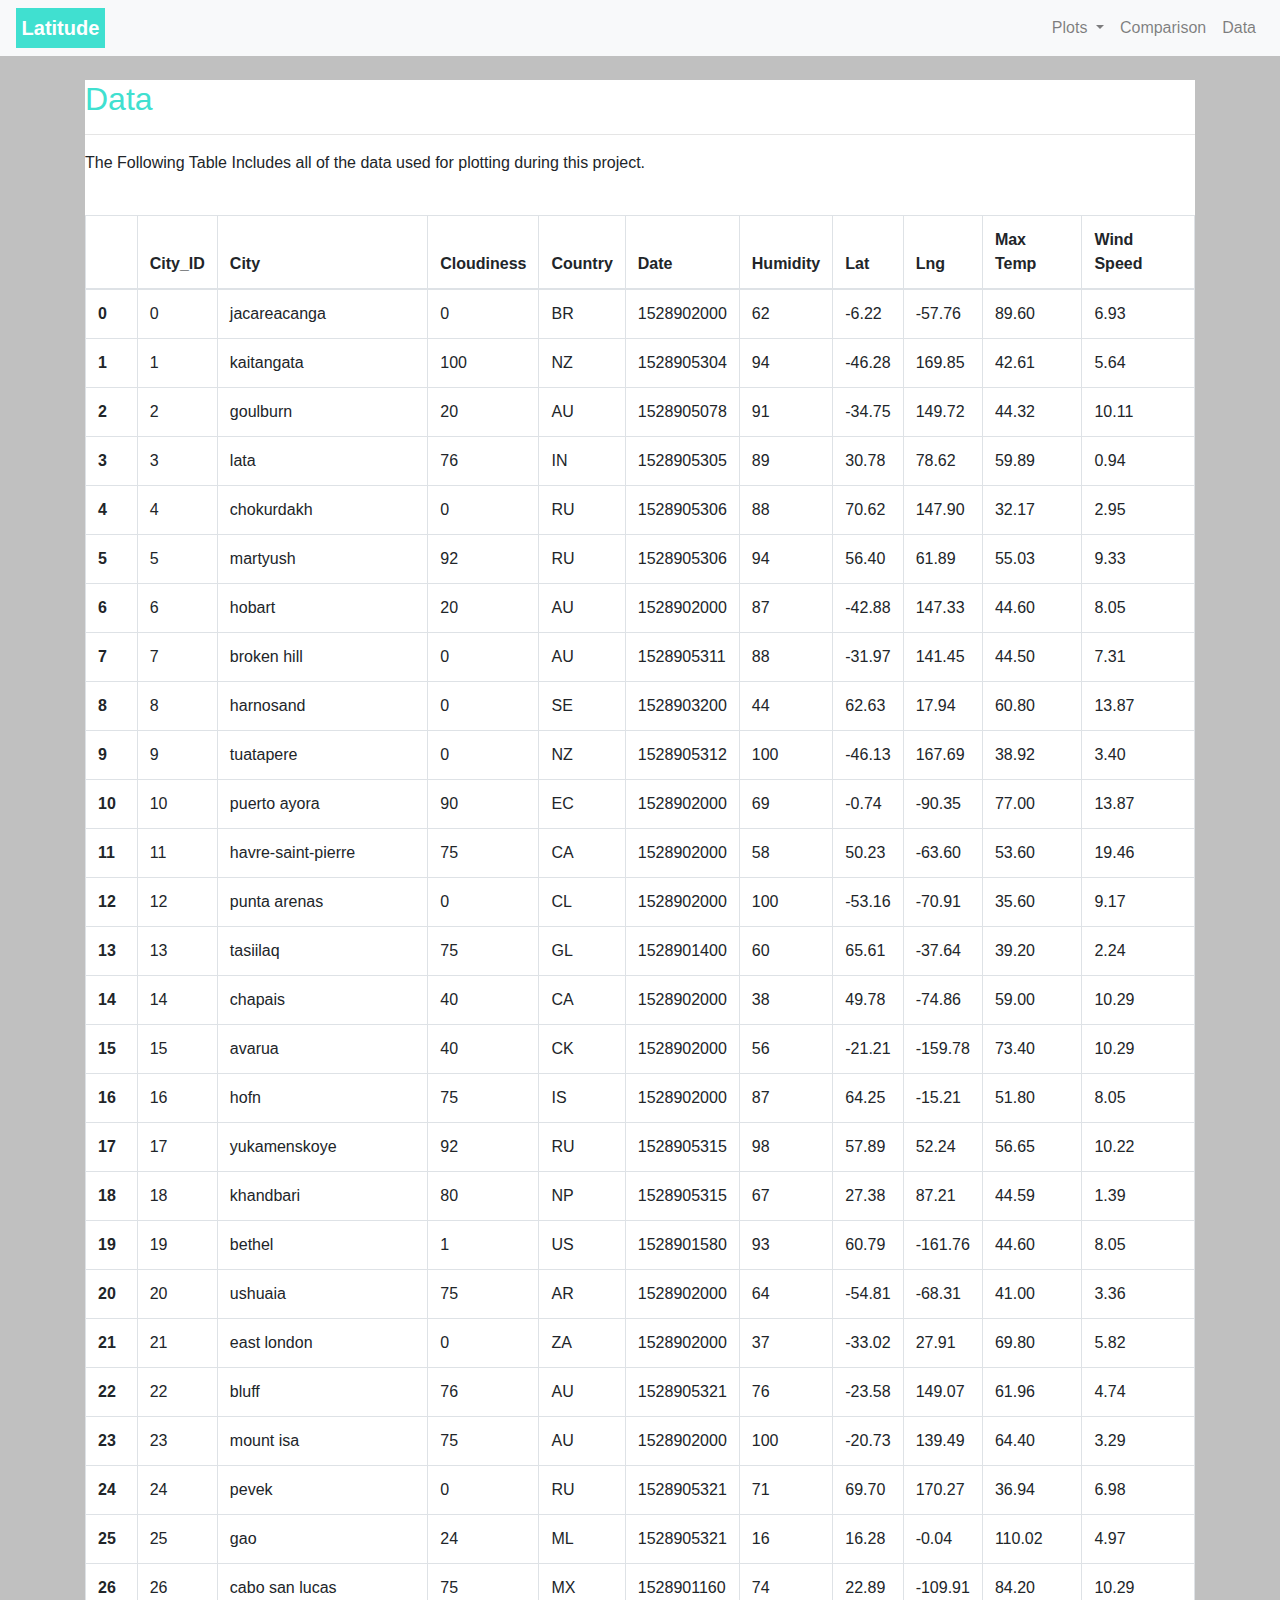
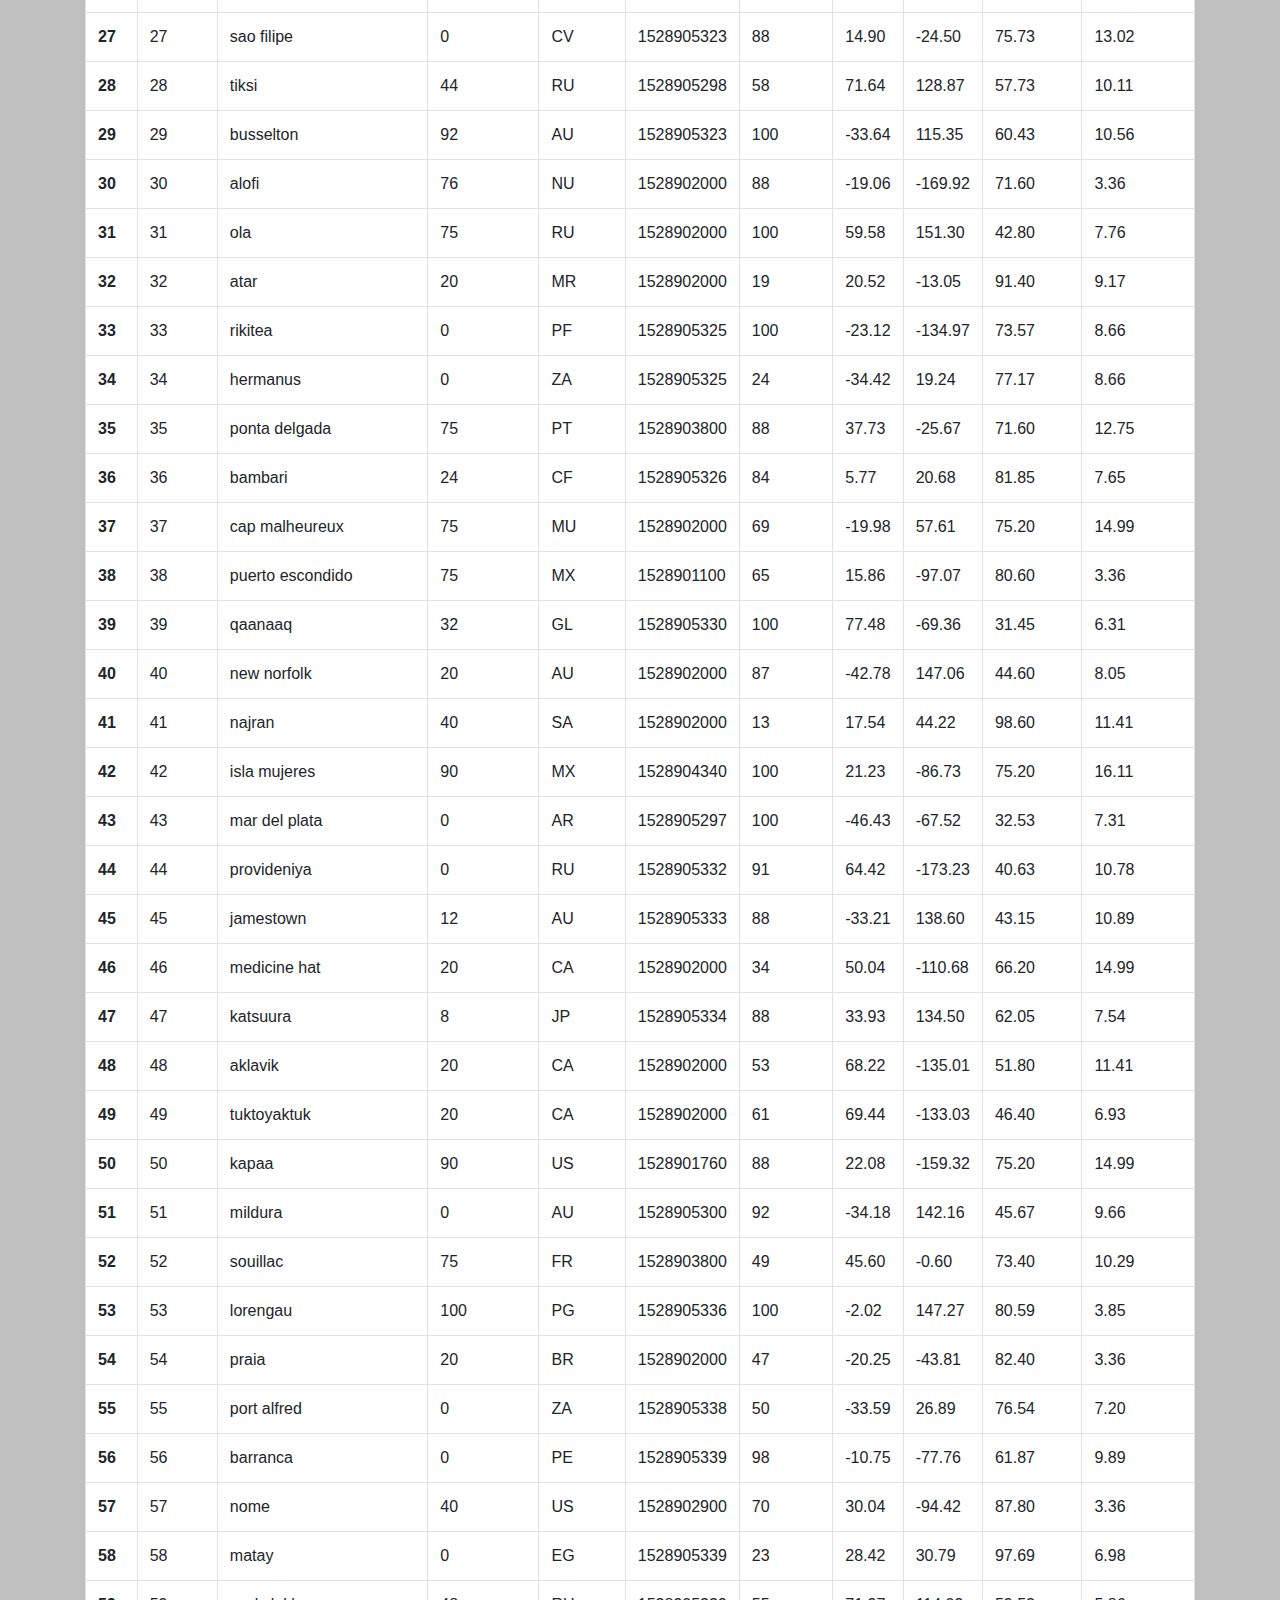
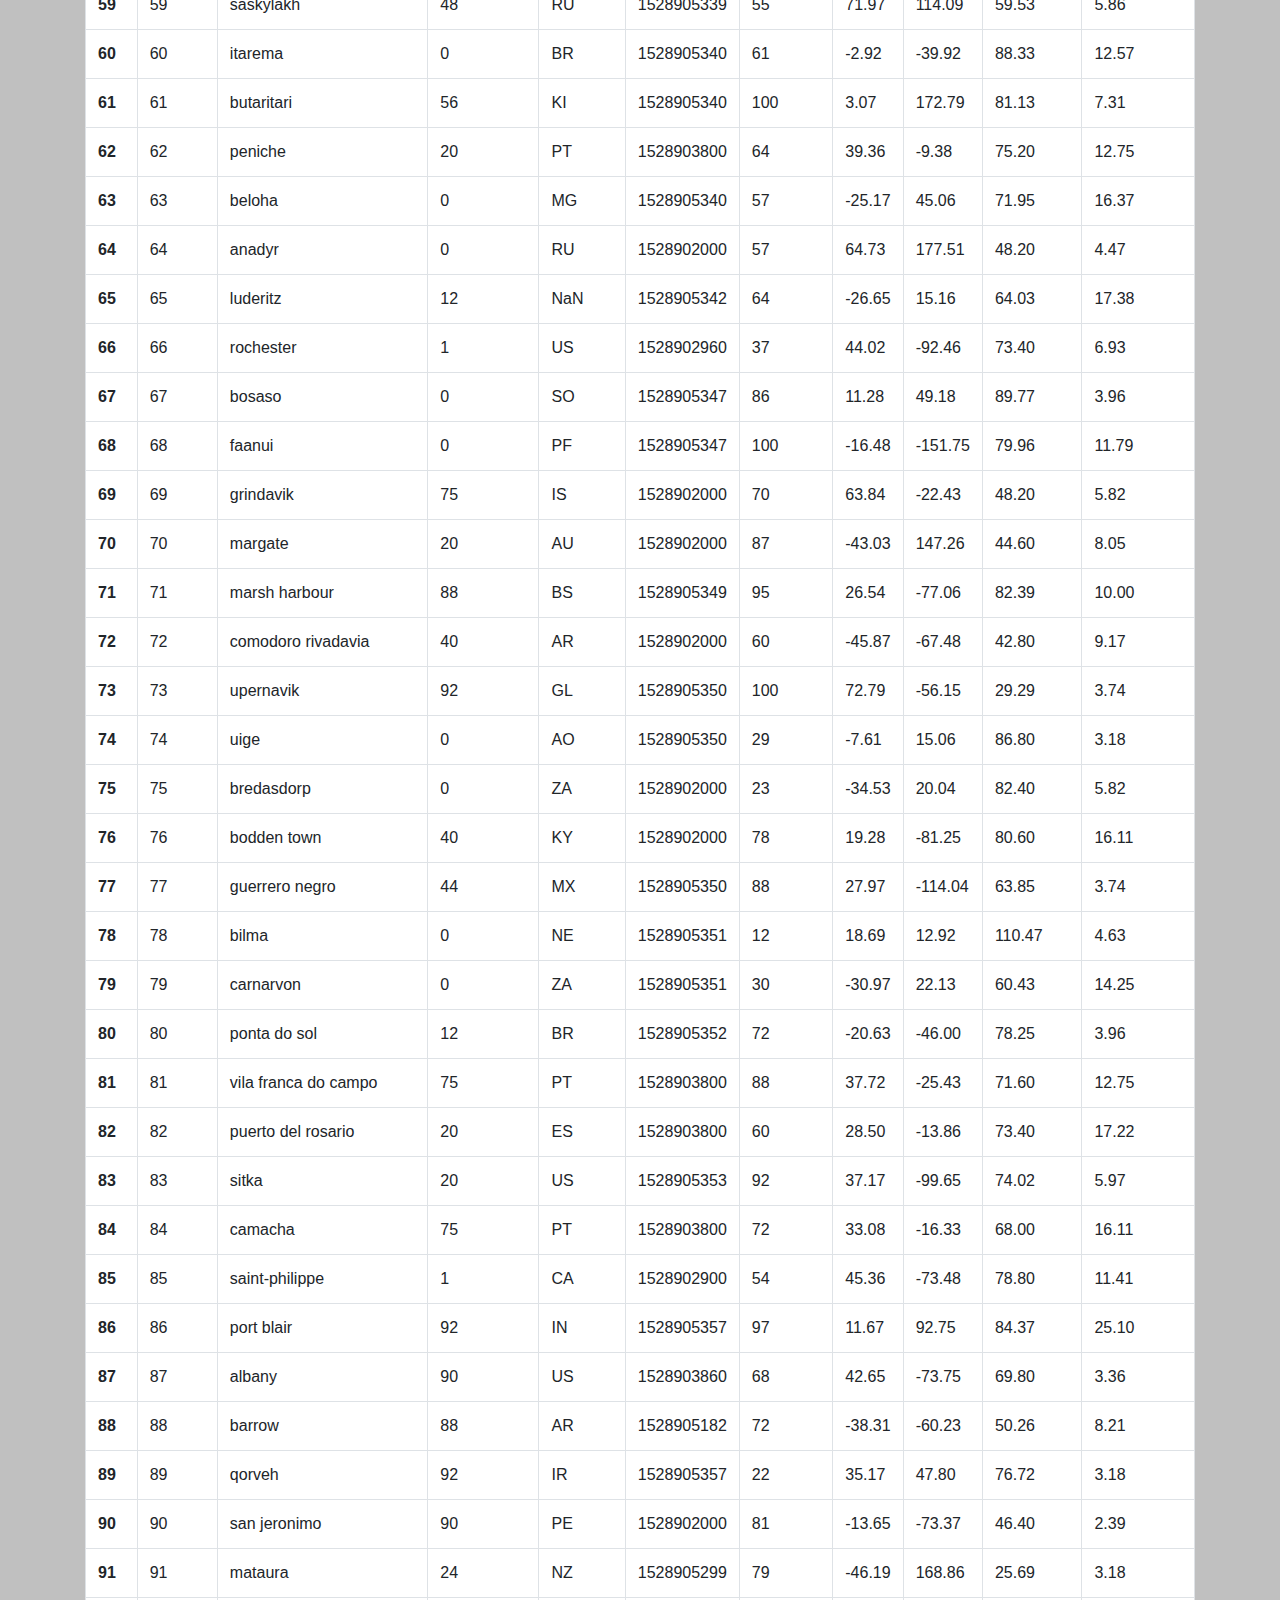
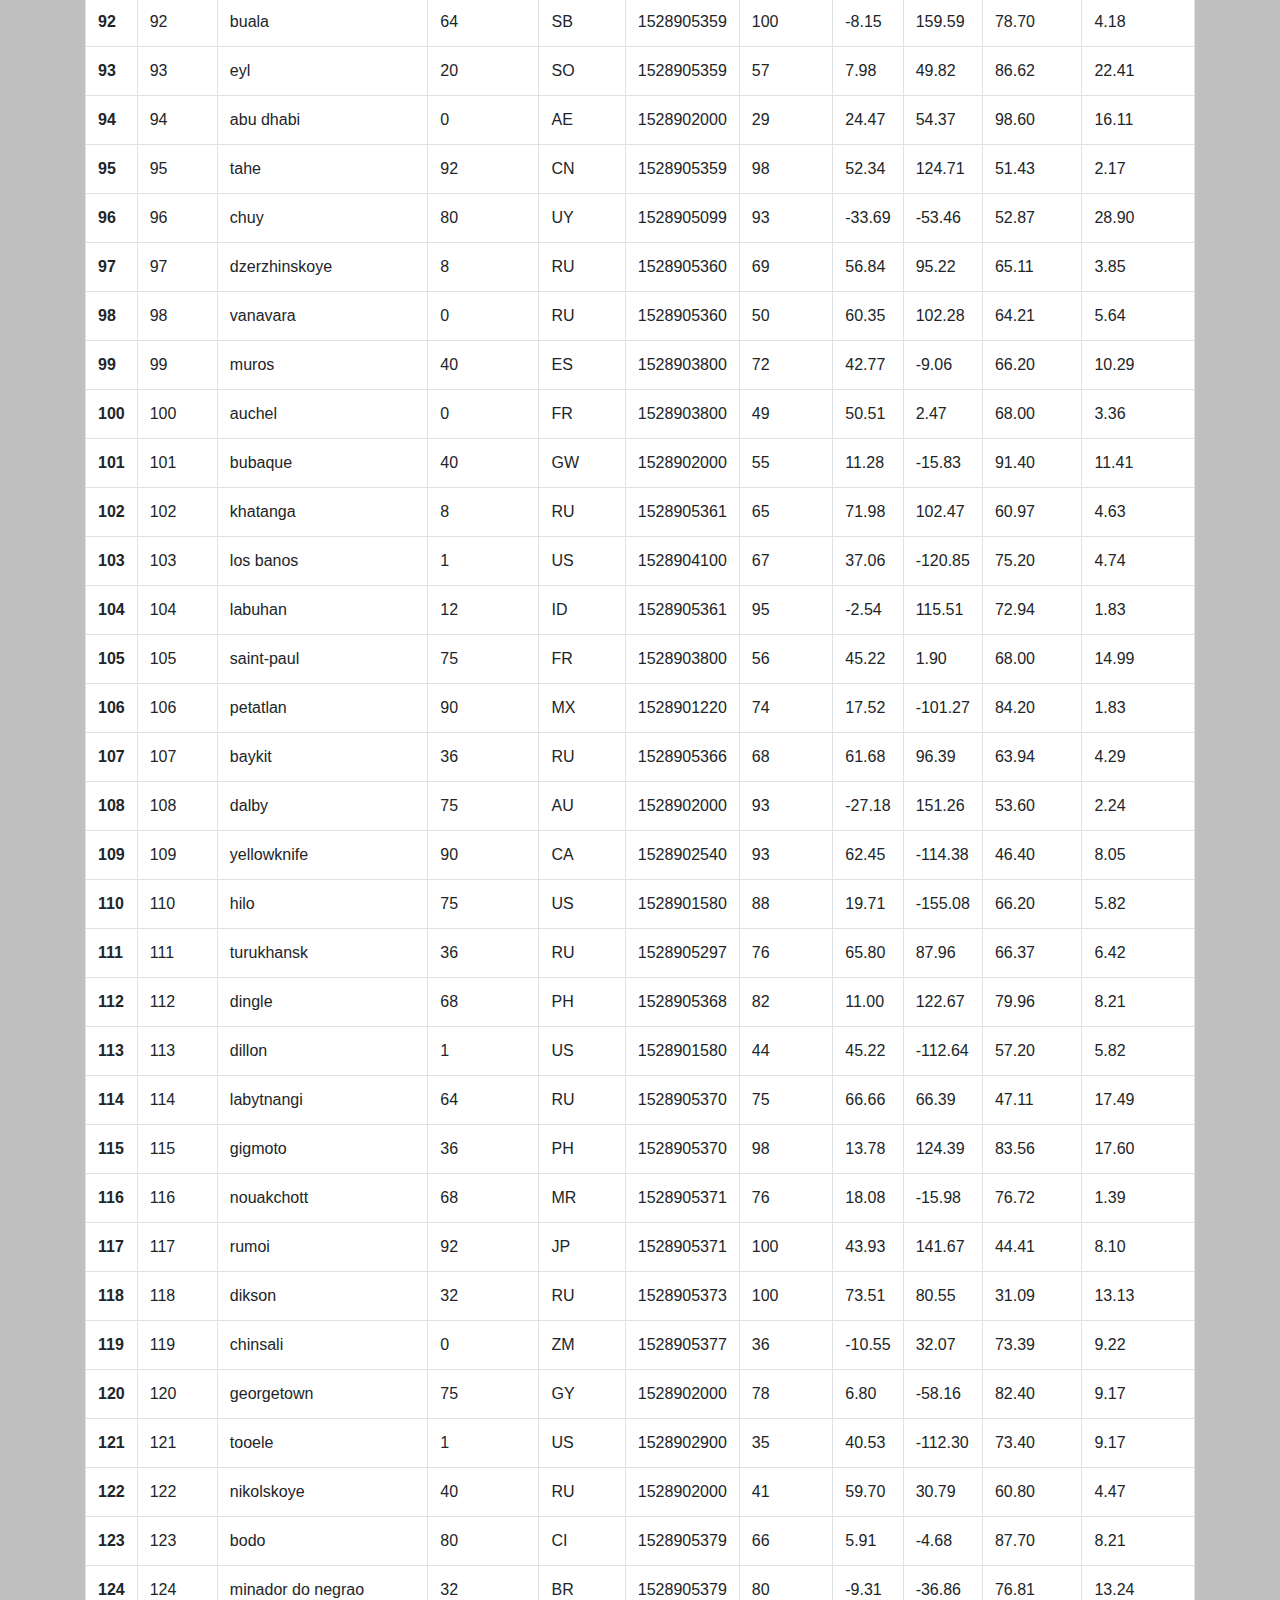
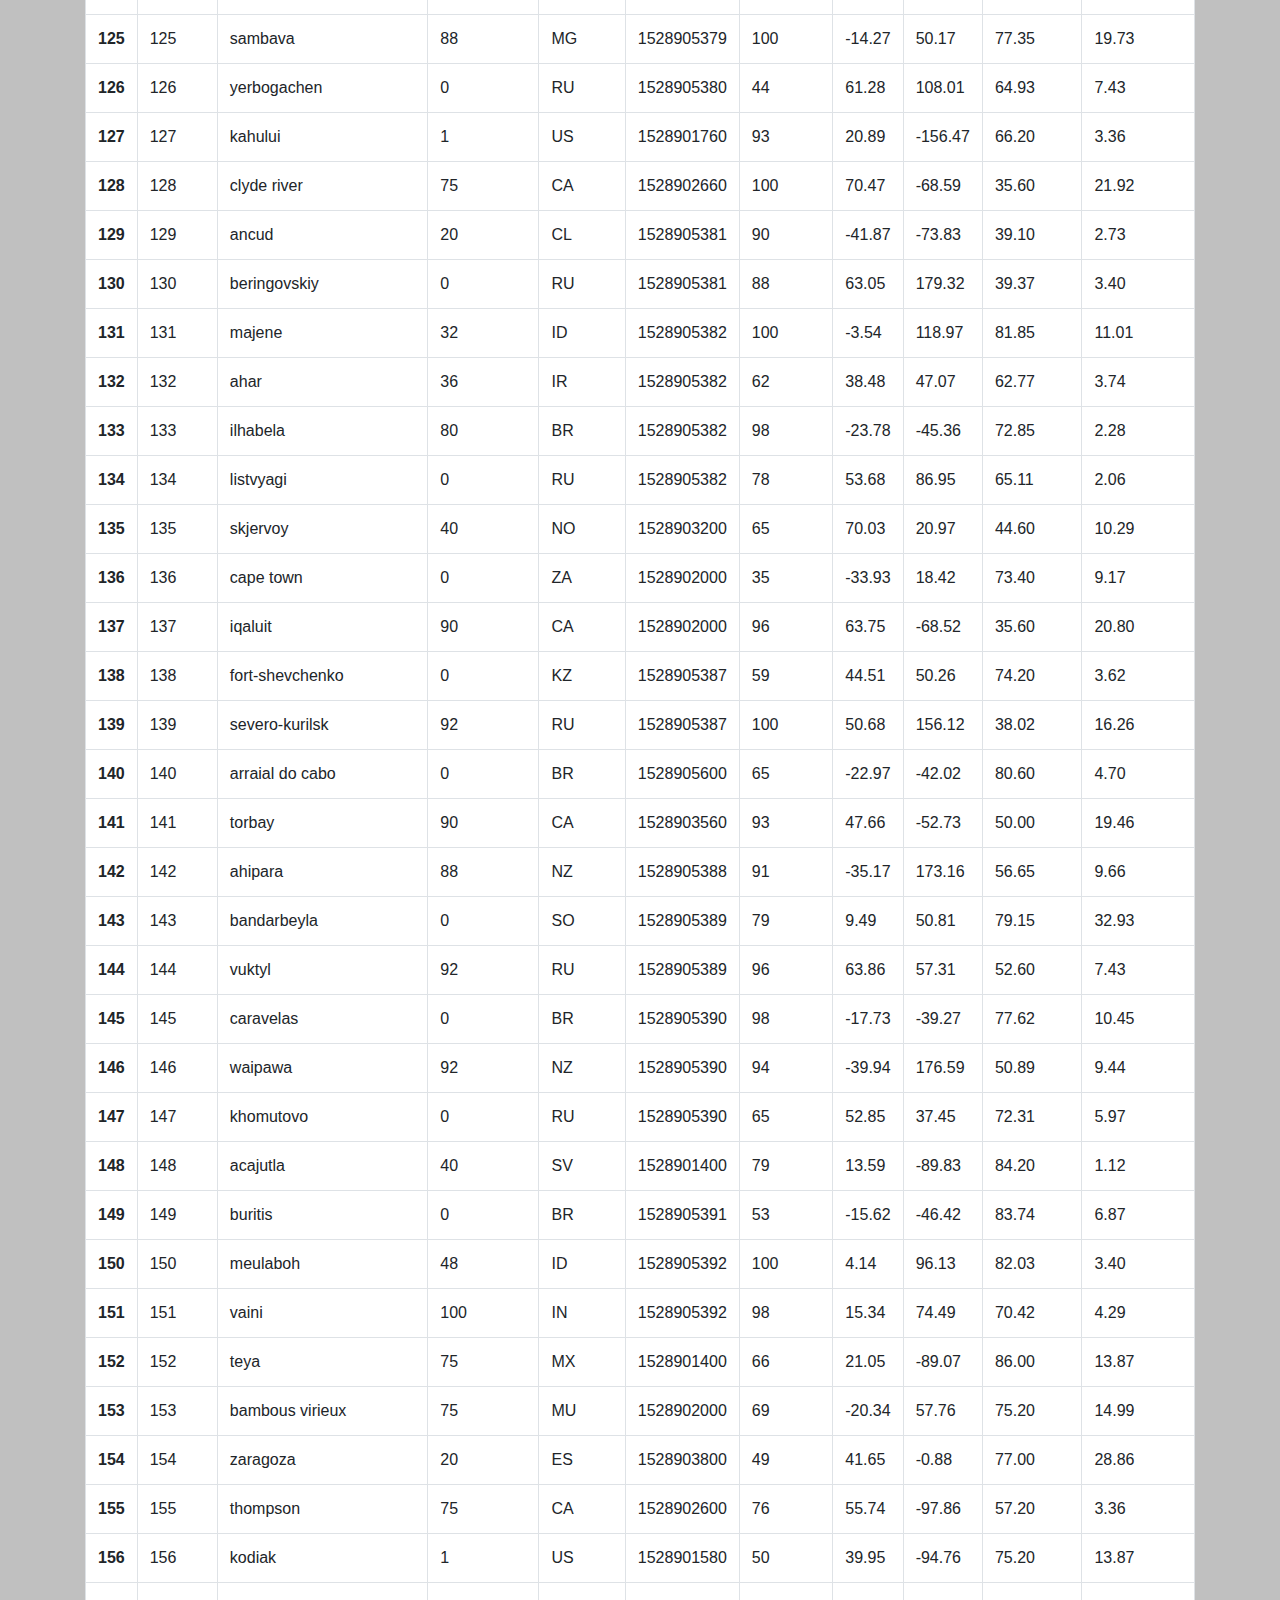
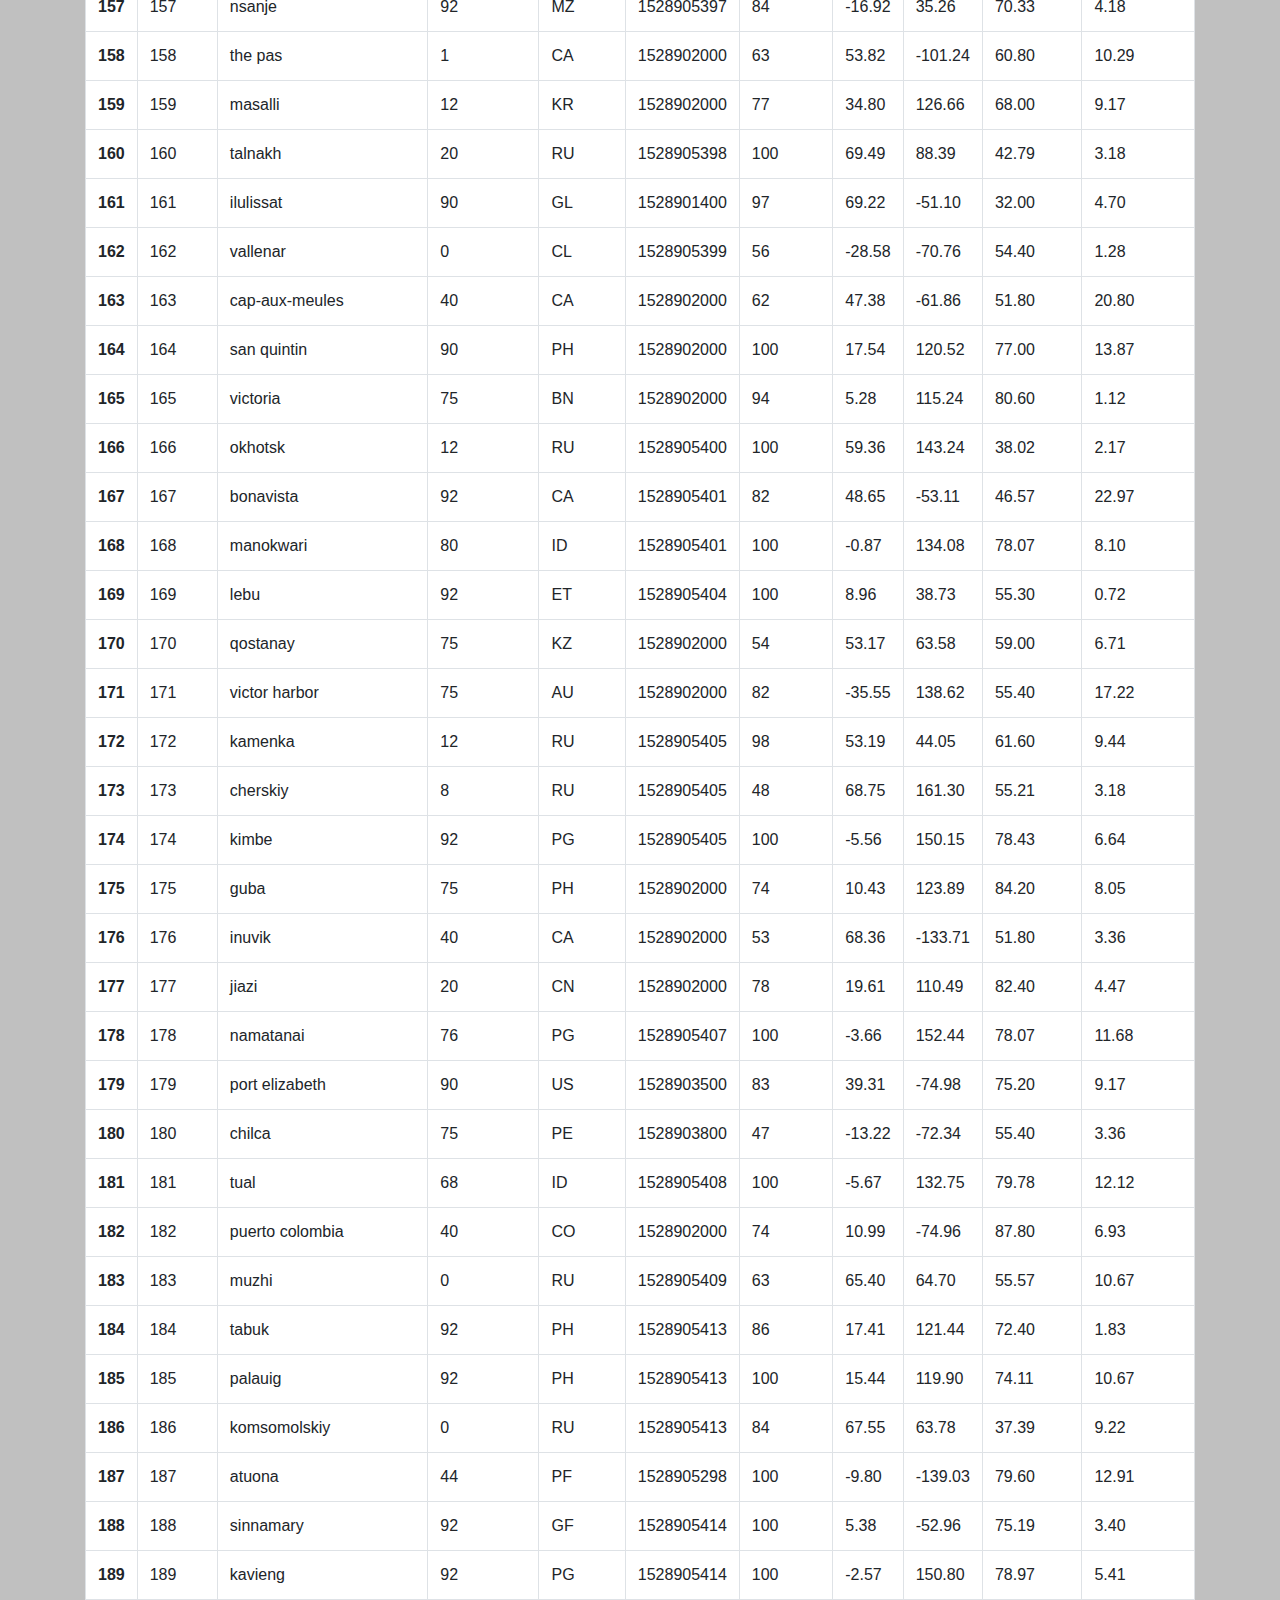
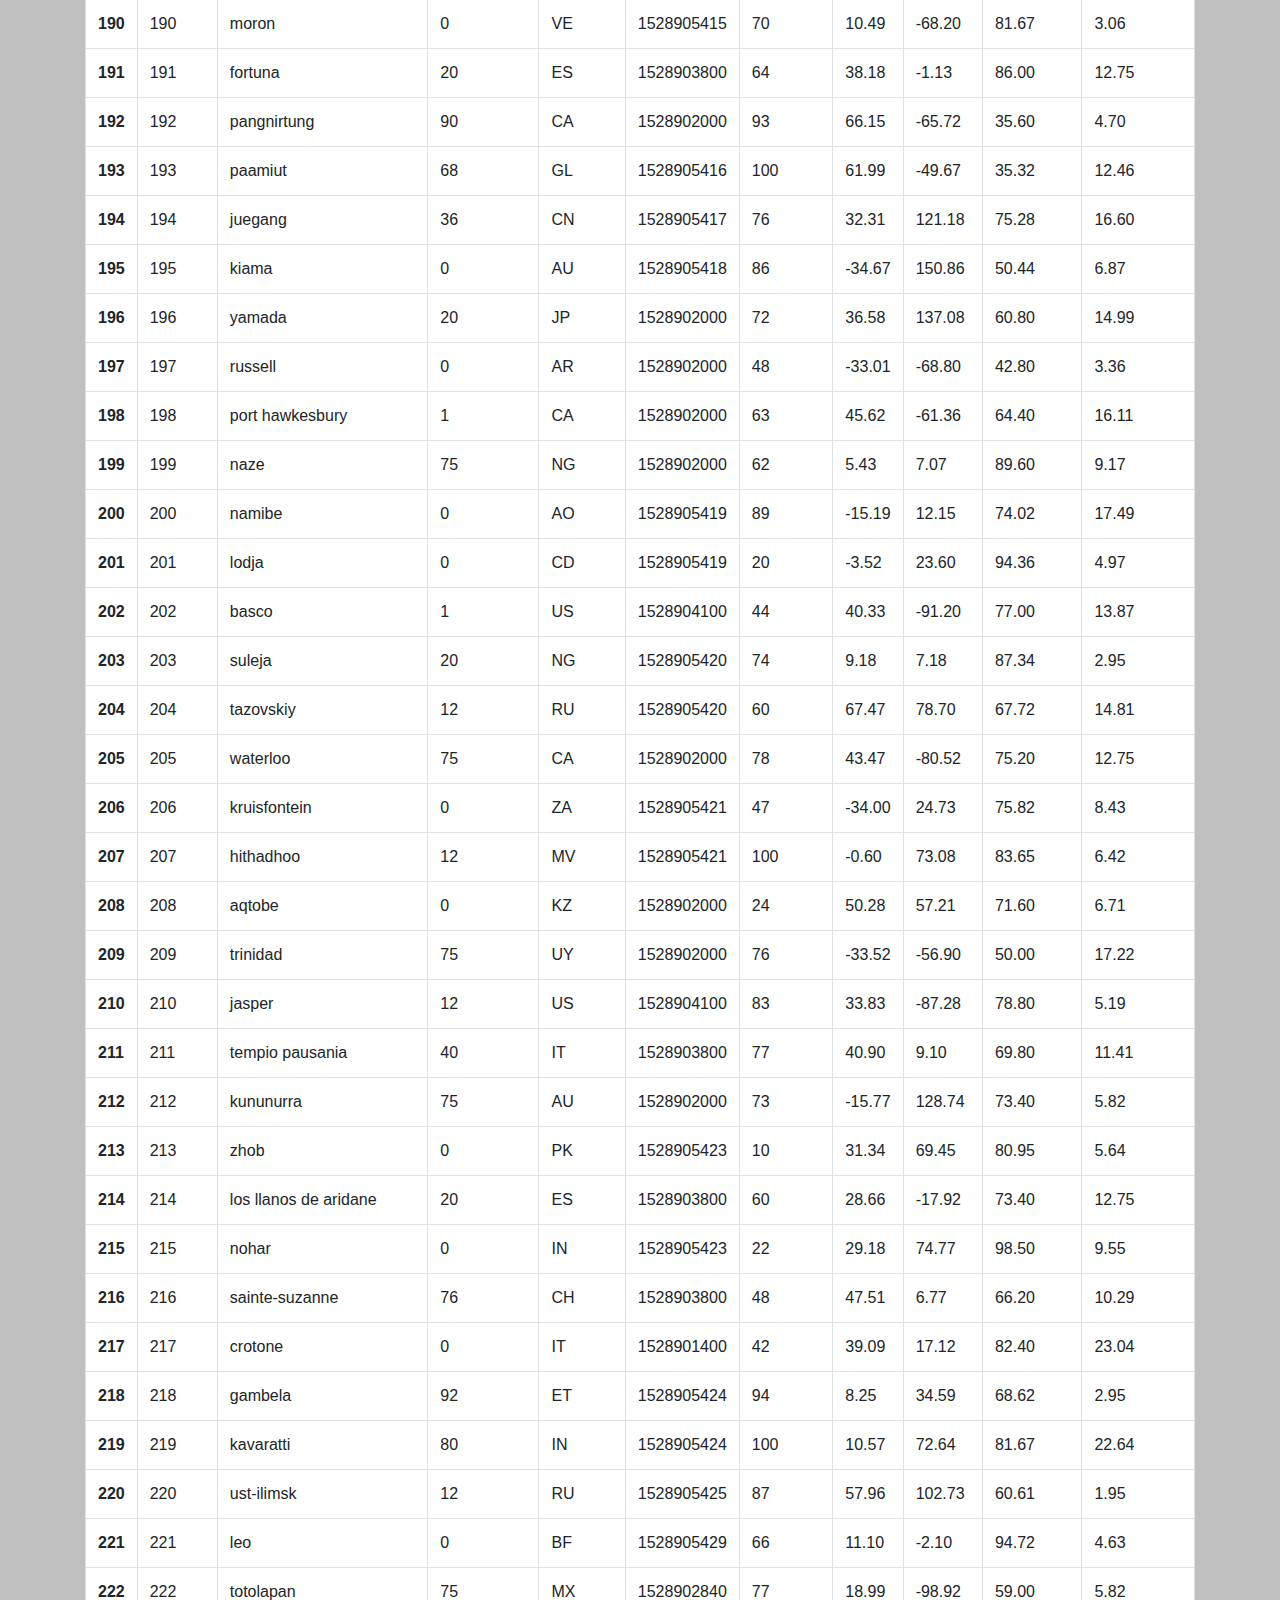
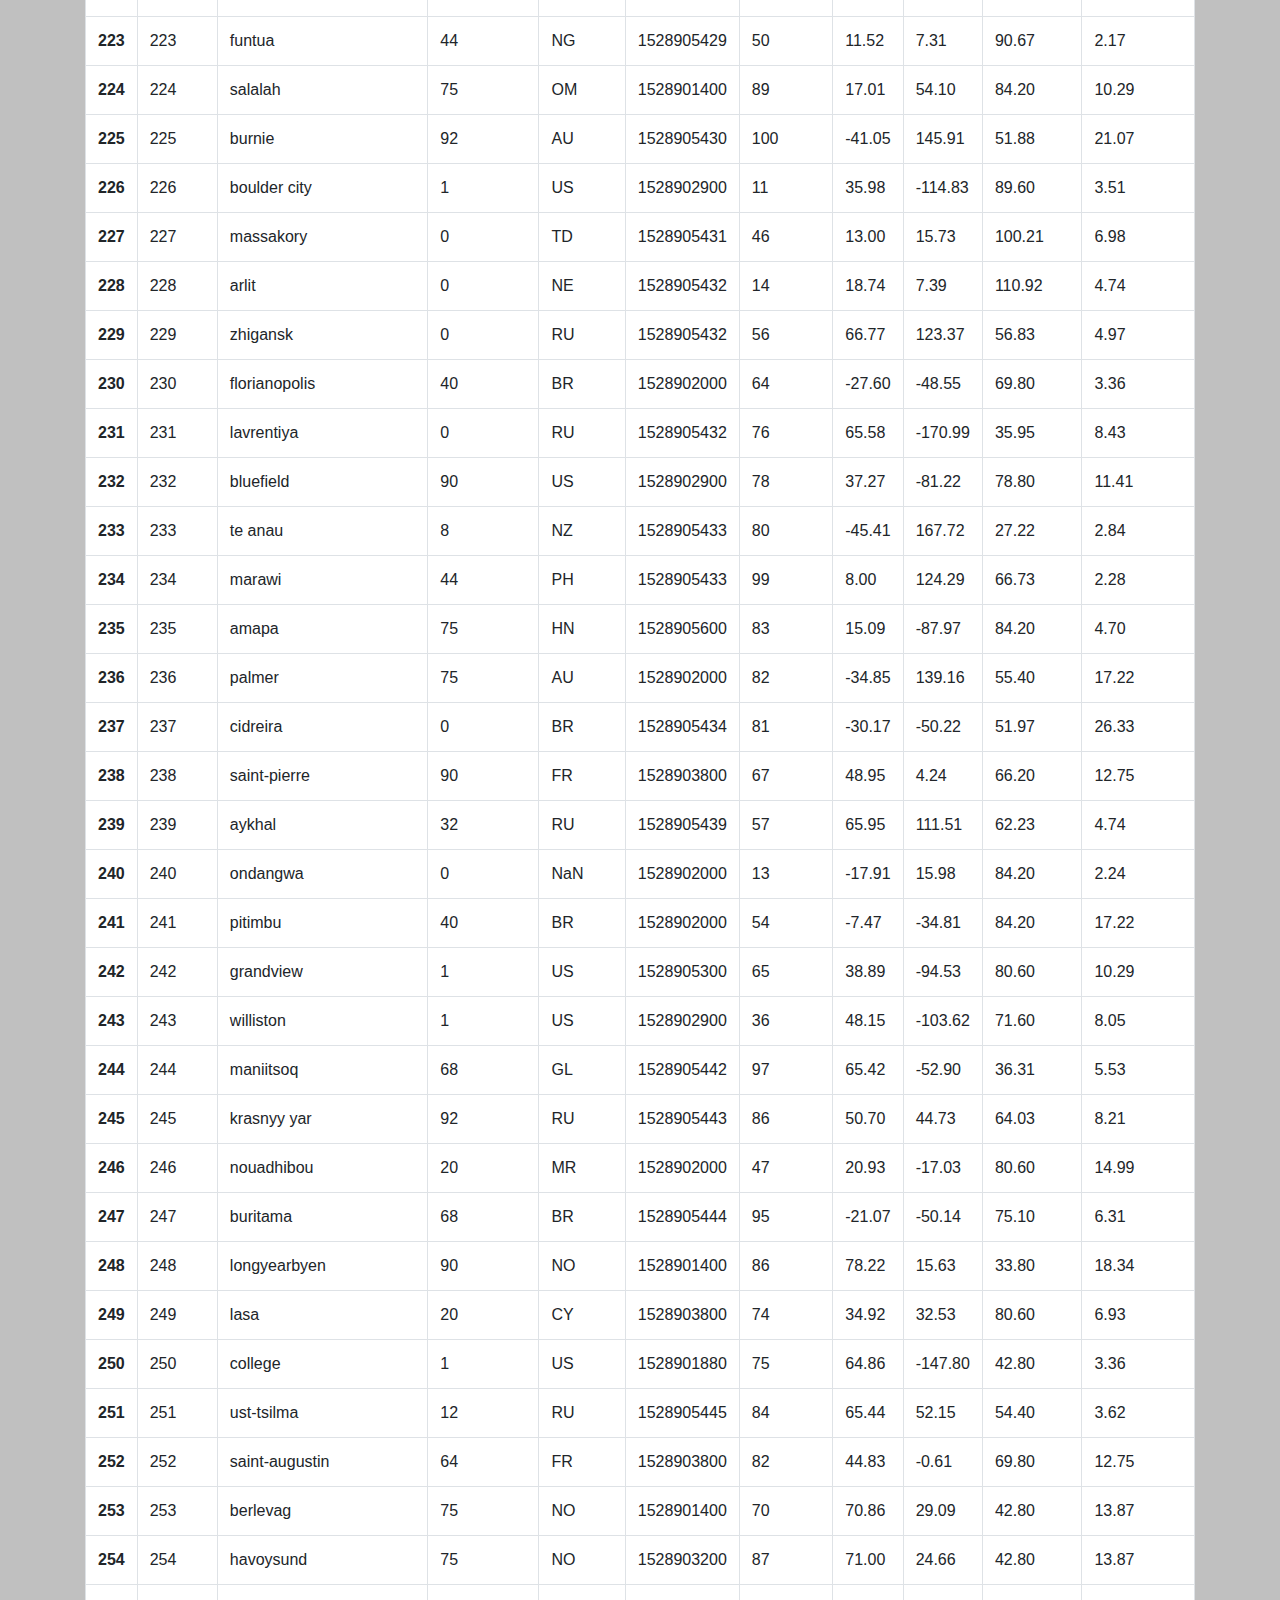
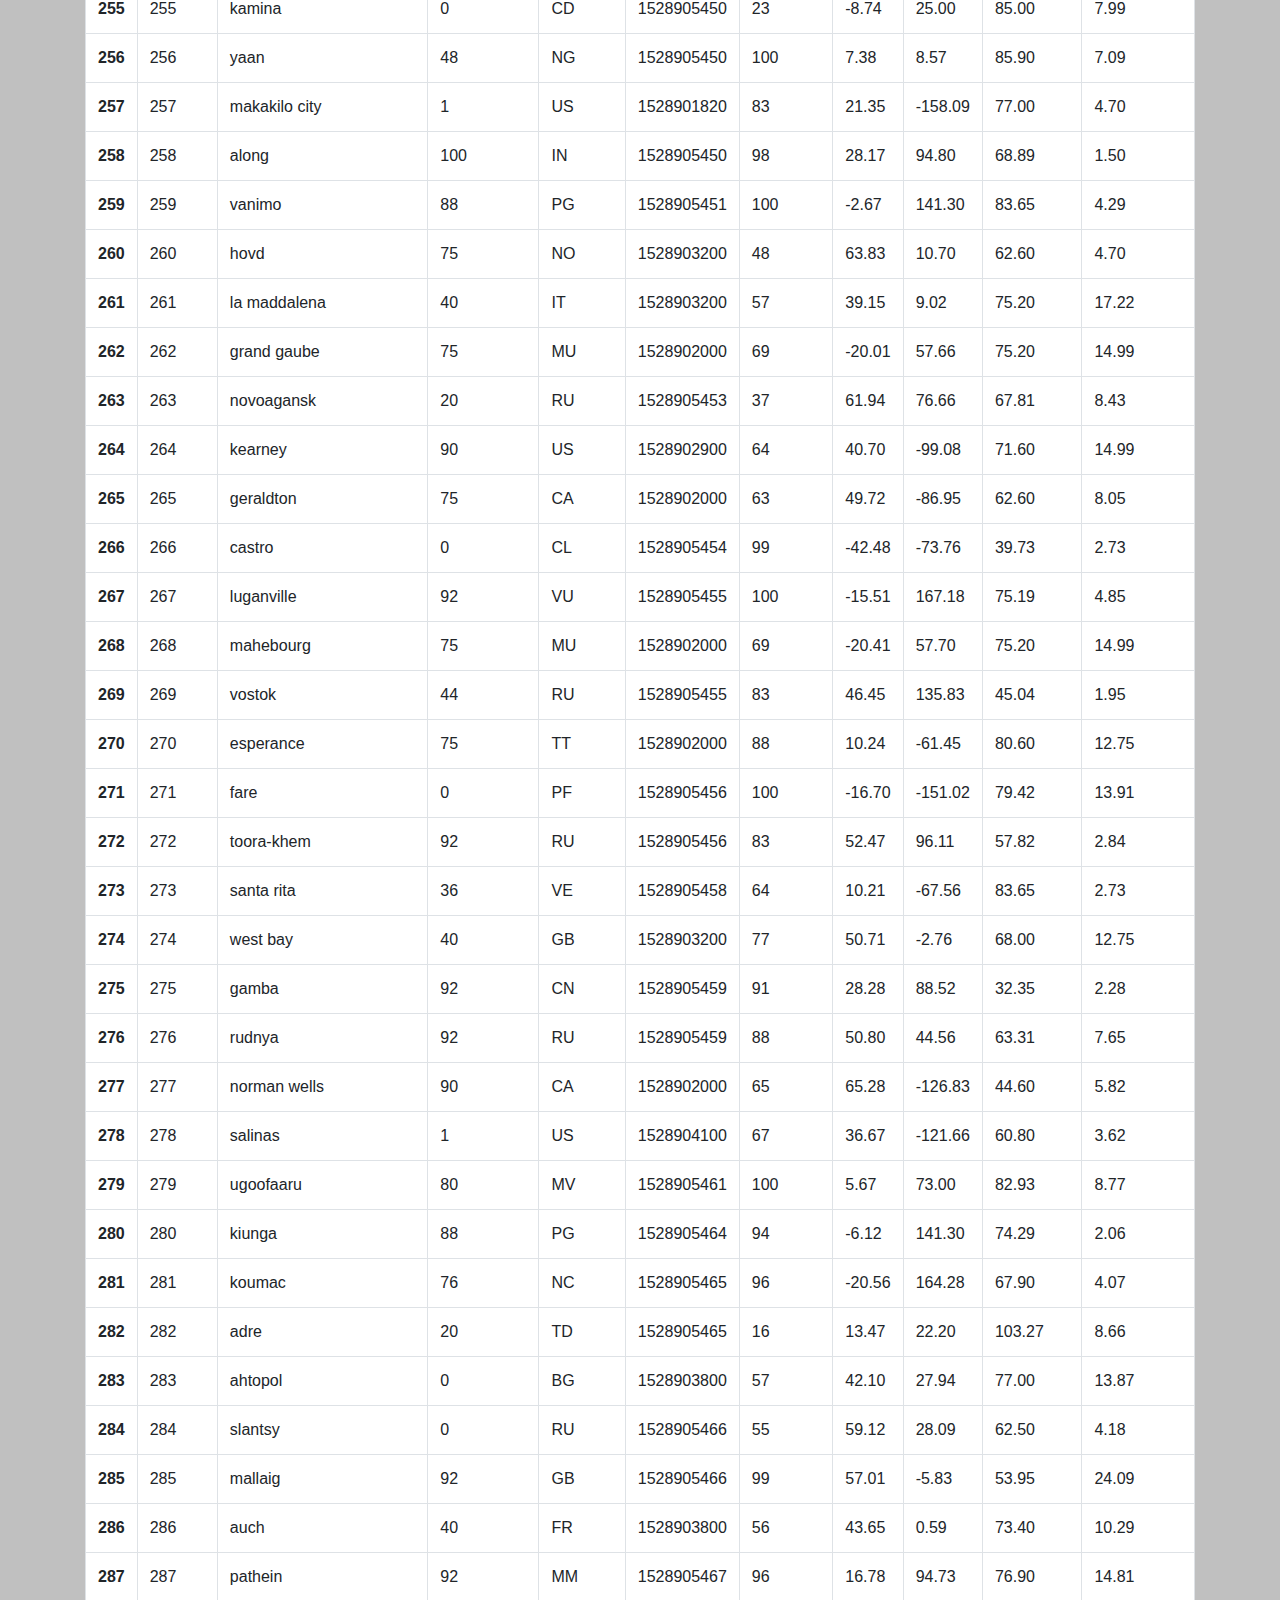
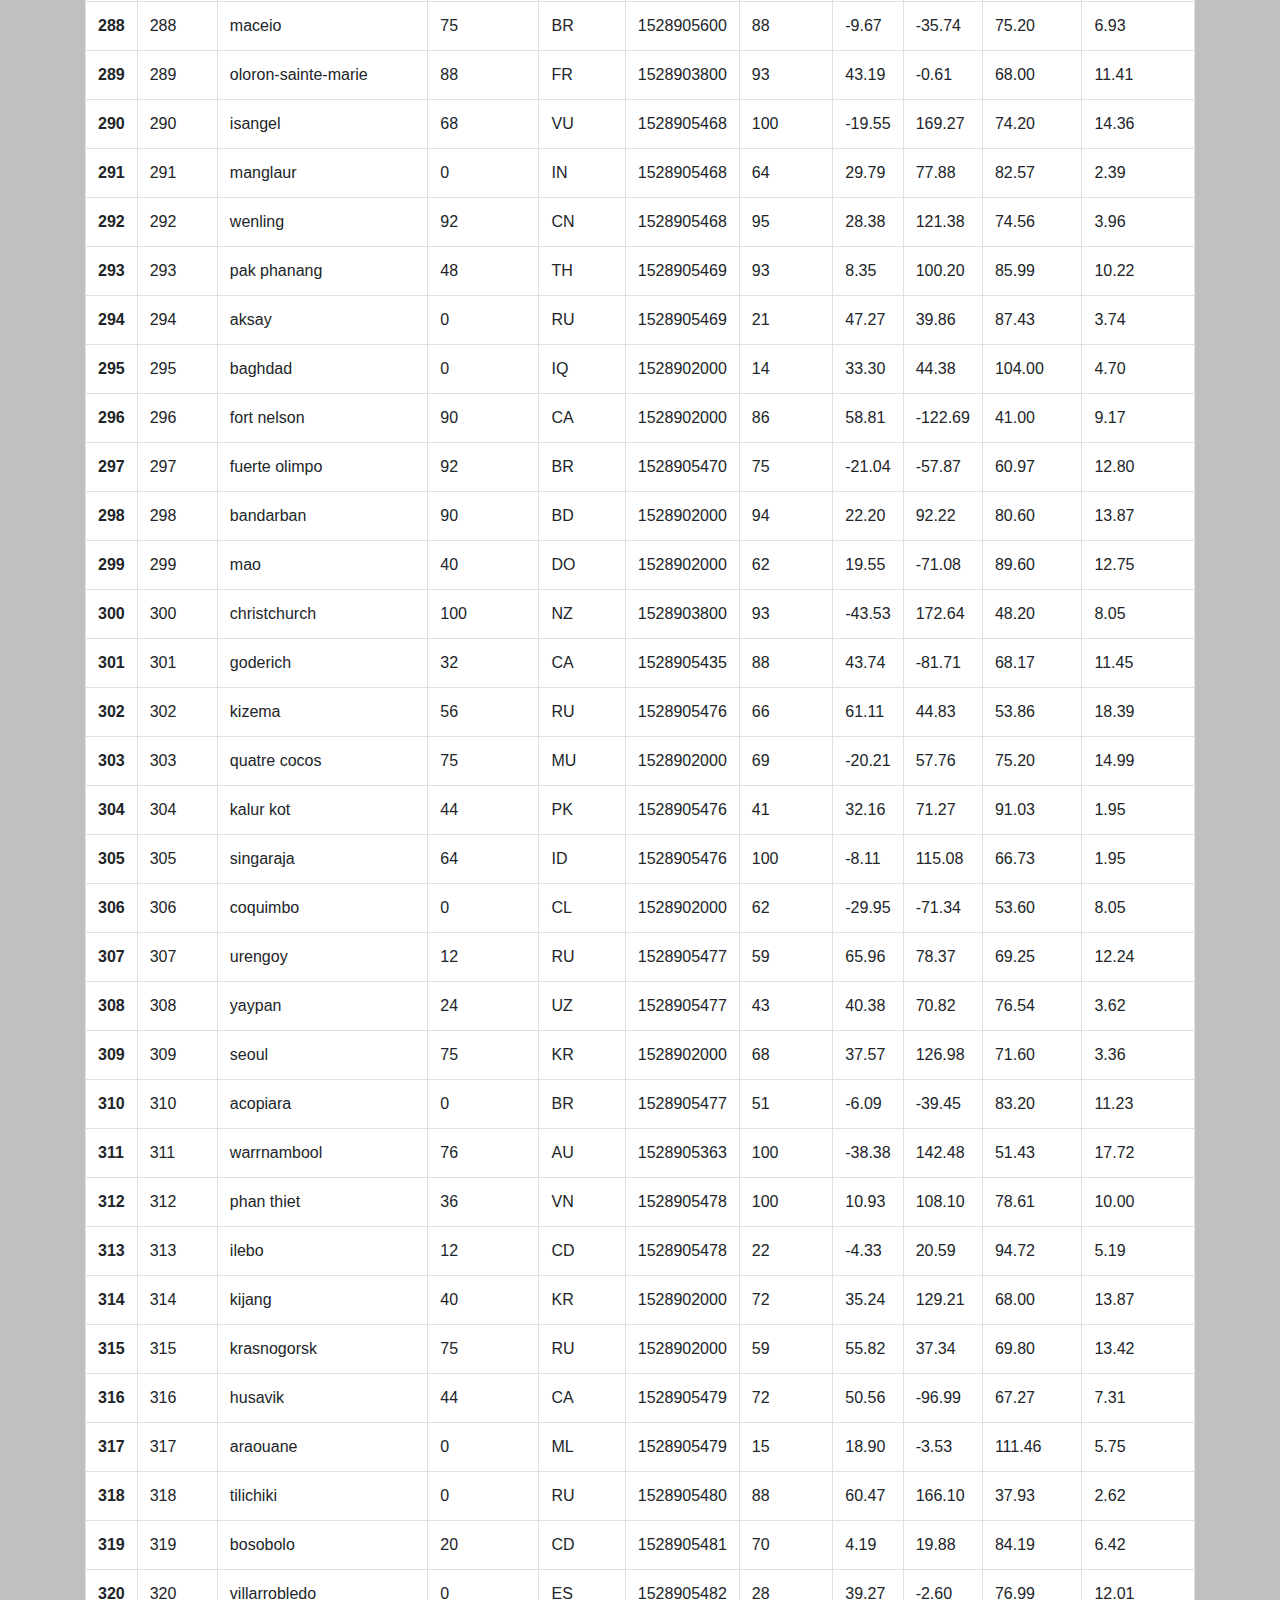
<file: Homework/Data.html>
<!DOCTYPE html>
<html lang="en">
<head>
  <title>Web-HW</title>
  <meta charset="utf-8">
  <meta name="viewport" content="width=device-width, initial-scale=1">
  <link rel="stylesheet" href="https://maxcdn.bootstrapcdn.com/bootstrap/4.3.1/css/bootstrap.min.css">
  <script src="https://ajax.googleapis.com/ajax/libs/jquery/3.4.1/jquery.min.js"></script>
  <script src="https://cdnjs.cloudflare.com/ajax/libs/popper.js/1.14.7/umd/popper.min.js"></script>
  <script src="https://maxcdn.bootstrapcdn.com/bootstrap/4.3.1/js/bootstrap.min.js"></script>
  <link rel="stylesheet" type="text/css" href="style.css">
</head>

<body>
    <nav class="navbar navbar-expand-sm bg-light navbar-light">
        <!-- Brand -->
        <a class="navbar-brand" href="Web-HW.html">&nbspLatitude&nbsp</a>
        
        <!-- Toggler/collapsibe Button -->
        <button class="navbar-toggler" type="button" data-toggle="collapse" data-target="#collapsibleNavbar">
          <span class="navbar-toggler-icon"></span>
        </button>
        <div class="collapse navbar-collapse" id="collapsibleNavbar">
      
        <!-- Links -->
        <ul class="navbar-nav ml-auto">
      
          <!-- Dropdown -->
          <li class="nav-item dropdown">
            <a class="nav-link dropdown-toggle" href="#" id="navbardrop" data-toggle="dropdown">
              Plots
            </a>
            <div class="dropdown-menu">
              <a class="dropdown-item" href="Web-HW-maxtemp.html">Max Temperature</a>
              <a class="dropdown-item" href="Web-HW-humidity.html">Humidity</a>
              <a class="dropdown-item" href="Web-HW-cloudiness.html">Cloudiness</a>
              <a class="dropdown-item" href="Web-HW-windspeed.html">Wind Speed</a>
            </div>
          </li>
          <li class="nav-item">
            <a class="nav-link" href="Plots.html">Comparison</a>
          </li>
          <li class="nav-item">
            <a class="nav-link" href="Data.html">Data</a>
          </li>
        </ul>
      </nav>
      <br>
  

<div class="container">     
  <article class="box">  
 <h2>Data</h2>
 <section>
  <hr>
  <p>The Following Table Includes all of the data used for plotting during this project.</p>
<br>
<div class="table-responsive">
    <table class="table table-bordered"width=300px>
        
            <thead>
              <tr>
                <th></th>
                <th>City_ID</th>
                <th>City</th>
                <th>Cloudiness</th>
                <th>Country</th>
                <th>Date</th>
                <th>Humidity</th>
                <th>Lat</th>
                <th>Lng</th>
                <th>Max Temp</th>
                <th>Wind Speed</th>
              </tr>
            </thead>
            <tbody>
              <tr>
                <th>0</th>
                <td>0</td>
                <td>jacareacanga</td>
                <td>0</td>
                <td>BR</td>
                <td>1528902000</td>
                <td>62</td>
                <td>-6.22</td>
                <td>-57.76</td>
                <td>89.60</td>
                <td>6.93</td>
              </tr>
              <tr>
                <th>1</th>
                <td>1</td>
                <td>kaitangata</td>
                <td>100</td>
                <td>NZ</td>
                <td>1528905304</td>
                <td>94</td>
                <td>-46.28</td>
                <td>169.85</td>
                <td>42.61</td>
                <td>5.64</td>
              </tr>
              <tr>
                <th>2</th>
                <td>2</td>
                <td>goulburn</td>
                <td>20</td>
                <td>AU</td>
                <td>1528905078</td>
                <td>91</td>
                <td>-34.75</td>
                <td>149.72</td>
                <td>44.32</td>
                <td>10.11</td>
              </tr>
              <tr>
                <th>3</th>
                <td>3</td>
                <td>lata</td>
                <td>76</td>
                <td>IN</td>
                <td>1528905305</td>
                <td>89</td>
                <td>30.78</td>
                <td>78.62</td>
                <td>59.89</td>
                <td>0.94</td>
              </tr>
              <tr>
                <th>4</th>
                <td>4</td>
                <td>chokurdakh</td>
                <td>0</td>
                <td>RU</td>
                <td>1528905306</td>
                <td>88</td>
                <td>70.62</td>
                <td>147.90</td>
                <td>32.17</td>
                <td>2.95</td>
              </tr>
              <tr>
                <th>5</th>
                <td>5</td>
                <td>martyush</td>
                <td>92</td>
                <td>RU</td>
                <td>1528905306</td>
                <td>94</td>
                <td>56.40</td>
                <td>61.89</td>
                <td>55.03</td>
                <td>9.33</td>
              </tr>
              <tr>
                <th>6</th>
                <td>6</td>
                <td>hobart</td>
                <td>20</td>
                <td>AU</td>
                <td>1528902000</td>
                <td>87</td>
                <td>-42.88</td>
                <td>147.33</td>
                <td>44.60</td>
                <td>8.05</td>
              </tr>
              <tr>
                <th>7</th>
                <td>7</td>
                <td>broken hill</td>
                <td>0</td>
                <td>AU</td>
                <td>1528905311</td>
                <td>88</td>
                <td>-31.97</td>
                <td>141.45</td>
                <td>44.50</td>
                <td>7.31</td>
              </tr>
              <tr>
                <th>8</th>
                <td>8</td>
                <td>harnosand</td>
                <td>0</td>
                <td>SE</td>
                <td>1528903200</td>
                <td>44</td>
                <td>62.63</td>
                <td>17.94</td>
                <td>60.80</td>
                <td>13.87</td>
              </tr>
              <tr>
                <th>9</th>
                <td>9</td>
                <td>tuatapere</td>
                <td>0</td>
                <td>NZ</td>
                <td>1528905312</td>
                <td>100</td>
                <td>-46.13</td>
                <td>167.69</td>
                <td>38.92</td>
                <td>3.40</td>
              </tr>
              <tr>
                <th>10</th>
                <td>10</td>
                <td>puerto ayora</td>
                <td>90</td>
                <td>EC</td>
                <td>1528902000</td>
                <td>69</td>
                <td>-0.74</td>
                <td>-90.35</td>
                <td>77.00</td>
                <td>13.87</td>
              </tr>
              <tr>
                <th>11</th>
                <td>11</td>
                <td>havre-saint-pierre</td>
                <td>75</td>
                <td>CA</td>
                <td>1528902000</td>
                <td>58</td>
                <td>50.23</td>
                <td>-63.60</td>
                <td>53.60</td>
                <td>19.46</td>
              </tr>
              <tr>
                <th>12</th>
                <td>12</td>
                <td>punta arenas</td>
                <td>0</td>
                <td>CL</td>
                <td>1528902000</td>
                <td>100</td>
                <td>-53.16</td>
                <td>-70.91</td>
                <td>35.60</td>
                <td>9.17</td>
              </tr>
              <tr>
                <th>13</th>
                <td>13</td>
                <td>tasiilaq</td>
                <td>75</td>
                <td>GL</td>
                <td>1528901400</td>
                <td>60</td>
                <td>65.61</td>
                <td>-37.64</td>
                <td>39.20</td>
                <td>2.24</td>
              </tr>
              <tr>
                <th>14</th>
                <td>14</td>
                <td>chapais</td>
                <td>40</td>
                <td>CA</td>
                <td>1528902000</td>
                <td>38</td>
                <td>49.78</td>
                <td>-74.86</td>
                <td>59.00</td>
                <td>10.29</td>
              </tr>
              <tr>
                <th>15</th>
                <td>15</td>
                <td>avarua</td>
                <td>40</td>
                <td>CK</td>
                <td>1528902000</td>
                <td>56</td>
                <td>-21.21</td>
                <td>-159.78</td>
                <td>73.40</td>
                <td>10.29</td>
              </tr>
              <tr>
                <th>16</th>
                <td>16</td>
                <td>hofn</td>
                <td>75</td>
                <td>IS</td>
                <td>1528902000</td>
                <td>87</td>
                <td>64.25</td>
                <td>-15.21</td>
                <td>51.80</td>
                <td>8.05</td>
              </tr>
              <tr>
                <th>17</th>
                <td>17</td>
                <td>yukamenskoye</td>
                <td>92</td>
                <td>RU</td>
                <td>1528905315</td>
                <td>98</td>
                <td>57.89</td>
                <td>52.24</td>
                <td>56.65</td>
                <td>10.22</td>
              </tr>
              <tr>
                <th>18</th>
                <td>18</td>
                <td>khandbari</td>
                <td>80</td>
                <td>NP</td>
                <td>1528905315</td>
                <td>67</td>
                <td>27.38</td>
                <td>87.21</td>
                <td>44.59</td>
                <td>1.39</td>
              </tr>
              <tr>
                <th>19</th>
                <td>19</td>
                <td>bethel</td>
                <td>1</td>
                <td>US</td>
                <td>1528901580</td>
                <td>93</td>
                <td>60.79</td>
                <td>-161.76</td>
                <td>44.60</td>
                <td>8.05</td>
              </tr>
              <tr>
                <th>20</th>
                <td>20</td>
                <td>ushuaia</td>
                <td>75</td>
                <td>AR</td>
                <td>1528902000</td>
                <td>64</td>
                <td>-54.81</td>
                <td>-68.31</td>
                <td>41.00</td>
                <td>3.36</td>
              </tr>
              <tr>
                <th>21</th>
                <td>21</td>
                <td>east london</td>
                <td>0</td>
                <td>ZA</td>
                <td>1528902000</td>
                <td>37</td>
                <td>-33.02</td>
                <td>27.91</td>
                <td>69.80</td>
                <td>5.82</td>
              </tr>
              <tr>
                <th>22</th>
                <td>22</td>
                <td>bluff</td>
                <td>76</td>
                <td>AU</td>
                <td>1528905321</td>
                <td>76</td>
                <td>-23.58</td>
                <td>149.07</td>
                <td>61.96</td>
                <td>4.74</td>
              </tr>
              <tr>
                <th>23</th>
                <td>23</td>
                <td>mount isa</td>
                <td>75</td>
                <td>AU</td>
                <td>1528902000</td>
                <td>100</td>
                <td>-20.73</td>
                <td>139.49</td>
                <td>64.40</td>
                <td>3.29</td>
              </tr>
              <tr>
                <th>24</th>
                <td>24</td>
                <td>pevek</td>
                <td>0</td>
                <td>RU</td>
                <td>1528905321</td>
                <td>71</td>
                <td>69.70</td>
                <td>170.27</td>
                <td>36.94</td>
                <td>6.98</td>
              </tr>
              <tr>
                <th>25</th>
                <td>25</td>
                <td>gao</td>
                <td>24</td>
                <td>ML</td>
                <td>1528905321</td>
                <td>16</td>
                <td>16.28</td>
                <td>-0.04</td>
                <td>110.02</td>
                <td>4.97</td>
              </tr>
              <tr>
                <th>26</th>
                <td>26</td>
                <td>cabo san lucas</td>
                <td>75</td>
                <td>MX</td>
                <td>1528901160</td>
                <td>74</td>
                <td>22.89</td>
                <td>-109.91</td>
                <td>84.20</td>
                <td>10.29</td>
              </tr>
              <tr>
                <th>27</th>
                <td>27</td>
                <td>sao filipe</td>
                <td>0</td>
                <td>CV</td>
                <td>1528905323</td>
                <td>88</td>
                <td>14.90</td>
                <td>-24.50</td>
                <td>75.73</td>
                <td>13.02</td>
              </tr>
              <tr>
                <th>28</th>
                <td>28</td>
                <td>tiksi</td>
                <td>44</td>
                <td>RU</td>
                <td>1528905298</td>
                <td>58</td>
                <td>71.64</td>
                <td>128.87</td>
                <td>57.73</td>
                <td>10.11</td>
              </tr>
              <tr>
                <th>29</th>
                <td>29</td>
                <td>busselton</td>
                <td>92</td>
                <td>AU</td>
                <td>1528905323</td>
                <td>100</td>
                <td>-33.64</td>
                <td>115.35</td>
                <td>60.43</td>
                <td>10.56</td>
              </tr>
              <tr>
                <th>30</th>
                <td>30</td>
                <td>alofi</td>
                <td>76</td>
                <td>NU</td>
                <td>1528902000</td>
                <td>88</td>
                <td>-19.06</td>
                <td>-169.92</td>
                <td>71.60</td>
                <td>3.36</td>
              </tr>
              <tr>
                <th>31</th>
                <td>31</td>
                <td>ola</td>
                <td>75</td>
                <td>RU</td>
                <td>1528902000</td>
                <td>100</td>
                <td>59.58</td>
                <td>151.30</td>
                <td>42.80</td>
                <td>7.76</td>
              </tr>
              <tr>
                <th>32</th>
                <td>32</td>
                <td>atar</td>
                <td>20</td>
                <td>MR</td>
                <td>1528902000</td>
                <td>19</td>
                <td>20.52</td>
                <td>-13.05</td>
                <td>91.40</td>
                <td>9.17</td>
              </tr>
              <tr>
                <th>33</th>
                <td>33</td>
                <td>rikitea</td>
                <td>0</td>
                <td>PF</td>
                <td>1528905325</td>
                <td>100</td>
                <td>-23.12</td>
                <td>-134.97</td>
                <td>73.57</td>
                <td>8.66</td>
              </tr>
              <tr>
                <th>34</th>
                <td>34</td>
                <td>hermanus</td>
                <td>0</td>
                <td>ZA</td>
                <td>1528905325</td>
                <td>24</td>
                <td>-34.42</td>
                <td>19.24</td>
                <td>77.17</td>
                <td>8.66</td>
              </tr>
              <tr>
                <th>35</th>
                <td>35</td>
                <td>ponta delgada</td>
                <td>75</td>
                <td>PT</td>
                <td>1528903800</td>
                <td>88</td>
                <td>37.73</td>
                <td>-25.67</td>
                <td>71.60</td>
                <td>12.75</td>
              </tr>
              <tr>
                <th>36</th>
                <td>36</td>
                <td>bambari</td>
                <td>24</td>
                <td>CF</td>
                <td>1528905326</td>
                <td>84</td>
                <td>5.77</td>
                <td>20.68</td>
                <td>81.85</td>
                <td>7.65</td>
              </tr>
              <tr>
                <th>37</th>
                <td>37</td>
                <td>cap malheureux</td>
                <td>75</td>
                <td>MU</td>
                <td>1528902000</td>
                <td>69</td>
                <td>-19.98</td>
                <td>57.61</td>
                <td>75.20</td>
                <td>14.99</td>
              </tr>
              <tr>
                <th>38</th>
                <td>38</td>
                <td>puerto escondido</td>
                <td>75</td>
                <td>MX</td>
                <td>1528901100</td>
                <td>65</td>
                <td>15.86</td>
                <td>-97.07</td>
                <td>80.60</td>
                <td>3.36</td>
              </tr>
              <tr>
                <th>39</th>
                <td>39</td>
                <td>qaanaaq</td>
                <td>32</td>
                <td>GL</td>
                <td>1528905330</td>
                <td>100</td>
                <td>77.48</td>
                <td>-69.36</td>
                <td>31.45</td>
                <td>6.31</td>
              </tr>
              <tr>
                <th>40</th>
                <td>40</td>
                <td>new norfolk</td>
                <td>20</td>
                <td>AU</td>
                <td>1528902000</td>
                <td>87</td>
                <td>-42.78</td>
                <td>147.06</td>
                <td>44.60</td>
                <td>8.05</td>
              </tr>
              <tr>
                <th>41</th>
                <td>41</td>
                <td>najran</td>
                <td>40</td>
                <td>SA</td>
                <td>1528902000</td>
                <td>13</td>
                <td>17.54</td>
                <td>44.22</td>
                <td>98.60</td>
                <td>11.41</td>
              </tr>
              <tr>
                <th>42</th>
                <td>42</td>
                <td>isla mujeres</td>
                <td>90</td>
                <td>MX</td>
                <td>1528904340</td>
                <td>100</td>
                <td>21.23</td>
                <td>-86.73</td>
                <td>75.20</td>
                <td>16.11</td>
              </tr>
              <tr>
                <th>43</th>
                <td>43</td>
                <td>mar del plata</td>
                <td>0</td>
                <td>AR</td>
                <td>1528905297</td>
                <td>100</td>
                <td>-46.43</td>
                <td>-67.52</td>
                <td>32.53</td>
                <td>7.31</td>
              </tr>
              <tr>
                <th>44</th>
                <td>44</td>
                <td>provideniya</td>
                <td>0</td>
                <td>RU</td>
                <td>1528905332</td>
                <td>91</td>
                <td>64.42</td>
                <td>-173.23</td>
                <td>40.63</td>
                <td>10.78</td>
              </tr>
              <tr>
                <th>45</th>
                <td>45</td>
                <td>jamestown</td>
                <td>12</td>
                <td>AU</td>
                <td>1528905333</td>
                <td>88</td>
                <td>-33.21</td>
                <td>138.60</td>
                <td>43.15</td>
                <td>10.89</td>
              </tr>
              <tr>
                <th>46</th>
                <td>46</td>
                <td>medicine hat</td>
                <td>20</td>
                <td>CA</td>
                <td>1528902000</td>
                <td>34</td>
                <td>50.04</td>
                <td>-110.68</td>
                <td>66.20</td>
                <td>14.99</td>
              </tr>
              <tr>
                <th>47</th>
                <td>47</td>
                <td>katsuura</td>
                <td>8</td>
                <td>JP</td>
                <td>1528905334</td>
                <td>88</td>
                <td>33.93</td>
                <td>134.50</td>
                <td>62.05</td>
                <td>7.54</td>
              </tr>
              <tr>
                <th>48</th>
                <td>48</td>
                <td>aklavik</td>
                <td>20</td>
                <td>CA</td>
                <td>1528902000</td>
                <td>53</td>
                <td>68.22</td>
                <td>-135.01</td>
                <td>51.80</td>
                <td>11.41</td>
              </tr>
              <tr>
                <th>49</th>
                <td>49</td>
                <td>tuktoyaktuk</td>
                <td>20</td>
                <td>CA</td>
                <td>1528902000</td>
                <td>61</td>
                <td>69.44</td>
                <td>-133.03</td>
                <td>46.40</td>
                <td>6.93</td>
              </tr>
              <tr>
                <th>50</th>
                <td>50</td>
                <td>kapaa</td>
                <td>90</td>
                <td>US</td>
                <td>1528901760</td>
                <td>88</td>
                <td>22.08</td>
                <td>-159.32</td>
                <td>75.20</td>
                <td>14.99</td>
              </tr>
              <tr>
                <th>51</th>
                <td>51</td>
                <td>mildura</td>
                <td>0</td>
                <td>AU</td>
                <td>1528905300</td>
                <td>92</td>
                <td>-34.18</td>
                <td>142.16</td>
                <td>45.67</td>
                <td>9.66</td>
              </tr>
              <tr>
                <th>52</th>
                <td>52</td>
                <td>souillac</td>
                <td>75</td>
                <td>FR</td>
                <td>1528903800</td>
                <td>49</td>
                <td>45.60</td>
                <td>-0.60</td>
                <td>73.40</td>
                <td>10.29</td>
              </tr>
              <tr>
                <th>53</th>
                <td>53</td>
                <td>lorengau</td>
                <td>100</td>
                <td>PG</td>
                <td>1528905336</td>
                <td>100</td>
                <td>-2.02</td>
                <td>147.27</td>
                <td>80.59</td>
                <td>3.85</td>
              </tr>
              <tr>
                <th>54</th>
                <td>54</td>
                <td>praia</td>
                <td>20</td>
                <td>BR</td>
                <td>1528902000</td>
                <td>47</td>
                <td>-20.25</td>
                <td>-43.81</td>
                <td>82.40</td>
                <td>3.36</td>
              </tr>
              <tr>
                <th>55</th>
                <td>55</td>
                <td>port alfred</td>
                <td>0</td>
                <td>ZA</td>
                <td>1528905338</td>
                <td>50</td>
                <td>-33.59</td>
                <td>26.89</td>
                <td>76.54</td>
                <td>7.20</td>
              </tr>
              <tr>
                <th>56</th>
                <td>56</td>
                <td>barranca</td>
                <td>0</td>
                <td>PE</td>
                <td>1528905339</td>
                <td>98</td>
                <td>-10.75</td>
                <td>-77.76</td>
                <td>61.87</td>
                <td>9.89</td>
              </tr>
              <tr>
                <th>57</th>
                <td>57</td>
                <td>nome</td>
                <td>40</td>
                <td>US</td>
                <td>1528902900</td>
                <td>70</td>
                <td>30.04</td>
                <td>-94.42</td>
                <td>87.80</td>
                <td>3.36</td>
              </tr>
              <tr>
                <th>58</th>
                <td>58</td>
                <td>matay</td>
                <td>0</td>
                <td>EG</td>
                <td>1528905339</td>
                <td>23</td>
                <td>28.42</td>
                <td>30.79</td>
                <td>97.69</td>
                <td>6.98</td>
              </tr>
              <tr>
                <th>59</th>
                <td>59</td>
                <td>saskylakh</td>
                <td>48</td>
                <td>RU</td>
                <td>1528905339</td>
                <td>55</td>
                <td>71.97</td>
                <td>114.09</td>
                <td>59.53</td>
                <td>5.86</td>
              </tr>
              <tr>
                <th>60</th>
                <td>60</td>
                <td>itarema</td>
                <td>0</td>
                <td>BR</td>
                <td>1528905340</td>
                <td>61</td>
                <td>-2.92</td>
                <td>-39.92</td>
                <td>88.33</td>
                <td>12.57</td>
              </tr>
              <tr>
                <th>61</th>
                <td>61</td>
                <td>butaritari</td>
                <td>56</td>
                <td>KI</td>
                <td>1528905340</td>
                <td>100</td>
                <td>3.07</td>
                <td>172.79</td>
                <td>81.13</td>
                <td>7.31</td>
              </tr>
              <tr>
                <th>62</th>
                <td>62</td>
                <td>peniche</td>
                <td>20</td>
                <td>PT</td>
                <td>1528903800</td>
                <td>64</td>
                <td>39.36</td>
                <td>-9.38</td>
                <td>75.20</td>
                <td>12.75</td>
              </tr>
              <tr>
                <th>63</th>
                <td>63</td>
                <td>beloha</td>
                <td>0</td>
                <td>MG</td>
                <td>1528905340</td>
                <td>57</td>
                <td>-25.17</td>
                <td>45.06</td>
                <td>71.95</td>
                <td>16.37</td>
              </tr>
              <tr>
                <th>64</th>
                <td>64</td>
                <td>anadyr</td>
                <td>0</td>
                <td>RU</td>
                <td>1528902000</td>
                <td>57</td>
                <td>64.73</td>
                <td>177.51</td>
                <td>48.20</td>
                <td>4.47</td>
              </tr>
              <tr>
                <th>65</th>
                <td>65</td>
                <td>luderitz</td>
                <td>12</td>
                <td>NaN</td>
                <td>1528905342</td>
                <td>64</td>
                <td>-26.65</td>
                <td>15.16</td>
                <td>64.03</td>
                <td>17.38</td>
              </tr>
              <tr>
                <th>66</th>
                <td>66</td>
                <td>rochester</td>
                <td>1</td>
                <td>US</td>
                <td>1528902960</td>
                <td>37</td>
                <td>44.02</td>
                <td>-92.46</td>
                <td>73.40</td>
                <td>6.93</td>
              </tr>
              <tr>
                <th>67</th>
                <td>67</td>
                <td>bosaso</td>
                <td>0</td>
                <td>SO</td>
                <td>1528905347</td>
                <td>86</td>
                <td>11.28</td>
                <td>49.18</td>
                <td>89.77</td>
                <td>3.96</td>
              </tr>
              <tr>
                <th>68</th>
                <td>68</td>
                <td>faanui</td>
                <td>0</td>
                <td>PF</td>
                <td>1528905347</td>
                <td>100</td>
                <td>-16.48</td>
                <td>-151.75</td>
                <td>79.96</td>
                <td>11.79</td>
              </tr>
              <tr>
                <th>69</th>
                <td>69</td>
                <td>grindavik</td>
                <td>75</td>
                <td>IS</td>
                <td>1528902000</td>
                <td>70</td>
                <td>63.84</td>
                <td>-22.43</td>
                <td>48.20</td>
                <td>5.82</td>
              </tr>
              <tr>
                <th>70</th>
                <td>70</td>
                <td>margate</td>
                <td>20</td>
                <td>AU</td>
                <td>1528902000</td>
                <td>87</td>
                <td>-43.03</td>
                <td>147.26</td>
                <td>44.60</td>
                <td>8.05</td>
              </tr>
              <tr>
                <th>71</th>
                <td>71</td>
                <td>marsh harbour</td>
                <td>88</td>
                <td>BS</td>
                <td>1528905349</td>
                <td>95</td>
                <td>26.54</td>
                <td>-77.06</td>
                <td>82.39</td>
                <td>10.00</td>
              </tr>
              <tr>
                <th>72</th>
                <td>72</td>
                <td>comodoro rivadavia</td>
                <td>40</td>
                <td>AR</td>
                <td>1528902000</td>
                <td>60</td>
                <td>-45.87</td>
                <td>-67.48</td>
                <td>42.80</td>
                <td>9.17</td>
              </tr>
              <tr>
                <th>73</th>
                <td>73</td>
                <td>upernavik</td>
                <td>92</td>
                <td>GL</td>
                <td>1528905350</td>
                <td>100</td>
                <td>72.79</td>
                <td>-56.15</td>
                <td>29.29</td>
                <td>3.74</td>
              </tr>
              <tr>
                <th>74</th>
                <td>74</td>
                <td>uige</td>
                <td>0</td>
                <td>AO</td>
                <td>1528905350</td>
                <td>29</td>
                <td>-7.61</td>
                <td>15.06</td>
                <td>86.80</td>
                <td>3.18</td>
              </tr>
              <tr>
                <th>75</th>
                <td>75</td>
                <td>bredasdorp</td>
                <td>0</td>
                <td>ZA</td>
                <td>1528902000</td>
                <td>23</td>
                <td>-34.53</td>
                <td>20.04</td>
                <td>82.40</td>
                <td>5.82</td>
              </tr>
              <tr>
                <th>76</th>
                <td>76</td>
                <td>bodden town</td>
                <td>40</td>
                <td>KY</td>
                <td>1528902000</td>
                <td>78</td>
                <td>19.28</td>
                <td>-81.25</td>
                <td>80.60</td>
                <td>16.11</td>
              </tr>
              <tr>
                <th>77</th>
                <td>77</td>
                <td>guerrero negro</td>
                <td>44</td>
                <td>MX</td>
                <td>1528905350</td>
                <td>88</td>
                <td>27.97</td>
                <td>-114.04</td>
                <td>63.85</td>
                <td>3.74</td>
              </tr>
              <tr>
                <th>78</th>
                <td>78</td>
                <td>bilma</td>
                <td>0</td>
                <td>NE</td>
                <td>1528905351</td>
                <td>12</td>
                <td>18.69</td>
                <td>12.92</td>
                <td>110.47</td>
                <td>4.63</td>
              </tr>
              <tr>
                <th>79</th>
                <td>79</td>
                <td>carnarvon</td>
                <td>0</td>
                <td>ZA</td>
                <td>1528905351</td>
                <td>30</td>
                <td>-30.97</td>
                <td>22.13</td>
                <td>60.43</td>
                <td>14.25</td>
              </tr>
              <tr>
                <th>80</th>
                <td>80</td>
                <td>ponta do sol</td>
                <td>12</td>
                <td>BR</td>
                <td>1528905352</td>
                <td>72</td>
                <td>-20.63</td>
                <td>-46.00</td>
                <td>78.25</td>
                <td>3.96</td>
              </tr>
              <tr>
                <th>81</th>
                <td>81</td>
                <td>vila franca do campo</td>
                <td>75</td>
                <td>PT</td>
                <td>1528903800</td>
                <td>88</td>
                <td>37.72</td>
                <td>-25.43</td>
                <td>71.60</td>
                <td>12.75</td>
              </tr>
              <tr>
                <th>82</th>
                <td>82</td>
                <td>puerto del rosario</td>
                <td>20</td>
                <td>ES</td>
                <td>1528903800</td>
                <td>60</td>
                <td>28.50</td>
                <td>-13.86</td>
                <td>73.40</td>
                <td>17.22</td>
              </tr>
              <tr>
                <th>83</th>
                <td>83</td>
                <td>sitka</td>
                <td>20</td>
                <td>US</td>
                <td>1528905353</td>
                <td>92</td>
                <td>37.17</td>
                <td>-99.65</td>
                <td>74.02</td>
                <td>5.97</td>
              </tr>
              <tr>
                <th>84</th>
                <td>84</td>
                <td>camacha</td>
                <td>75</td>
                <td>PT</td>
                <td>1528903800</td>
                <td>72</td>
                <td>33.08</td>
                <td>-16.33</td>
                <td>68.00</td>
                <td>16.11</td>
              </tr>
              <tr>
                <th>85</th>
                <td>85</td>
                <td>saint-philippe</td>
                <td>1</td>
                <td>CA</td>
                <td>1528902900</td>
                <td>54</td>
                <td>45.36</td>
                <td>-73.48</td>
                <td>78.80</td>
                <td>11.41</td>
              </tr>
              <tr>
                <th>86</th>
                <td>86</td>
                <td>port blair</td>
                <td>92</td>
                <td>IN</td>
                <td>1528905357</td>
                <td>97</td>
                <td>11.67</td>
                <td>92.75</td>
                <td>84.37</td>
                <td>25.10</td>
              </tr>
              <tr>
                <th>87</th>
                <td>87</td>
                <td>albany</td>
                <td>90</td>
                <td>US</td>
                <td>1528903860</td>
                <td>68</td>
                <td>42.65</td>
                <td>-73.75</td>
                <td>69.80</td>
                <td>3.36</td>
              </tr>
              <tr>
                <th>88</th>
                <td>88</td>
                <td>barrow</td>
                <td>88</td>
                <td>AR</td>
                <td>1528905182</td>
                <td>72</td>
                <td>-38.31</td>
                <td>-60.23</td>
                <td>50.26</td>
                <td>8.21</td>
              </tr>
              <tr>
                <th>89</th>
                <td>89</td>
                <td>qorveh</td>
                <td>92</td>
                <td>IR</td>
                <td>1528905357</td>
                <td>22</td>
                <td>35.17</td>
                <td>47.80</td>
                <td>76.72</td>
                <td>3.18</td>
              </tr>
              <tr>
                <th>90</th>
                <td>90</td>
                <td>san jeronimo</td>
                <td>90</td>
                <td>PE</td>
                <td>1528902000</td>
                <td>81</td>
                <td>-13.65</td>
                <td>-73.37</td>
                <td>46.40</td>
                <td>2.39</td>
              </tr>
              <tr>
                <th>91</th>
                <td>91</td>
                <td>mataura</td>
                <td>24</td>
                <td>NZ</td>
                <td>1528905299</td>
                <td>79</td>
                <td>-46.19</td>
                <td>168.86</td>
                <td>25.69</td>
                <td>3.18</td>
              </tr>
              <tr>
                <th>92</th>
                <td>92</td>
                <td>buala</td>
                <td>64</td>
                <td>SB</td>
                <td>1528905359</td>
                <td>100</td>
                <td>-8.15</td>
                <td>159.59</td>
                <td>78.70</td>
                <td>4.18</td>
              </tr>
              <tr>
                <th>93</th>
                <td>93</td>
                <td>eyl</td>
                <td>20</td>
                <td>SO</td>
                <td>1528905359</td>
                <td>57</td>
                <td>7.98</td>
                <td>49.82</td>
                <td>86.62</td>
                <td>22.41</td>
              </tr>
              <tr>
                <th>94</th>
                <td>94</td>
                <td>abu dhabi</td>
                <td>0</td>
                <td>AE</td>
                <td>1528902000</td>
                <td>29</td>
                <td>24.47</td>
                <td>54.37</td>
                <td>98.60</td>
                <td>16.11</td>
              </tr>
              <tr>
                <th>95</th>
                <td>95</td>
                <td>tahe</td>
                <td>92</td>
                <td>CN</td>
                <td>1528905359</td>
                <td>98</td>
                <td>52.34</td>
                <td>124.71</td>
                <td>51.43</td>
                <td>2.17</td>
              </tr>
              <tr>
                <th>96</th>
                <td>96</td>
                <td>chuy</td>
                <td>80</td>
                <td>UY</td>
                <td>1528905099</td>
                <td>93</td>
                <td>-33.69</td>
                <td>-53.46</td>
                <td>52.87</td>
                <td>28.90</td>
              </tr>
              <tr>
                <th>97</th>
                <td>97</td>
                <td>dzerzhinskoye</td>
                <td>8</td>
                <td>RU</td>
                <td>1528905360</td>
                <td>69</td>
                <td>56.84</td>
                <td>95.22</td>
                <td>65.11</td>
                <td>3.85</td>
              </tr>
              <tr>
                <th>98</th>
                <td>98</td>
                <td>vanavara</td>
                <td>0</td>
                <td>RU</td>
                <td>1528905360</td>
                <td>50</td>
                <td>60.35</td>
                <td>102.28</td>
                <td>64.21</td>
                <td>5.64</td>
              </tr>
              <tr>
                <th>99</th>
                <td>99</td>
                <td>muros</td>
                <td>40</td>
                <td>ES</td>
                <td>1528903800</td>
                <td>72</td>
                <td>42.77</td>
                <td>-9.06</td>
                <td>66.20</td>
                <td>10.29</td>
              </tr>
              <tr>
                <th>100</th>
                <td>100</td>
                <td>auchel</td>
                <td>0</td>
                <td>FR</td>
                <td>1528903800</td>
                <td>49</td>
                <td>50.51</td>
                <td>2.47</td>
                <td>68.00</td>
                <td>3.36</td>
              </tr>
              <tr>
                <th>101</th>
                <td>101</td>
                <td>bubaque</td>
                <td>40</td>
                <td>GW</td>
                <td>1528902000</td>
                <td>55</td>
                <td>11.28</td>
                <td>-15.83</td>
                <td>91.40</td>
                <td>11.41</td>
              </tr>
              <tr>
                <th>102</th>
                <td>102</td>
                <td>khatanga</td>
                <td>8</td>
                <td>RU</td>
                <td>1528905361</td>
                <td>65</td>
                <td>71.98</td>
                <td>102.47</td>
                <td>60.97</td>
                <td>4.63</td>
              </tr>
              <tr>
                <th>103</th>
                <td>103</td>
                <td>los banos</td>
                <td>1</td>
                <td>US</td>
                <td>1528904100</td>
                <td>67</td>
                <td>37.06</td>
                <td>-120.85</td>
                <td>75.20</td>
                <td>4.74</td>
              </tr>
              <tr>
                <th>104</th>
                <td>104</td>
                <td>labuhan</td>
                <td>12</td>
                <td>ID</td>
                <td>1528905361</td>
                <td>95</td>
                <td>-2.54</td>
                <td>115.51</td>
                <td>72.94</td>
                <td>1.83</td>
              </tr>
              <tr>
                <th>105</th>
                <td>105</td>
                <td>saint-paul</td>
                <td>75</td>
                <td>FR</td>
                <td>1528903800</td>
                <td>56</td>
                <td>45.22</td>
                <td>1.90</td>
                <td>68.00</td>
                <td>14.99</td>
              </tr>
              <tr>
                <th>106</th>
                <td>106</td>
                <td>petatlan</td>
                <td>90</td>
                <td>MX</td>
                <td>1528901220</td>
                <td>74</td>
                <td>17.52</td>
                <td>-101.27</td>
                <td>84.20</td>
                <td>1.83</td>
              </tr>
              <tr>
                <th>107</th>
                <td>107</td>
                <td>baykit</td>
                <td>36</td>
                <td>RU</td>
                <td>1528905366</td>
                <td>68</td>
                <td>61.68</td>
                <td>96.39</td>
                <td>63.94</td>
                <td>4.29</td>
              </tr>
              <tr>
                <th>108</th>
                <td>108</td>
                <td>dalby</td>
                <td>75</td>
                <td>AU</td>
                <td>1528902000</td>
                <td>93</td>
                <td>-27.18</td>
                <td>151.26</td>
                <td>53.60</td>
                <td>2.24</td>
              </tr>
              <tr>
                <th>109</th>
                <td>109</td>
                <td>yellowknife</td>
                <td>90</td>
                <td>CA</td>
                <td>1528902540</td>
                <td>93</td>
                <td>62.45</td>
                <td>-114.38</td>
                <td>46.40</td>
                <td>8.05</td>
              </tr>
              <tr>
                <th>110</th>
                <td>110</td>
                <td>hilo</td>
                <td>75</td>
                <td>US</td>
                <td>1528901580</td>
                <td>88</td>
                <td>19.71</td>
                <td>-155.08</td>
                <td>66.20</td>
                <td>5.82</td>
              </tr>
              <tr>
                <th>111</th>
                <td>111</td>
                <td>turukhansk</td>
                <td>36</td>
                <td>RU</td>
                <td>1528905297</td>
                <td>76</td>
                <td>65.80</td>
                <td>87.96</td>
                <td>66.37</td>
                <td>6.42</td>
              </tr>
              <tr>
                <th>112</th>
                <td>112</td>
                <td>dingle</td>
                <td>68</td>
                <td>PH</td>
                <td>1528905368</td>
                <td>82</td>
                <td>11.00</td>
                <td>122.67</td>
                <td>79.96</td>
                <td>8.21</td>
              </tr>
              <tr>
                <th>113</th>
                <td>113</td>
                <td>dillon</td>
                <td>1</td>
                <td>US</td>
                <td>1528901580</td>
                <td>44</td>
                <td>45.22</td>
                <td>-112.64</td>
                <td>57.20</td>
                <td>5.82</td>
              </tr>
              <tr>
                <th>114</th>
                <td>114</td>
                <td>labytnangi</td>
                <td>64</td>
                <td>RU</td>
                <td>1528905370</td>
                <td>75</td>
                <td>66.66</td>
                <td>66.39</td>
                <td>47.11</td>
                <td>17.49</td>
              </tr>
              <tr>
                <th>115</th>
                <td>115</td>
                <td>gigmoto</td>
                <td>36</td>
                <td>PH</td>
                <td>1528905370</td>
                <td>98</td>
                <td>13.78</td>
                <td>124.39</td>
                <td>83.56</td>
                <td>17.60</td>
              </tr>
              <tr>
                <th>116</th>
                <td>116</td>
                <td>nouakchott</td>
                <td>68</td>
                <td>MR</td>
                <td>1528905371</td>
                <td>76</td>
                <td>18.08</td>
                <td>-15.98</td>
                <td>76.72</td>
                <td>1.39</td>
              </tr>
              <tr>
                <th>117</th>
                <td>117</td>
                <td>rumoi</td>
                <td>92</td>
                <td>JP</td>
                <td>1528905371</td>
                <td>100</td>
                <td>43.93</td>
                <td>141.67</td>
                <td>44.41</td>
                <td>8.10</td>
              </tr>
              <tr>
                <th>118</th>
                <td>118</td>
                <td>dikson</td>
                <td>32</td>
                <td>RU</td>
                <td>1528905373</td>
                <td>100</td>
                <td>73.51</td>
                <td>80.55</td>
                <td>31.09</td>
                <td>13.13</td>
              </tr>
              <tr>
                <th>119</th>
                <td>119</td>
                <td>chinsali</td>
                <td>0</td>
                <td>ZM</td>
                <td>1528905377</td>
                <td>36</td>
                <td>-10.55</td>
                <td>32.07</td>
                <td>73.39</td>
                <td>9.22</td>
              </tr>
              <tr>
                <th>120</th>
                <td>120</td>
                <td>georgetown</td>
                <td>75</td>
                <td>GY</td>
                <td>1528902000</td>
                <td>78</td>
                <td>6.80</td>
                <td>-58.16</td>
                <td>82.40</td>
                <td>9.17</td>
              </tr>
              <tr>
                <th>121</th>
                <td>121</td>
                <td>tooele</td>
                <td>1</td>
                <td>US</td>
                <td>1528902900</td>
                <td>35</td>
                <td>40.53</td>
                <td>-112.30</td>
                <td>73.40</td>
                <td>9.17</td>
              </tr>
              <tr>
                <th>122</th>
                <td>122</td>
                <td>nikolskoye</td>
                <td>40</td>
                <td>RU</td>
                <td>1528902000</td>
                <td>41</td>
                <td>59.70</td>
                <td>30.79</td>
                <td>60.80</td>
                <td>4.47</td>
              </tr>
              <tr>
                <th>123</th>
                <td>123</td>
                <td>bodo</td>
                <td>80</td>
                <td>CI</td>
                <td>1528905379</td>
                <td>66</td>
                <td>5.91</td>
                <td>-4.68</td>
                <td>87.70</td>
                <td>8.21</td>
              </tr>
              <tr>
                <th>124</th>
                <td>124</td>
                <td>minador do negrao</td>
                <td>32</td>
                <td>BR</td>
                <td>1528905379</td>
                <td>80</td>
                <td>-9.31</td>
                <td>-36.86</td>
                <td>76.81</td>
                <td>13.24</td>
              </tr>
              <tr>
                <th>125</th>
                <td>125</td>
                <td>sambava</td>
                <td>88</td>
                <td>MG</td>
                <td>1528905379</td>
                <td>100</td>
                <td>-14.27</td>
                <td>50.17</td>
                <td>77.35</td>
                <td>19.73</td>
              </tr>
              <tr>
                <th>126</th>
                <td>126</td>
                <td>yerbogachen</td>
                <td>0</td>
                <td>RU</td>
                <td>1528905380</td>
                <td>44</td>
                <td>61.28</td>
                <td>108.01</td>
                <td>64.93</td>
                <td>7.43</td>
              </tr>
              <tr>
                <th>127</th>
                <td>127</td>
                <td>kahului</td>
                <td>1</td>
                <td>US</td>
                <td>1528901760</td>
                <td>93</td>
                <td>20.89</td>
                <td>-156.47</td>
                <td>66.20</td>
                <td>3.36</td>
              </tr>
              <tr>
                <th>128</th>
                <td>128</td>
                <td>clyde river</td>
                <td>75</td>
                <td>CA</td>
                <td>1528902660</td>
                <td>100</td>
                <td>70.47</td>
                <td>-68.59</td>
                <td>35.60</td>
                <td>21.92</td>
              </tr>
              <tr>
                <th>129</th>
                <td>129</td>
                <td>ancud</td>
                <td>20</td>
                <td>CL</td>
                <td>1528905381</td>
                <td>90</td>
                <td>-41.87</td>
                <td>-73.83</td>
                <td>39.10</td>
                <td>2.73</td>
              </tr>
              <tr>
                <th>130</th>
                <td>130</td>
                <td>beringovskiy</td>
                <td>0</td>
                <td>RU</td>
                <td>1528905381</td>
                <td>88</td>
                <td>63.05</td>
                <td>179.32</td>
                <td>39.37</td>
                <td>3.40</td>
              </tr>
              <tr>
                <th>131</th>
                <td>131</td>
                <td>majene</td>
                <td>32</td>
                <td>ID</td>
                <td>1528905382</td>
                <td>100</td>
                <td>-3.54</td>
                <td>118.97</td>
                <td>81.85</td>
                <td>11.01</td>
              </tr>
              <tr>
                <th>132</th>
                <td>132</td>
                <td>ahar</td>
                <td>36</td>
                <td>IR</td>
                <td>1528905382</td>
                <td>62</td>
                <td>38.48</td>
                <td>47.07</td>
                <td>62.77</td>
                <td>3.74</td>
              </tr>
              <tr>
                <th>133</th>
                <td>133</td>
                <td>ilhabela</td>
                <td>80</td>
                <td>BR</td>
                <td>1528905382</td>
                <td>98</td>
                <td>-23.78</td>
                <td>-45.36</td>
                <td>72.85</td>
                <td>2.28</td>
              </tr>
              <tr>
                <th>134</th>
                <td>134</td>
                <td>listvyagi</td>
                <td>0</td>
                <td>RU</td>
                <td>1528905382</td>
                <td>78</td>
                <td>53.68</td>
                <td>86.95</td>
                <td>65.11</td>
                <td>2.06</td>
              </tr>
              <tr>
                <th>135</th>
                <td>135</td>
                <td>skjervoy</td>
                <td>40</td>
                <td>NO</td>
                <td>1528903200</td>
                <td>65</td>
                <td>70.03</td>
                <td>20.97</td>
                <td>44.60</td>
                <td>10.29</td>
              </tr>
              <tr>
                <th>136</th>
                <td>136</td>
                <td>cape town</td>
                <td>0</td>
                <td>ZA</td>
                <td>1528902000</td>
                <td>35</td>
                <td>-33.93</td>
                <td>18.42</td>
                <td>73.40</td>
                <td>9.17</td>
              </tr>
              <tr>
                <th>137</th>
                <td>137</td>
                <td>iqaluit</td>
                <td>90</td>
                <td>CA</td>
                <td>1528902000</td>
                <td>96</td>
                <td>63.75</td>
                <td>-68.52</td>
                <td>35.60</td>
                <td>20.80</td>
              </tr>
              <tr>
                <th>138</th>
                <td>138</td>
                <td>fort-shevchenko</td>
                <td>0</td>
                <td>KZ</td>
                <td>1528905387</td>
                <td>59</td>
                <td>44.51</td>
                <td>50.26</td>
                <td>74.20</td>
                <td>3.62</td>
              </tr>
              <tr>
                <th>139</th>
                <td>139</td>
                <td>severo-kurilsk</td>
                <td>92</td>
                <td>RU</td>
                <td>1528905387</td>
                <td>100</td>
                <td>50.68</td>
                <td>156.12</td>
                <td>38.02</td>
                <td>16.26</td>
              </tr>
              <tr>
                <th>140</th>
                <td>140</td>
                <td>arraial do cabo</td>
                <td>0</td>
                <td>BR</td>
                <td>1528905600</td>
                <td>65</td>
                <td>-22.97</td>
                <td>-42.02</td>
                <td>80.60</td>
                <td>4.70</td>
              </tr>
              <tr>
                <th>141</th>
                <td>141</td>
                <td>torbay</td>
                <td>90</td>
                <td>CA</td>
                <td>1528903560</td>
                <td>93</td>
                <td>47.66</td>
                <td>-52.73</td>
                <td>50.00</td>
                <td>19.46</td>
              </tr>
              <tr>
                <th>142</th>
                <td>142</td>
                <td>ahipara</td>
                <td>88</td>
                <td>NZ</td>
                <td>1528905388</td>
                <td>91</td>
                <td>-35.17</td>
                <td>173.16</td>
                <td>56.65</td>
                <td>9.66</td>
              </tr>
              <tr>
                <th>143</th>
                <td>143</td>
                <td>bandarbeyla</td>
                <td>0</td>
                <td>SO</td>
                <td>1528905389</td>
                <td>79</td>
                <td>9.49</td>
                <td>50.81</td>
                <td>79.15</td>
                <td>32.93</td>
              </tr>
              <tr>
                <th>144</th>
                <td>144</td>
                <td>vuktyl</td>
                <td>92</td>
                <td>RU</td>
                <td>1528905389</td>
                <td>96</td>
                <td>63.86</td>
                <td>57.31</td>
                <td>52.60</td>
                <td>7.43</td>
              </tr>
              <tr>
                <th>145</th>
                <td>145</td>
                <td>caravelas</td>
                <td>0</td>
                <td>BR</td>
                <td>1528905390</td>
                <td>98</td>
                <td>-17.73</td>
                <td>-39.27</td>
                <td>77.62</td>
                <td>10.45</td>
              </tr>
              <tr>
                <th>146</th>
                <td>146</td>
                <td>waipawa</td>
                <td>92</td>
                <td>NZ</td>
                <td>1528905390</td>
                <td>94</td>
                <td>-39.94</td>
                <td>176.59</td>
                <td>50.89</td>
                <td>9.44</td>
              </tr>
              <tr>
                <th>147</th>
                <td>147</td>
                <td>khomutovo</td>
                <td>0</td>
                <td>RU</td>
                <td>1528905390</td>
                <td>65</td>
                <td>52.85</td>
                <td>37.45</td>
                <td>72.31</td>
                <td>5.97</td>
              </tr>
              <tr>
                <th>148</th>
                <td>148</td>
                <td>acajutla</td>
                <td>40</td>
                <td>SV</td>
                <td>1528901400</td>
                <td>79</td>
                <td>13.59</td>
                <td>-89.83</td>
                <td>84.20</td>
                <td>1.12</td>
              </tr>
              <tr>
                <th>149</th>
                <td>149</td>
                <td>buritis</td>
                <td>0</td>
                <td>BR</td>
                <td>1528905391</td>
                <td>53</td>
                <td>-15.62</td>
                <td>-46.42</td>
                <td>83.74</td>
                <td>6.87</td>
              </tr>
              <tr>
                <th>150</th>
                <td>150</td>
                <td>meulaboh</td>
                <td>48</td>
                <td>ID</td>
                <td>1528905392</td>
                <td>100</td>
                <td>4.14</td>
                <td>96.13</td>
                <td>82.03</td>
                <td>3.40</td>
              </tr>
              <tr>
                <th>151</th>
                <td>151</td>
                <td>vaini</td>
                <td>100</td>
                <td>IN</td>
                <td>1528905392</td>
                <td>98</td>
                <td>15.34</td>
                <td>74.49</td>
                <td>70.42</td>
                <td>4.29</td>
              </tr>
              <tr>
                <th>152</th>
                <td>152</td>
                <td>teya</td>
                <td>75</td>
                <td>MX</td>
                <td>1528901400</td>
                <td>66</td>
                <td>21.05</td>
                <td>-89.07</td>
                <td>86.00</td>
                <td>13.87</td>
              </tr>
              <tr>
                <th>153</th>
                <td>153</td>
                <td>bambous virieux</td>
                <td>75</td>
                <td>MU</td>
                <td>1528902000</td>
                <td>69</td>
                <td>-20.34</td>
                <td>57.76</td>
                <td>75.20</td>
                <td>14.99</td>
              </tr>
              <tr>
                <th>154</th>
                <td>154</td>
                <td>zaragoza</td>
                <td>20</td>
                <td>ES</td>
                <td>1528903800</td>
                <td>49</td>
                <td>41.65</td>
                <td>-0.88</td>
                <td>77.00</td>
                <td>28.86</td>
              </tr>
              <tr>
                <th>155</th>
                <td>155</td>
                <td>thompson</td>
                <td>75</td>
                <td>CA</td>
                <td>1528902600</td>
                <td>76</td>
                <td>55.74</td>
                <td>-97.86</td>
                <td>57.20</td>
                <td>3.36</td>
              </tr>
              <tr>
                <th>156</th>
                <td>156</td>
                <td>kodiak</td>
                <td>1</td>
                <td>US</td>
                <td>1528901580</td>
                <td>50</td>
                <td>39.95</td>
                <td>-94.76</td>
                <td>75.20</td>
                <td>13.87</td>
              </tr>
              <tr>
                <th>157</th>
                <td>157</td>
                <td>nsanje</td>
                <td>92</td>
                <td>MZ</td>
                <td>1528905397</td>
                <td>84</td>
                <td>-16.92</td>
                <td>35.26</td>
                <td>70.33</td>
                <td>4.18</td>
              </tr>
              <tr>
                <th>158</th>
                <td>158</td>
                <td>the pas</td>
                <td>1</td>
                <td>CA</td>
                <td>1528902000</td>
                <td>63</td>
                <td>53.82</td>
                <td>-101.24</td>
                <td>60.80</td>
                <td>10.29</td>
              </tr>
              <tr>
                <th>159</th>
                <td>159</td>
                <td>masalli</td>
                <td>12</td>
                <td>KR</td>
                <td>1528902000</td>
                <td>77</td>
                <td>34.80</td>
                <td>126.66</td>
                <td>68.00</td>
                <td>9.17</td>
              </tr>
              <tr>
                <th>160</th>
                <td>160</td>
                <td>talnakh</td>
                <td>20</td>
                <td>RU</td>
                <td>1528905398</td>
                <td>100</td>
                <td>69.49</td>
                <td>88.39</td>
                <td>42.79</td>
                <td>3.18</td>
              </tr>
              <tr>
                <th>161</th>
                <td>161</td>
                <td>ilulissat</td>
                <td>90</td>
                <td>GL</td>
                <td>1528901400</td>
                <td>97</td>
                <td>69.22</td>
                <td>-51.10</td>
                <td>32.00</td>
                <td>4.70</td>
              </tr>
              <tr>
                <th>162</th>
                <td>162</td>
                <td>vallenar</td>
                <td>0</td>
                <td>CL</td>
                <td>1528905399</td>
                <td>56</td>
                <td>-28.58</td>
                <td>-70.76</td>
                <td>54.40</td>
                <td>1.28</td>
              </tr>
              <tr>
                <th>163</th>
                <td>163</td>
                <td>cap-aux-meules</td>
                <td>40</td>
                <td>CA</td>
                <td>1528902000</td>
                <td>62</td>
                <td>47.38</td>
                <td>-61.86</td>
                <td>51.80</td>
                <td>20.80</td>
              </tr>
              <tr>
                <th>164</th>
                <td>164</td>
                <td>san quintin</td>
                <td>90</td>
                <td>PH</td>
                <td>1528902000</td>
                <td>100</td>
                <td>17.54</td>
                <td>120.52</td>
                <td>77.00</td>
                <td>13.87</td>
              </tr>
              <tr>
                <th>165</th>
                <td>165</td>
                <td>victoria</td>
                <td>75</td>
                <td>BN</td>
                <td>1528902000</td>
                <td>94</td>
                <td>5.28</td>
                <td>115.24</td>
                <td>80.60</td>
                <td>1.12</td>
              </tr>
              <tr>
                <th>166</th>
                <td>166</td>
                <td>okhotsk</td>
                <td>12</td>
                <td>RU</td>
                <td>1528905400</td>
                <td>100</td>
                <td>59.36</td>
                <td>143.24</td>
                <td>38.02</td>
                <td>2.17</td>
              </tr>
              <tr>
                <th>167</th>
                <td>167</td>
                <td>bonavista</td>
                <td>92</td>
                <td>CA</td>
                <td>1528905401</td>
                <td>82</td>
                <td>48.65</td>
                <td>-53.11</td>
                <td>46.57</td>
                <td>22.97</td>
              </tr>
              <tr>
                <th>168</th>
                <td>168</td>
                <td>manokwari</td>
                <td>80</td>
                <td>ID</td>
                <td>1528905401</td>
                <td>100</td>
                <td>-0.87</td>
                <td>134.08</td>
                <td>78.07</td>
                <td>8.10</td>
              </tr>
              <tr>
                <th>169</th>
                <td>169</td>
                <td>lebu</td>
                <td>92</td>
                <td>ET</td>
                <td>1528905404</td>
                <td>100</td>
                <td>8.96</td>
                <td>38.73</td>
                <td>55.30</td>
                <td>0.72</td>
              </tr>
              <tr>
                <th>170</th>
                <td>170</td>
                <td>qostanay</td>
                <td>75</td>
                <td>KZ</td>
                <td>1528902000</td>
                <td>54</td>
                <td>53.17</td>
                <td>63.58</td>
                <td>59.00</td>
                <td>6.71</td>
              </tr>
              <tr>
                <th>171</th>
                <td>171</td>
                <td>victor harbor</td>
                <td>75</td>
                <td>AU</td>
                <td>1528902000</td>
                <td>82</td>
                <td>-35.55</td>
                <td>138.62</td>
                <td>55.40</td>
                <td>17.22</td>
              </tr>
              <tr>
                <th>172</th>
                <td>172</td>
                <td>kamenka</td>
                <td>12</td>
                <td>RU</td>
                <td>1528905405</td>
                <td>98</td>
                <td>53.19</td>
                <td>44.05</td>
                <td>61.60</td>
                <td>9.44</td>
              </tr>
              <tr>
                <th>173</th>
                <td>173</td>
                <td>cherskiy</td>
                <td>8</td>
                <td>RU</td>
                <td>1528905405</td>
                <td>48</td>
                <td>68.75</td>
                <td>161.30</td>
                <td>55.21</td>
                <td>3.18</td>
              </tr>
              <tr>
                <th>174</th>
                <td>174</td>
                <td>kimbe</td>
                <td>92</td>
                <td>PG</td>
                <td>1528905405</td>
                <td>100</td>
                <td>-5.56</td>
                <td>150.15</td>
                <td>78.43</td>
                <td>6.64</td>
              </tr>
              <tr>
                <th>175</th>
                <td>175</td>
                <td>guba</td>
                <td>75</td>
                <td>PH</td>
                <td>1528902000</td>
                <td>74</td>
                <td>10.43</td>
                <td>123.89</td>
                <td>84.20</td>
                <td>8.05</td>
              </tr>
              <tr>
                <th>176</th>
                <td>176</td>
                <td>inuvik</td>
                <td>40</td>
                <td>CA</td>
                <td>1528902000</td>
                <td>53</td>
                <td>68.36</td>
                <td>-133.71</td>
                <td>51.80</td>
                <td>3.36</td>
              </tr>
              <tr>
                <th>177</th>
                <td>177</td>
                <td>jiazi</td>
                <td>20</td>
                <td>CN</td>
                <td>1528902000</td>
                <td>78</td>
                <td>19.61</td>
                <td>110.49</td>
                <td>82.40</td>
                <td>4.47</td>
              </tr>
              <tr>
                <th>178</th>
                <td>178</td>
                <td>namatanai</td>
                <td>76</td>
                <td>PG</td>
                <td>1528905407</td>
                <td>100</td>
                <td>-3.66</td>
                <td>152.44</td>
                <td>78.07</td>
                <td>11.68</td>
              </tr>
              <tr>
                <th>179</th>
                <td>179</td>
                <td>port elizabeth</td>
                <td>90</td>
                <td>US</td>
                <td>1528903500</td>
                <td>83</td>
                <td>39.31</td>
                <td>-74.98</td>
                <td>75.20</td>
                <td>9.17</td>
              </tr>
              <tr>
                <th>180</th>
                <td>180</td>
                <td>chilca</td>
                <td>75</td>
                <td>PE</td>
                <td>1528903800</td>
                <td>47</td>
                <td>-13.22</td>
                <td>-72.34</td>
                <td>55.40</td>
                <td>3.36</td>
              </tr>
              <tr>
                <th>181</th>
                <td>181</td>
                <td>tual</td>
                <td>68</td>
                <td>ID</td>
                <td>1528905408</td>
                <td>100</td>
                <td>-5.67</td>
                <td>132.75</td>
                <td>79.78</td>
                <td>12.12</td>
              </tr>
              <tr>
                <th>182</th>
                <td>182</td>
                <td>puerto colombia</td>
                <td>40</td>
                <td>CO</td>
                <td>1528902000</td>
                <td>74</td>
                <td>10.99</td>
                <td>-74.96</td>
                <td>87.80</td>
                <td>6.93</td>
              </tr>
              <tr>
                <th>183</th>
                <td>183</td>
                <td>muzhi</td>
                <td>0</td>
                <td>RU</td>
                <td>1528905409</td>
                <td>63</td>
                <td>65.40</td>
                <td>64.70</td>
                <td>55.57</td>
                <td>10.67</td>
              </tr>
              <tr>
                <th>184</th>
                <td>184</td>
                <td>tabuk</td>
                <td>92</td>
                <td>PH</td>
                <td>1528905413</td>
                <td>86</td>
                <td>17.41</td>
                <td>121.44</td>
                <td>72.40</td>
                <td>1.83</td>
              </tr>
              <tr>
                <th>185</th>
                <td>185</td>
                <td>palauig</td>
                <td>92</td>
                <td>PH</td>
                <td>1528905413</td>
                <td>100</td>
                <td>15.44</td>
                <td>119.90</td>
                <td>74.11</td>
                <td>10.67</td>
              </tr>
              <tr>
                <th>186</th>
                <td>186</td>
                <td>komsomolskiy</td>
                <td>0</td>
                <td>RU</td>
                <td>1528905413</td>
                <td>84</td>
                <td>67.55</td>
                <td>63.78</td>
                <td>37.39</td>
                <td>9.22</td>
              </tr>
              <tr>
                <th>187</th>
                <td>187</td>
                <td>atuona</td>
                <td>44</td>
                <td>PF</td>
                <td>1528905298</td>
                <td>100</td>
                <td>-9.80</td>
                <td>-139.03</td>
                <td>79.60</td>
                <td>12.91</td>
              </tr>
              <tr>
                <th>188</th>
                <td>188</td>
                <td>sinnamary</td>
                <td>92</td>
                <td>GF</td>
                <td>1528905414</td>
                <td>100</td>
                <td>5.38</td>
                <td>-52.96</td>
                <td>75.19</td>
                <td>3.40</td>
              </tr>
              <tr>
                <th>189</th>
                <td>189</td>
                <td>kavieng</td>
                <td>92</td>
                <td>PG</td>
                <td>1528905414</td>
                <td>100</td>
                <td>-2.57</td>
                <td>150.80</td>
                <td>78.97</td>
                <td>5.41</td>
              </tr>
              <tr>
                <th>190</th>
                <td>190</td>
                <td>moron</td>
                <td>0</td>
                <td>VE</td>
                <td>1528905415</td>
                <td>70</td>
                <td>10.49</td>
                <td>-68.20</td>
                <td>81.67</td>
                <td>3.06</td>
              </tr>
              <tr>
                <th>191</th>
                <td>191</td>
                <td>fortuna</td>
                <td>20</td>
                <td>ES</td>
                <td>1528903800</td>
                <td>64</td>
                <td>38.18</td>
                <td>-1.13</td>
                <td>86.00</td>
                <td>12.75</td>
              </tr>
              <tr>
                <th>192</th>
                <td>192</td>
                <td>pangnirtung</td>
                <td>90</td>
                <td>CA</td>
                <td>1528902000</td>
                <td>93</td>
                <td>66.15</td>
                <td>-65.72</td>
                <td>35.60</td>
                <td>4.70</td>
              </tr>
              <tr>
                <th>193</th>
                <td>193</td>
                <td>paamiut</td>
                <td>68</td>
                <td>GL</td>
                <td>1528905416</td>
                <td>100</td>
                <td>61.99</td>
                <td>-49.67</td>
                <td>35.32</td>
                <td>12.46</td>
              </tr>
              <tr>
                <th>194</th>
                <td>194</td>
                <td>juegang</td>
                <td>36</td>
                <td>CN</td>
                <td>1528905417</td>
                <td>76</td>
                <td>32.31</td>
                <td>121.18</td>
                <td>75.28</td>
                <td>16.60</td>
              </tr>
              <tr>
                <th>195</th>
                <td>195</td>
                <td>kiama</td>
                <td>0</td>
                <td>AU</td>
                <td>1528905418</td>
                <td>86</td>
                <td>-34.67</td>
                <td>150.86</td>
                <td>50.44</td>
                <td>6.87</td>
              </tr>
              <tr>
                <th>196</th>
                <td>196</td>
                <td>yamada</td>
                <td>20</td>
                <td>JP</td>
                <td>1528902000</td>
                <td>72</td>
                <td>36.58</td>
                <td>137.08</td>
                <td>60.80</td>
                <td>14.99</td>
              </tr>
              <tr>
                <th>197</th>
                <td>197</td>
                <td>russell</td>
                <td>0</td>
                <td>AR</td>
                <td>1528902000</td>
                <td>48</td>
                <td>-33.01</td>
                <td>-68.80</td>
                <td>42.80</td>
                <td>3.36</td>
              </tr>
              <tr>
                <th>198</th>
                <td>198</td>
                <td>port hawkesbury</td>
                <td>1</td>
                <td>CA</td>
                <td>1528902000</td>
                <td>63</td>
                <td>45.62</td>
                <td>-61.36</td>
                <td>64.40</td>
                <td>16.11</td>
              </tr>
              <tr>
                <th>199</th>
                <td>199</td>
                <td>naze</td>
                <td>75</td>
                <td>NG</td>
                <td>1528902000</td>
                <td>62</td>
                <td>5.43</td>
                <td>7.07</td>
                <td>89.60</td>
                <td>9.17</td>
              </tr>
              <tr>
                <th>200</th>
                <td>200</td>
                <td>namibe</td>
                <td>0</td>
                <td>AO</td>
                <td>1528905419</td>
                <td>89</td>
                <td>-15.19</td>
                <td>12.15</td>
                <td>74.02</td>
                <td>17.49</td>
              </tr>
              <tr>
                <th>201</th>
                <td>201</td>
                <td>lodja</td>
                <td>0</td>
                <td>CD</td>
                <td>1528905419</td>
                <td>20</td>
                <td>-3.52</td>
                <td>23.60</td>
                <td>94.36</td>
                <td>4.97</td>
              </tr>
              <tr>
                <th>202</th>
                <td>202</td>
                <td>basco</td>
                <td>1</td>
                <td>US</td>
                <td>1528904100</td>
                <td>44</td>
                <td>40.33</td>
                <td>-91.20</td>
                <td>77.00</td>
                <td>13.87</td>
              </tr>
              <tr>
                <th>203</th>
                <td>203</td>
                <td>suleja</td>
                <td>20</td>
                <td>NG</td>
                <td>1528905420</td>
                <td>74</td>
                <td>9.18</td>
                <td>7.18</td>
                <td>87.34</td>
                <td>2.95</td>
              </tr>
              <tr>
                <th>204</th>
                <td>204</td>
                <td>tazovskiy</td>
                <td>12</td>
                <td>RU</td>
                <td>1528905420</td>
                <td>60</td>
                <td>67.47</td>
                <td>78.70</td>
                <td>67.72</td>
                <td>14.81</td>
              </tr>
              <tr>
                <th>205</th>
                <td>205</td>
                <td>waterloo</td>
                <td>75</td>
                <td>CA</td>
                <td>1528902000</td>
                <td>78</td>
                <td>43.47</td>
                <td>-80.52</td>
                <td>75.20</td>
                <td>12.75</td>
              </tr>
              <tr>
                <th>206</th>
                <td>206</td>
                <td>kruisfontein</td>
                <td>0</td>
                <td>ZA</td>
                <td>1528905421</td>
                <td>47</td>
                <td>-34.00</td>
                <td>24.73</td>
                <td>75.82</td>
                <td>8.43</td>
              </tr>
              <tr>
                <th>207</th>
                <td>207</td>
                <td>hithadhoo</td>
                <td>12</td>
                <td>MV</td>
                <td>1528905421</td>
                <td>100</td>
                <td>-0.60</td>
                <td>73.08</td>
                <td>83.65</td>
                <td>6.42</td>
              </tr>
              <tr>
                <th>208</th>
                <td>208</td>
                <td>aqtobe</td>
                <td>0</td>
                <td>KZ</td>
                <td>1528902000</td>
                <td>24</td>
                <td>50.28</td>
                <td>57.21</td>
                <td>71.60</td>
                <td>6.71</td>
              </tr>
              <tr>
                <th>209</th>
                <td>209</td>
                <td>trinidad</td>
                <td>75</td>
                <td>UY</td>
                <td>1528902000</td>
                <td>76</td>
                <td>-33.52</td>
                <td>-56.90</td>
                <td>50.00</td>
                <td>17.22</td>
              </tr>
              <tr>
                <th>210</th>
                <td>210</td>
                <td>jasper</td>
                <td>12</td>
                <td>US</td>
                <td>1528904100</td>
                <td>83</td>
                <td>33.83</td>
                <td>-87.28</td>
                <td>78.80</td>
                <td>5.19</td>
              </tr>
              <tr>
                <th>211</th>
                <td>211</td>
                <td>tempio pausania</td>
                <td>40</td>
                <td>IT</td>
                <td>1528903800</td>
                <td>77</td>
                <td>40.90</td>
                <td>9.10</td>
                <td>69.80</td>
                <td>11.41</td>
              </tr>
              <tr>
                <th>212</th>
                <td>212</td>
                <td>kununurra</td>
                <td>75</td>
                <td>AU</td>
                <td>1528902000</td>
                <td>73</td>
                <td>-15.77</td>
                <td>128.74</td>
                <td>73.40</td>
                <td>5.82</td>
              </tr>
              <tr>
                <th>213</th>
                <td>213</td>
                <td>zhob</td>
                <td>0</td>
                <td>PK</td>
                <td>1528905423</td>
                <td>10</td>
                <td>31.34</td>
                <td>69.45</td>
                <td>80.95</td>
                <td>5.64</td>
              </tr>
              <tr>
                <th>214</th>
                <td>214</td>
                <td>los llanos de aridane</td>
                <td>20</td>
                <td>ES</td>
                <td>1528903800</td>
                <td>60</td>
                <td>28.66</td>
                <td>-17.92</td>
                <td>73.40</td>
                <td>12.75</td>
              </tr>
              <tr>
                <th>215</th>
                <td>215</td>
                <td>nohar</td>
                <td>0</td>
                <td>IN</td>
                <td>1528905423</td>
                <td>22</td>
                <td>29.18</td>
                <td>74.77</td>
                <td>98.50</td>
                <td>9.55</td>
              </tr>
              <tr>
                <th>216</th>
                <td>216</td>
                <td>sainte-suzanne</td>
                <td>76</td>
                <td>CH</td>
                <td>1528903800</td>
                <td>48</td>
                <td>47.51</td>
                <td>6.77</td>
                <td>66.20</td>
                <td>10.29</td>
              </tr>
              <tr>
                <th>217</th>
                <td>217</td>
                <td>crotone</td>
                <td>0</td>
                <td>IT</td>
                <td>1528901400</td>
                <td>42</td>
                <td>39.09</td>
                <td>17.12</td>
                <td>82.40</td>
                <td>23.04</td>
              </tr>
              <tr>
                <th>218</th>
                <td>218</td>
                <td>gambela</td>
                <td>92</td>
                <td>ET</td>
                <td>1528905424</td>
                <td>94</td>
                <td>8.25</td>
                <td>34.59</td>
                <td>68.62</td>
                <td>2.95</td>
              </tr>
              <tr>
                <th>219</th>
                <td>219</td>
                <td>kavaratti</td>
                <td>80</td>
                <td>IN</td>
                <td>1528905424</td>
                <td>100</td>
                <td>10.57</td>
                <td>72.64</td>
                <td>81.67</td>
                <td>22.64</td>
              </tr>
              <tr>
                <th>220</th>
                <td>220</td>
                <td>ust-ilimsk</td>
                <td>12</td>
                <td>RU</td>
                <td>1528905425</td>
                <td>87</td>
                <td>57.96</td>
                <td>102.73</td>
                <td>60.61</td>
                <td>1.95</td>
              </tr>
              <tr>
                <th>221</th>
                <td>221</td>
                <td>leo</td>
                <td>0</td>
                <td>BF</td>
                <td>1528905429</td>
                <td>66</td>
                <td>11.10</td>
                <td>-2.10</td>
                <td>94.72</td>
                <td>4.63</td>
              </tr>
              <tr>
                <th>222</th>
                <td>222</td>
                <td>totolapan</td>
                <td>75</td>
                <td>MX</td>
                <td>1528902840</td>
                <td>77</td>
                <td>18.99</td>
                <td>-98.92</td>
                <td>59.00</td>
                <td>5.82</td>
              </tr>
              <tr>
                <th>223</th>
                <td>223</td>
                <td>funtua</td>
                <td>44</td>
                <td>NG</td>
                <td>1528905429</td>
                <td>50</td>
                <td>11.52</td>
                <td>7.31</td>
                <td>90.67</td>
                <td>2.17</td>
              </tr>
              <tr>
                <th>224</th>
                <td>224</td>
                <td>salalah</td>
                <td>75</td>
                <td>OM</td>
                <td>1528901400</td>
                <td>89</td>
                <td>17.01</td>
                <td>54.10</td>
                <td>84.20</td>
                <td>10.29</td>
              </tr>
              <tr>
                <th>225</th>
                <td>225</td>
                <td>burnie</td>
                <td>92</td>
                <td>AU</td>
                <td>1528905430</td>
                <td>100</td>
                <td>-41.05</td>
                <td>145.91</td>
                <td>51.88</td>
                <td>21.07</td>
              </tr>
              <tr>
                <th>226</th>
                <td>226</td>
                <td>boulder city</td>
                <td>1</td>
                <td>US</td>
                <td>1528902900</td>
                <td>11</td>
                <td>35.98</td>
                <td>-114.83</td>
                <td>89.60</td>
                <td>3.51</td>
              </tr>
              <tr>
                <th>227</th>
                <td>227</td>
                <td>massakory</td>
                <td>0</td>
                <td>TD</td>
                <td>1528905431</td>
                <td>46</td>
                <td>13.00</td>
                <td>15.73</td>
                <td>100.21</td>
                <td>6.98</td>
              </tr>
              <tr>
                <th>228</th>
                <td>228</td>
                <td>arlit</td>
                <td>0</td>
                <td>NE</td>
                <td>1528905432</td>
                <td>14</td>
                <td>18.74</td>
                <td>7.39</td>
                <td>110.92</td>
                <td>4.74</td>
              </tr>
              <tr>
                <th>229</th>
                <td>229</td>
                <td>zhigansk</td>
                <td>0</td>
                <td>RU</td>
                <td>1528905432</td>
                <td>56</td>
                <td>66.77</td>
                <td>123.37</td>
                <td>56.83</td>
                <td>4.97</td>
              </tr>
              <tr>
                <th>230</th>
                <td>230</td>
                <td>florianopolis</td>
                <td>40</td>
                <td>BR</td>
                <td>1528902000</td>
                <td>64</td>
                <td>-27.60</td>
                <td>-48.55</td>
                <td>69.80</td>
                <td>3.36</td>
              </tr>
              <tr>
                <th>231</th>
                <td>231</td>
                <td>lavrentiya</td>
                <td>0</td>
                <td>RU</td>
                <td>1528905432</td>
                <td>76</td>
                <td>65.58</td>
                <td>-170.99</td>
                <td>35.95</td>
                <td>8.43</td>
              </tr>
              <tr>
                <th>232</th>
                <td>232</td>
                <td>bluefield</td>
                <td>90</td>
                <td>US</td>
                <td>1528902900</td>
                <td>78</td>
                <td>37.27</td>
                <td>-81.22</td>
                <td>78.80</td>
                <td>11.41</td>
              </tr>
              <tr>
                <th>233</th>
                <td>233</td>
                <td>te anau</td>
                <td>8</td>
                <td>NZ</td>
                <td>1528905433</td>
                <td>80</td>
                <td>-45.41</td>
                <td>167.72</td>
                <td>27.22</td>
                <td>2.84</td>
              </tr>
              <tr>
                <th>234</th>
                <td>234</td>
                <td>marawi</td>
                <td>44</td>
                <td>PH</td>
                <td>1528905433</td>
                <td>99</td>
                <td>8.00</td>
                <td>124.29</td>
                <td>66.73</td>
                <td>2.28</td>
              </tr>
              <tr>
                <th>235</th>
                <td>235</td>
                <td>amapa</td>
                <td>75</td>
                <td>HN</td>
                <td>1528905600</td>
                <td>83</td>
                <td>15.09</td>
                <td>-87.97</td>
                <td>84.20</td>
                <td>4.70</td>
              </tr>
              <tr>
                <th>236</th>
                <td>236</td>
                <td>palmer</td>
                <td>75</td>
                <td>AU</td>
                <td>1528902000</td>
                <td>82</td>
                <td>-34.85</td>
                <td>139.16</td>
                <td>55.40</td>
                <td>17.22</td>
              </tr>
              <tr>
                <th>237</th>
                <td>237</td>
                <td>cidreira</td>
                <td>0</td>
                <td>BR</td>
                <td>1528905434</td>
                <td>81</td>
                <td>-30.17</td>
                <td>-50.22</td>
                <td>51.97</td>
                <td>26.33</td>
              </tr>
              <tr>
                <th>238</th>
                <td>238</td>
                <td>saint-pierre</td>
                <td>90</td>
                <td>FR</td>
                <td>1528903800</td>
                <td>67</td>
                <td>48.95</td>
                <td>4.24</td>
                <td>66.20</td>
                <td>12.75</td>
              </tr>
              <tr>
                <th>239</th>
                <td>239</td>
                <td>aykhal</td>
                <td>32</td>
                <td>RU</td>
                <td>1528905439</td>
                <td>57</td>
                <td>65.95</td>
                <td>111.51</td>
                <td>62.23</td>
                <td>4.74</td>
              </tr>
              <tr>
                <th>240</th>
                <td>240</td>
                <td>ondangwa</td>
                <td>0</td>
                <td>NaN</td>
                <td>1528902000</td>
                <td>13</td>
                <td>-17.91</td>
                <td>15.98</td>
                <td>84.20</td>
                <td>2.24</td>
              </tr>
              <tr>
                <th>241</th>
                <td>241</td>
                <td>pitimbu</td>
                <td>40</td>
                <td>BR</td>
                <td>1528902000</td>
                <td>54</td>
                <td>-7.47</td>
                <td>-34.81</td>
                <td>84.20</td>
                <td>17.22</td>
              </tr>
              <tr>
                <th>242</th>
                <td>242</td>
                <td>grandview</td>
                <td>1</td>
                <td>US</td>
                <td>1528905300</td>
                <td>65</td>
                <td>38.89</td>
                <td>-94.53</td>
                <td>80.60</td>
                <td>10.29</td>
              </tr>
              <tr>
                <th>243</th>
                <td>243</td>
                <td>williston</td>
                <td>1</td>
                <td>US</td>
                <td>1528902900</td>
                <td>36</td>
                <td>48.15</td>
                <td>-103.62</td>
                <td>71.60</td>
                <td>8.05</td>
              </tr>
              <tr>
                <th>244</th>
                <td>244</td>
                <td>maniitsoq</td>
                <td>68</td>
                <td>GL</td>
                <td>1528905442</td>
                <td>97</td>
                <td>65.42</td>
                <td>-52.90</td>
                <td>36.31</td>
                <td>5.53</td>
              </tr>
              <tr>
                <th>245</th>
                <td>245</td>
                <td>krasnyy yar</td>
                <td>92</td>
                <td>RU</td>
                <td>1528905443</td>
                <td>86</td>
                <td>50.70</td>
                <td>44.73</td>
                <td>64.03</td>
                <td>8.21</td>
              </tr>
              <tr>
                <th>246</th>
                <td>246</td>
                <td>nouadhibou</td>
                <td>20</td>
                <td>MR</td>
                <td>1528902000</td>
                <td>47</td>
                <td>20.93</td>
                <td>-17.03</td>
                <td>80.60</td>
                <td>14.99</td>
              </tr>
              <tr>
                <th>247</th>
                <td>247</td>
                <td>buritama</td>
                <td>68</td>
                <td>BR</td>
                <td>1528905444</td>
                <td>95</td>
                <td>-21.07</td>
                <td>-50.14</td>
                <td>75.10</td>
                <td>6.31</td>
              </tr>
              <tr>
                <th>248</th>
                <td>248</td>
                <td>longyearbyen</td>
                <td>90</td>
                <td>NO</td>
                <td>1528901400</td>
                <td>86</td>
                <td>78.22</td>
                <td>15.63</td>
                <td>33.80</td>
                <td>18.34</td>
              </tr>
              <tr>
                <th>249</th>
                <td>249</td>
                <td>lasa</td>
                <td>20</td>
                <td>CY</td>
                <td>1528903800</td>
                <td>74</td>
                <td>34.92</td>
                <td>32.53</td>
                <td>80.60</td>
                <td>6.93</td>
              </tr>
              <tr>
                <th>250</th>
                <td>250</td>
                <td>college</td>
                <td>1</td>
                <td>US</td>
                <td>1528901880</td>
                <td>75</td>
                <td>64.86</td>
                <td>-147.80</td>
                <td>42.80</td>
                <td>3.36</td>
              </tr>
              <tr>
                <th>251</th>
                <td>251</td>
                <td>ust-tsilma</td>
                <td>12</td>
                <td>RU</td>
                <td>1528905445</td>
                <td>84</td>
                <td>65.44</td>
                <td>52.15</td>
                <td>54.40</td>
                <td>3.62</td>
              </tr>
              <tr>
                <th>252</th>
                <td>252</td>
                <td>saint-augustin</td>
                <td>64</td>
                <td>FR</td>
                <td>1528903800</td>
                <td>82</td>
                <td>44.83</td>
                <td>-0.61</td>
                <td>69.80</td>
                <td>12.75</td>
              </tr>
              <tr>
                <th>253</th>
                <td>253</td>
                <td>berlevag</td>
                <td>75</td>
                <td>NO</td>
                <td>1528901400</td>
                <td>70</td>
                <td>70.86</td>
                <td>29.09</td>
                <td>42.80</td>
                <td>13.87</td>
              </tr>
              <tr>
                <th>254</th>
                <td>254</td>
                <td>havoysund</td>
                <td>75</td>
                <td>NO</td>
                <td>1528903200</td>
                <td>87</td>
                <td>71.00</td>
                <td>24.66</td>
                <td>42.80</td>
                <td>13.87</td>
              </tr>
              <tr>
                <th>255</th>
                <td>255</td>
                <td>kamina</td>
                <td>0</td>
                <td>CD</td>
                <td>1528905450</td>
                <td>23</td>
                <td>-8.74</td>
                <td>25.00</td>
                <td>85.00</td>
                <td>7.99</td>
              </tr>
              <tr>
                <th>256</th>
                <td>256</td>
                <td>yaan</td>
                <td>48</td>
                <td>NG</td>
                <td>1528905450</td>
                <td>100</td>
                <td>7.38</td>
                <td>8.57</td>
                <td>85.90</td>
                <td>7.09</td>
              </tr>
              <tr>
                <th>257</th>
                <td>257</td>
                <td>makakilo city</td>
                <td>1</td>
                <td>US</td>
                <td>1528901820</td>
                <td>83</td>
                <td>21.35</td>
                <td>-158.09</td>
                <td>77.00</td>
                <td>4.70</td>
              </tr>
              <tr>
                <th>258</th>
                <td>258</td>
                <td>along</td>
                <td>100</td>
                <td>IN</td>
                <td>1528905450</td>
                <td>98</td>
                <td>28.17</td>
                <td>94.80</td>
                <td>68.89</td>
                <td>1.50</td>
              </tr>
              <tr>
                <th>259</th>
                <td>259</td>
                <td>vanimo</td>
                <td>88</td>
                <td>PG</td>
                <td>1528905451</td>
                <td>100</td>
                <td>-2.67</td>
                <td>141.30</td>
                <td>83.65</td>
                <td>4.29</td>
              </tr>
              <tr>
                <th>260</th>
                <td>260</td>
                <td>hovd</td>
                <td>75</td>
                <td>NO</td>
                <td>1528903200</td>
                <td>48</td>
                <td>63.83</td>
                <td>10.70</td>
                <td>62.60</td>
                <td>4.70</td>
              </tr>
              <tr>
                <th>261</th>
                <td>261</td>
                <td>la maddalena</td>
                <td>40</td>
                <td>IT</td>
                <td>1528903200</td>
                <td>57</td>
                <td>39.15</td>
                <td>9.02</td>
                <td>75.20</td>
                <td>17.22</td>
              </tr>
              <tr>
                <th>262</th>
                <td>262</td>
                <td>grand gaube</td>
                <td>75</td>
                <td>MU</td>
                <td>1528902000</td>
                <td>69</td>
                <td>-20.01</td>
                <td>57.66</td>
                <td>75.20</td>
                <td>14.99</td>
              </tr>
              <tr>
                <th>263</th>
                <td>263</td>
                <td>novoagansk</td>
                <td>20</td>
                <td>RU</td>
                <td>1528905453</td>
                <td>37</td>
                <td>61.94</td>
                <td>76.66</td>
                <td>67.81</td>
                <td>8.43</td>
              </tr>
              <tr>
                <th>264</th>
                <td>264</td>
                <td>kearney</td>
                <td>90</td>
                <td>US</td>
                <td>1528902900</td>
                <td>64</td>
                <td>40.70</td>
                <td>-99.08</td>
                <td>71.60</td>
                <td>14.99</td>
              </tr>
              <tr>
                <th>265</th>
                <td>265</td>
                <td>geraldton</td>
                <td>75</td>
                <td>CA</td>
                <td>1528902000</td>
                <td>63</td>
                <td>49.72</td>
                <td>-86.95</td>
                <td>62.60</td>
                <td>8.05</td>
              </tr>
              <tr>
                <th>266</th>
                <td>266</td>
                <td>castro</td>
                <td>0</td>
                <td>CL</td>
                <td>1528905454</td>
                <td>99</td>
                <td>-42.48</td>
                <td>-73.76</td>
                <td>39.73</td>
                <td>2.73</td>
              </tr>
              <tr>
                <th>267</th>
                <td>267</td>
                <td>luganville</td>
                <td>92</td>
                <td>VU</td>
                <td>1528905455</td>
                <td>100</td>
                <td>-15.51</td>
                <td>167.18</td>
                <td>75.19</td>
                <td>4.85</td>
              </tr>
              <tr>
                <th>268</th>
                <td>268</td>
                <td>mahebourg</td>
                <td>75</td>
                <td>MU</td>
                <td>1528902000</td>
                <td>69</td>
                <td>-20.41</td>
                <td>57.70</td>
                <td>75.20</td>
                <td>14.99</td>
              </tr>
              <tr>
                <th>269</th>
                <td>269</td>
                <td>vostok</td>
                <td>44</td>
                <td>RU</td>
                <td>1528905455</td>
                <td>83</td>
                <td>46.45</td>
                <td>135.83</td>
                <td>45.04</td>
                <td>1.95</td>
              </tr>
              <tr>
                <th>270</th>
                <td>270</td>
                <td>esperance</td>
                <td>75</td>
                <td>TT</td>
                <td>1528902000</td>
                <td>88</td>
                <td>10.24</td>
                <td>-61.45</td>
                <td>80.60</td>
                <td>12.75</td>
              </tr>
              <tr>
                <th>271</th>
                <td>271</td>
                <td>fare</td>
                <td>0</td>
                <td>PF</td>
                <td>1528905456</td>
                <td>100</td>
                <td>-16.70</td>
                <td>-151.02</td>
                <td>79.42</td>
                <td>13.91</td>
              </tr>
              <tr>
                <th>272</th>
                <td>272</td>
                <td>toora-khem</td>
                <td>92</td>
                <td>RU</td>
                <td>1528905456</td>
                <td>83</td>
                <td>52.47</td>
                <td>96.11</td>
                <td>57.82</td>
                <td>2.84</td>
              </tr>
              <tr>
                <th>273</th>
                <td>273</td>
                <td>santa rita</td>
                <td>36</td>
                <td>VE</td>
                <td>1528905458</td>
                <td>64</td>
                <td>10.21</td>
                <td>-67.56</td>
                <td>83.65</td>
                <td>2.73</td>
              </tr>
              <tr>
                <th>274</th>
                <td>274</td>
                <td>west bay</td>
                <td>40</td>
                <td>GB</td>
                <td>1528903200</td>
                <td>77</td>
                <td>50.71</td>
                <td>-2.76</td>
                <td>68.00</td>
                <td>12.75</td>
              </tr>
              <tr>
                <th>275</th>
                <td>275</td>
                <td>gamba</td>
                <td>92</td>
                <td>CN</td>
                <td>1528905459</td>
                <td>91</td>
                <td>28.28</td>
                <td>88.52</td>
                <td>32.35</td>
                <td>2.28</td>
              </tr>
              <tr>
                <th>276</th>
                <td>276</td>
                <td>rudnya</td>
                <td>92</td>
                <td>RU</td>
                <td>1528905459</td>
                <td>88</td>
                <td>50.80</td>
                <td>44.56</td>
                <td>63.31</td>
                <td>7.65</td>
              </tr>
              <tr>
                <th>277</th>
                <td>277</td>
                <td>norman wells</td>
                <td>90</td>
                <td>CA</td>
                <td>1528902000</td>
                <td>65</td>
                <td>65.28</td>
                <td>-126.83</td>
                <td>44.60</td>
                <td>5.82</td>
              </tr>
              <tr>
                <th>278</th>
                <td>278</td>
                <td>salinas</td>
                <td>1</td>
                <td>US</td>
                <td>1528904100</td>
                <td>67</td>
                <td>36.67</td>
                <td>-121.66</td>
                <td>60.80</td>
                <td>3.62</td>
              </tr>
              <tr>
                <th>279</th>
                <td>279</td>
                <td>ugoofaaru</td>
                <td>80</td>
                <td>MV</td>
                <td>1528905461</td>
                <td>100</td>
                <td>5.67</td>
                <td>73.00</td>
                <td>82.93</td>
                <td>8.77</td>
              </tr>
              <tr>
                <th>280</th>
                <td>280</td>
                <td>kiunga</td>
                <td>88</td>
                <td>PG</td>
                <td>1528905464</td>
                <td>94</td>
                <td>-6.12</td>
                <td>141.30</td>
                <td>74.29</td>
                <td>2.06</td>
              </tr>
              <tr>
                <th>281</th>
                <td>281</td>
                <td>koumac</td>
                <td>76</td>
                <td>NC</td>
                <td>1528905465</td>
                <td>96</td>
                <td>-20.56</td>
                <td>164.28</td>
                <td>67.90</td>
                <td>4.07</td>
              </tr>
              <tr>
                <th>282</th>
                <td>282</td>
                <td>adre</td>
                <td>20</td>
                <td>TD</td>
                <td>1528905465</td>
                <td>16</td>
                <td>13.47</td>
                <td>22.20</td>
                <td>103.27</td>
                <td>8.66</td>
              </tr>
              <tr>
                <th>283</th>
                <td>283</td>
                <td>ahtopol</td>
                <td>0</td>
                <td>BG</td>
                <td>1528903800</td>
                <td>57</td>
                <td>42.10</td>
                <td>27.94</td>
                <td>77.00</td>
                <td>13.87</td>
              </tr>
              <tr>
                <th>284</th>
                <td>284</td>
                <td>slantsy</td>
                <td>0</td>
                <td>RU</td>
                <td>1528905466</td>
                <td>55</td>
                <td>59.12</td>
                <td>28.09</td>
                <td>62.50</td>
                <td>4.18</td>
              </tr>
              <tr>
                <th>285</th>
                <td>285</td>
                <td>mallaig</td>
                <td>92</td>
                <td>GB</td>
                <td>1528905466</td>
                <td>99</td>
                <td>57.01</td>
                <td>-5.83</td>
                <td>53.95</td>
                <td>24.09</td>
              </tr>
              <tr>
                <th>286</th>
                <td>286</td>
                <td>auch</td>
                <td>40</td>
                <td>FR</td>
                <td>1528903800</td>
                <td>56</td>
                <td>43.65</td>
                <td>0.59</td>
                <td>73.40</td>
                <td>10.29</td>
              </tr>
              <tr>
                <th>287</th>
                <td>287</td>
                <td>pathein</td>
                <td>92</td>
                <td>MM</td>
                <td>1528905467</td>
                <td>96</td>
                <td>16.78</td>
                <td>94.73</td>
                <td>76.90</td>
                <td>14.81</td>
              </tr>
              <tr>
                <th>288</th>
                <td>288</td>
                <td>maceio</td>
                <td>75</td>
                <td>BR</td>
                <td>1528905600</td>
                <td>88</td>
                <td>-9.67</td>
                <td>-35.74</td>
                <td>75.20</td>
                <td>6.93</td>
              </tr>
              <tr>
                <th>289</th>
                <td>289</td>
                <td>oloron-sainte-marie</td>
                <td>88</td>
                <td>FR</td>
                <td>1528903800</td>
                <td>93</td>
                <td>43.19</td>
                <td>-0.61</td>
                <td>68.00</td>
                <td>11.41</td>
              </tr>
              <tr>
                <th>290</th>
                <td>290</td>
                <td>isangel</td>
                <td>68</td>
                <td>VU</td>
                <td>1528905468</td>
                <td>100</td>
                <td>-19.55</td>
                <td>169.27</td>
                <td>74.20</td>
                <td>14.36</td>
              </tr>
              <tr>
                <th>291</th>
                <td>291</td>
                <td>manglaur</td>
                <td>0</td>
                <td>IN</td>
                <td>1528905468</td>
                <td>64</td>
                <td>29.79</td>
                <td>77.88</td>
                <td>82.57</td>
                <td>2.39</td>
              </tr>
              <tr>
                <th>292</th>
                <td>292</td>
                <td>wenling</td>
                <td>92</td>
                <td>CN</td>
                <td>1528905468</td>
                <td>95</td>
                <td>28.38</td>
                <td>121.38</td>
                <td>74.56</td>
                <td>3.96</td>
              </tr>
              <tr>
                <th>293</th>
                <td>293</td>
                <td>pak phanang</td>
                <td>48</td>
                <td>TH</td>
                <td>1528905469</td>
                <td>93</td>
                <td>8.35</td>
                <td>100.20</td>
                <td>85.99</td>
                <td>10.22</td>
              </tr>
              <tr>
                <th>294</th>
                <td>294</td>
                <td>aksay</td>
                <td>0</td>
                <td>RU</td>
                <td>1528905469</td>
                <td>21</td>
                <td>47.27</td>
                <td>39.86</td>
                <td>87.43</td>
                <td>3.74</td>
              </tr>
              <tr>
                <th>295</th>
                <td>295</td>
                <td>baghdad</td>
                <td>0</td>
                <td>IQ</td>
                <td>1528902000</td>
                <td>14</td>
                <td>33.30</td>
                <td>44.38</td>
                <td>104.00</td>
                <td>4.70</td>
              </tr>
              <tr>
                <th>296</th>
                <td>296</td>
                <td>fort nelson</td>
                <td>90</td>
                <td>CA</td>
                <td>1528902000</td>
                <td>86</td>
                <td>58.81</td>
                <td>-122.69</td>
                <td>41.00</td>
                <td>9.17</td>
              </tr>
              <tr>
                <th>297</th>
                <td>297</td>
                <td>fuerte olimpo</td>
                <td>92</td>
                <td>BR</td>
                <td>1528905470</td>
                <td>75</td>
                <td>-21.04</td>
                <td>-57.87</td>
                <td>60.97</td>
                <td>12.80</td>
              </tr>
              <tr>
                <th>298</th>
                <td>298</td>
                <td>bandarban</td>
                <td>90</td>
                <td>BD</td>
                <td>1528902000</td>
                <td>94</td>
                <td>22.20</td>
                <td>92.22</td>
                <td>80.60</td>
                <td>13.87</td>
              </tr>
              <tr>
                <th>299</th>
                <td>299</td>
                <td>mao</td>
                <td>40</td>
                <td>DO</td>
                <td>1528902000</td>
                <td>62</td>
                <td>19.55</td>
                <td>-71.08</td>
                <td>89.60</td>
                <td>12.75</td>
              </tr>
              <tr>
                <th>300</th>
                <td>300</td>
                <td>christchurch</td>
                <td>100</td>
                <td>NZ</td>
                <td>1528903800</td>
                <td>93</td>
                <td>-43.53</td>
                <td>172.64</td>
                <td>48.20</td>
                <td>8.05</td>
              </tr>
              <tr>
                <th>301</th>
                <td>301</td>
                <td>goderich</td>
                <td>32</td>
                <td>CA</td>
                <td>1528905435</td>
                <td>88</td>
                <td>43.74</td>
                <td>-81.71</td>
                <td>68.17</td>
                <td>11.45</td>
              </tr>
              <tr>
                <th>302</th>
                <td>302</td>
                <td>kizema</td>
                <td>56</td>
                <td>RU</td>
                <td>1528905476</td>
                <td>66</td>
                <td>61.11</td>
                <td>44.83</td>
                <td>53.86</td>
                <td>18.39</td>
              </tr>
              <tr>
                <th>303</th>
                <td>303</td>
                <td>quatre cocos</td>
                <td>75</td>
                <td>MU</td>
                <td>1528902000</td>
                <td>69</td>
                <td>-20.21</td>
                <td>57.76</td>
                <td>75.20</td>
                <td>14.99</td>
              </tr>
              <tr>
                <th>304</th>
                <td>304</td>
                <td>kalur kot</td>
                <td>44</td>
                <td>PK</td>
                <td>1528905476</td>
                <td>41</td>
                <td>32.16</td>
                <td>71.27</td>
                <td>91.03</td>
                <td>1.95</td>
              </tr>
              <tr>
                <th>305</th>
                <td>305</td>
                <td>singaraja</td>
                <td>64</td>
                <td>ID</td>
                <td>1528905476</td>
                <td>100</td>
                <td>-8.11</td>
                <td>115.08</td>
                <td>66.73</td>
                <td>1.95</td>
              </tr>
              <tr>
                <th>306</th>
                <td>306</td>
                <td>coquimbo</td>
                <td>0</td>
                <td>CL</td>
                <td>1528902000</td>
                <td>62</td>
                <td>-29.95</td>
                <td>-71.34</td>
                <td>53.60</td>
                <td>8.05</td>
              </tr>
              <tr>
                <th>307</th>
                <td>307</td>
                <td>urengoy</td>
                <td>12</td>
                <td>RU</td>
                <td>1528905477</td>
                <td>59</td>
                <td>65.96</td>
                <td>78.37</td>
                <td>69.25</td>
                <td>12.24</td>
              </tr>
              <tr>
                <th>308</th>
                <td>308</td>
                <td>yaypan</td>
                <td>24</td>
                <td>UZ</td>
                <td>1528905477</td>
                <td>43</td>
                <td>40.38</td>
                <td>70.82</td>
                <td>76.54</td>
                <td>3.62</td>
              </tr>
              <tr>
                <th>309</th>
                <td>309</td>
                <td>seoul</td>
                <td>75</td>
                <td>KR</td>
                <td>1528902000</td>
                <td>68</td>
                <td>37.57</td>
                <td>126.98</td>
                <td>71.60</td>
                <td>3.36</td>
              </tr>
              <tr>
                <th>310</th>
                <td>310</td>
                <td>acopiara</td>
                <td>0</td>
                <td>BR</td>
                <td>1528905477</td>
                <td>51</td>
                <td>-6.09</td>
                <td>-39.45</td>
                <td>83.20</td>
                <td>11.23</td>
              </tr>
              <tr>
                <th>311</th>
                <td>311</td>
                <td>warrnambool</td>
                <td>76</td>
                <td>AU</td>
                <td>1528905363</td>
                <td>100</td>
                <td>-38.38</td>
                <td>142.48</td>
                <td>51.43</td>
                <td>17.72</td>
              </tr>
              <tr>
                <th>312</th>
                <td>312</td>
                <td>phan thiet</td>
                <td>36</td>
                <td>VN</td>
                <td>1528905478</td>
                <td>100</td>
                <td>10.93</td>
                <td>108.10</td>
                <td>78.61</td>
                <td>10.00</td>
              </tr>
              <tr>
                <th>313</th>
                <td>313</td>
                <td>ilebo</td>
                <td>12</td>
                <td>CD</td>
                <td>1528905478</td>
                <td>22</td>
                <td>-4.33</td>
                <td>20.59</td>
                <td>94.72</td>
                <td>5.19</td>
              </tr>
              <tr>
                <th>314</th>
                <td>314</td>
                <td>kijang</td>
                <td>40</td>
                <td>KR</td>
                <td>1528902000</td>
                <td>72</td>
                <td>35.24</td>
                <td>129.21</td>
                <td>68.00</td>
                <td>13.87</td>
              </tr>
              <tr>
                <th>315</th>
                <td>315</td>
                <td>krasnogorsk</td>
                <td>75</td>
                <td>RU</td>
                <td>1528902000</td>
                <td>59</td>
                <td>55.82</td>
                <td>37.34</td>
                <td>69.80</td>
                <td>13.42</td>
              </tr>
              <tr>
                <th>316</th>
                <td>316</td>
                <td>husavik</td>
                <td>44</td>
                <td>CA</td>
                <td>1528905479</td>
                <td>72</td>
                <td>50.56</td>
                <td>-96.99</td>
                <td>67.27</td>
                <td>7.31</td>
              </tr>
              <tr>
                <th>317</th>
                <td>317</td>
                <td>araouane</td>
                <td>0</td>
                <td>ML</td>
                <td>1528905479</td>
                <td>15</td>
                <td>18.90</td>
                <td>-3.53</td>
                <td>111.46</td>
                <td>5.75</td>
              </tr>
              <tr>
                <th>318</th>
                <td>318</td>
                <td>tilichiki</td>
                <td>0</td>
                <td>RU</td>
                <td>1528905480</td>
                <td>88</td>
                <td>60.47</td>
                <td>166.10</td>
                <td>37.93</td>
                <td>2.62</td>
              </tr>
              <tr>
                <th>319</th>
                <td>319</td>
                <td>bosobolo</td>
                <td>20</td>
                <td>CD</td>
                <td>1528905481</td>
                <td>70</td>
                <td>4.19</td>
                <td>19.88</td>
                <td>84.19</td>
                <td>6.42</td>
              </tr>
              <tr>
                <th>320</th>
                <td>320</td>
                <td>villarrobledo</td>
                <td>0</td>
                <td>ES</td>
                <td>1528905482</td>
                <td>28</td>
                <td>39.27</td>
                <td>-2.60</td>
                <td>76.99</td>
                <td>12.01</td>
              </tr>
              <tr>
                <th>321</th>
                <td>321</td>
                <td>ribeira grande</td>
                <td>40</td>
                <td>PT</td>
                <td>1528903800</td>
                <td>83</td>
                <td>38.52</td>
                <td>-28.70</td>
                <td>75.20</td>
                <td>11.41</td>
              </tr>
              <tr>
                <th>322</th>
                <td>322</td>
                <td>shakawe</td>
                <td>0</td>
                <td>BW</td>
                <td>1528905485</td>
                <td>23</td>
                <td>-18.36</td>
                <td>21.84</td>
                <td>73.93</td>
                <td>5.19</td>
              </tr>
              <tr>
                <th>323</th>
                <td>323</td>
                <td>nemuro</td>
                <td>80</td>
                <td>JP</td>
                <td>1528905486</td>
                <td>100</td>
                <td>43.32</td>
                <td>145.57</td>
                <td>48.64</td>
                <td>17.83</td>
              </tr>
              <tr>
                <th>324</th>
                <td>324</td>
                <td>miramar</td>
                <td>0</td>
                <td>CR</td>
                <td>1528902000</td>
                <td>61</td>
                <td>10.09</td>
                <td>-84.73</td>
                <td>80.60</td>
                <td>3.36</td>
              </tr>
              <tr>
                <th>325</th>
                <td>325</td>
                <td>kerman</td>
                <td>20</td>
                <td>IR</td>
                <td>1528902000</td>
                <td>5</td>
                <td>30.29</td>
                <td>57.06</td>
                <td>91.40</td>
                <td>13.87</td>
              </tr>
              <tr>
                <th>326</th>
                <td>326</td>
                <td>davidson</td>
                <td>40</td>
                <td>US</td>
                <td>1528905600</td>
                <td>65</td>
                <td>35.50</td>
                <td>-80.85</td>
                <td>78.80</td>
                <td>4.70</td>
              </tr>
              <tr>
                <th>327</th>
                <td>327</td>
                <td>oksfjord</td>
                <td>40</td>
                <td>NO</td>
                <td>1528903200</td>
                <td>65</td>
                <td>70.24</td>
                <td>22.35</td>
                <td>46.40</td>
                <td>10.29</td>
              </tr>
              <tr>
                <th>328</th>
                <td>328</td>
                <td>wattegama</td>
                <td>92</td>
                <td>LK</td>
                <td>1528905487</td>
                <td>97</td>
                <td>7.35</td>
                <td>80.68</td>
                <td>71.41</td>
                <td>5.75</td>
              </tr>
              <tr>
                <th>329</th>
                <td>329</td>
                <td>inyonga</td>
                <td>0</td>
                <td>TZ</td>
                <td>1528905487</td>
                <td>32</td>
                <td>-6.72</td>
                <td>32.06</td>
                <td>79.42</td>
                <td>3.18</td>
              </tr>
              <tr>
                <th>330</th>
                <td>330</td>
                <td>saint george</td>
                <td>40</td>
                <td>GR</td>
                <td>1528903200</td>
                <td>54</td>
                <td>39.45</td>
                <td>22.34</td>
                <td>80.60</td>
                <td>8.05</td>
              </tr>
              <tr>
                <th>331</th>
                <td>331</td>
                <td>jabinyanah</td>
                <td>0</td>
                <td>TN</td>
                <td>1528902000</td>
                <td>47</td>
                <td>35.03</td>
                <td>10.91</td>
                <td>80.60</td>
                <td>13.87</td>
              </tr>
              <tr>
                <th>332</th>
                <td>332</td>
                <td>siddipet</td>
                <td>56</td>
                <td>IN</td>
                <td>1528905488</td>
                <td>58</td>
                <td>18.10</td>
                <td>78.85</td>
                <td>84.10</td>
                <td>11.68</td>
              </tr>
              <tr>
                <th>333</th>
                <td>333</td>
                <td>praia da vitoria</td>
                <td>40</td>
                <td>PT</td>
                <td>1528902000</td>
                <td>78</td>
                <td>38.73</td>
                <td>-27.07</td>
                <td>75.20</td>
                <td>10.22</td>
              </tr>
              <tr>
                <th>334</th>
                <td>334</td>
                <td>duluth</td>
                <td>1</td>
                <td>US</td>
                <td>1528904100</td>
                <td>46</td>
                <td>46.77</td>
                <td>-92.13</td>
                <td>73.40</td>
                <td>8.05</td>
              </tr>
              <tr>
                <th>335</th>
                <td>335</td>
                <td>oistins</td>
                <td>20</td>
                <td>BB</td>
                <td>1528902000</td>
                <td>66</td>
                <td>13.07</td>
                <td>-59.53</td>
                <td>86.00</td>
                <td>25.28</td>
              </tr>
              <tr>
                <th>336</th>
                <td>336</td>
                <td>san onofre</td>
                <td>0</td>
                <td>CO</td>
                <td>1528905495</td>
                <td>93</td>
                <td>9.74</td>
                <td>-75.52</td>
                <td>86.44</td>
                <td>5.30</td>
              </tr>
              <tr>
                <th>337</th>
                <td>337</td>
                <td>avera</td>
                <td>90</td>
                <td>US</td>
                <td>1528904100</td>
                <td>83</td>
                <td>33.19</td>
                <td>-82.53</td>
                <td>78.80</td>
                <td>3.74</td>
              </tr>
              <tr>
                <th>338</th>
                <td>338</td>
                <td>alizai</td>
                <td>0</td>
                <td>PK</td>
                <td>1528905496</td>
                <td>30</td>
                <td>33.94</td>
                <td>71.55</td>
                <td>89.77</td>
                <td>3.29</td>
              </tr>
              <tr>
                <th>339</th>
                <td>339</td>
                <td>bela</td>
                <td>36</td>
                <td>PK</td>
                <td>1528905496</td>
                <td>29</td>
                <td>26.23</td>
                <td>66.31</td>
                <td>93.37</td>
                <td>10.33</td>
              </tr>
              <tr>
                <th>340</th>
                <td>340</td>
                <td>kalas</td>
                <td>0</td>
                <td>PK</td>
                <td>1528903800</td>
                <td>25</td>
                <td>33.49</td>
                <td>72.96</td>
                <td>98.60</td>
                <td>4.97</td>
              </tr>
              <tr>
                <th>341</th>
                <td>341</td>
                <td>gisborne</td>
                <td>12</td>
                <td>NZ</td>
                <td>1528905498</td>
                <td>86</td>
                <td>-38.66</td>
                <td>178.02</td>
                <td>52.60</td>
                <td>10.67</td>
              </tr>
              <tr>
                <th>342</th>
                <td>342</td>
                <td>yuryevets</td>
                <td>24</td>
                <td>RU</td>
                <td>1528905498</td>
                <td>69</td>
                <td>57.32</td>
                <td>43.11</td>
                <td>60.70</td>
                <td>15.03</td>
              </tr>
              <tr>
                <th>343</th>
                <td>343</td>
                <td>bundaberg</td>
                <td>88</td>
                <td>AU</td>
                <td>1528905498</td>
                <td>100</td>
                <td>-24.87</td>
                <td>152.35</td>
                <td>64.66</td>
                <td>12.01</td>
              </tr>
              <tr>
                <th>344</th>
                <td>344</td>
                <td>griffith</td>
                <td>80</td>
                <td>AU</td>
                <td>1528905499</td>
                <td>90</td>
                <td>-34.29</td>
                <td>146.06</td>
                <td>50.62</td>
                <td>8.88</td>
              </tr>
              <tr>
                <th>345</th>
                <td>345</td>
                <td>raudeberg</td>
                <td>75</td>
                <td>NO</td>
                <td>1528903200</td>
                <td>71</td>
                <td>61.99</td>
                <td>5.14</td>
                <td>60.80</td>
                <td>11.41</td>
              </tr>
              <tr>
                <th>346</th>
                <td>346</td>
                <td>rio gallegos</td>
                <td>20</td>
                <td>AR</td>
                <td>1528902000</td>
                <td>86</td>
                <td>-51.62</td>
                <td>-69.22</td>
                <td>33.80</td>
                <td>5.82</td>
              </tr>
              <tr>
                <th>347</th>
                <td>347</td>
                <td>antalaha</td>
                <td>88</td>
                <td>MG</td>
                <td>1528905500</td>
                <td>85</td>
                <td>-14.90</td>
                <td>50.28</td>
                <td>75.01</td>
                <td>14.14</td>
              </tr>
              <tr>
                <th>348</th>
                <td>348</td>
                <td>houma</td>
                <td>0</td>
                <td>CN</td>
                <td>1528905500</td>
                <td>58</td>
                <td>35.63</td>
                <td>111.36</td>
                <td>62.32</td>
                <td>2.51</td>
              </tr>
              <tr>
                <th>349</th>
                <td>349</td>
                <td>verkhoyansk</td>
                <td>0</td>
                <td>RU</td>
                <td>1528905500</td>
                <td>63</td>
                <td>67.55</td>
                <td>133.39</td>
                <td>56.29</td>
                <td>2.62</td>
              </tr>
              <tr>
                <th>350</th>
                <td>350</td>
                <td>donskoye</td>
                <td>0</td>
                <td>RU</td>
                <td>1528902000</td>
                <td>30</td>
                <td>45.45</td>
                <td>41.98</td>
                <td>80.60</td>
                <td>6.71</td>
              </tr>
              <tr>
                <th>351</th>
                <td>351</td>
                <td>mogadishu</td>
                <td>64</td>
                <td>SO</td>
                <td>1528905402</td>
                <td>100</td>
                <td>2.04</td>
                <td>45.34</td>
                <td>78.25</td>
                <td>22.08</td>
              </tr>
              <tr>
                <th>352</th>
                <td>352</td>
                <td>lewistown</td>
                <td>1</td>
                <td>US</td>
                <td>1528904100</td>
                <td>53</td>
                <td>40.39</td>
                <td>-90.15</td>
                <td>78.80</td>
                <td>12.75</td>
              </tr>
              <tr>
                <th>353</th>
                <td>353</td>
                <td>leningradskiy</td>
                <td>0</td>
                <td>RU</td>
                <td>1528905501</td>
                <td>88</td>
                <td>69.38</td>
                <td>178.42</td>
                <td>33.79</td>
                <td>21.74</td>
              </tr>
              <tr>
                <th>354</th>
                <td>354</td>
                <td>airai</td>
                <td>76</td>
                <td>TL</td>
                <td>1528905503</td>
                <td>93</td>
                <td>-8.93</td>
                <td>125.41</td>
                <td>68.98</td>
                <td>1.72</td>
              </tr>
              <tr>
                <th>355</th>
                <td>355</td>
                <td>nantucket</td>
                <td>90</td>
                <td>US</td>
                <td>1528904100</td>
                <td>77</td>
                <td>41.28</td>
                <td>-70.10</td>
                <td>69.80</td>
                <td>17.22</td>
              </tr>
              <tr>
                <th>356</th>
                <td>356</td>
                <td>mount gambier</td>
                <td>92</td>
                <td>AU</td>
                <td>1528905506</td>
                <td>81</td>
                <td>-37.83</td>
                <td>140.78</td>
                <td>49.72</td>
                <td>6.87</td>
              </tr>
              <tr>
                <th>357</th>
                <td>357</td>
                <td>katobu</td>
                <td>24</td>
                <td>ID</td>
                <td>1528905506</td>
                <td>100</td>
                <td>-4.94</td>
                <td>122.53</td>
                <td>77.98</td>
                <td>2.62</td>
              </tr>
              <tr>
                <th>358</th>
                <td>358</td>
                <td>baiyin</td>
                <td>0</td>
                <td>CN</td>
                <td>1528902000</td>
                <td>31</td>
                <td>36.55</td>
                <td>104.13</td>
                <td>60.80</td>
                <td>4.47</td>
              </tr>
              <tr>
                <th>359</th>
                <td>359</td>
                <td>jumla</td>
                <td>88</td>
                <td>NP</td>
                <td>1528905507</td>
                <td>95</td>
                <td>29.28</td>
                <td>82.18</td>
                <td>37.75</td>
                <td>2.51</td>
              </tr>
              <tr>
                <th>360</th>
                <td>360</td>
                <td>voh</td>
                <td>8</td>
                <td>NC</td>
                <td>1528905507</td>
                <td>100</td>
                <td>-20.95</td>
                <td>164.69</td>
                <td>71.59</td>
                <td>14.81</td>
              </tr>
              <tr>
                <th>361</th>
                <td>361</td>
                <td>kamaishi</td>
                <td>0</td>
                <td>JP</td>
                <td>1528905507</td>
                <td>78</td>
                <td>39.28</td>
                <td>141.86</td>
                <td>53.95</td>
                <td>12.80</td>
              </tr>
              <tr>
                <th>362</th>
                <td>362</td>
                <td>jurm</td>
                <td>56</td>
                <td>AF</td>
                <td>1528905508</td>
                <td>100</td>
                <td>36.86</td>
                <td>70.83</td>
                <td>40.09</td>
                <td>1.61</td>
              </tr>
              <tr>
                <th>363</th>
                <td>363</td>
                <td>la ronge</td>
                <td>75</td>
                <td>CA</td>
                <td>1528902000</td>
                <td>76</td>
                <td>55.10</td>
                <td>-105.30</td>
                <td>53.60</td>
                <td>8.05</td>
              </tr>
              <tr>
                <th>364</th>
                <td>364</td>
                <td>paragominas</td>
                <td>20</td>
                <td>BR</td>
                <td>1528905508</td>
                <td>56</td>
                <td>-3.00</td>
                <td>-47.35</td>
                <td>91.93</td>
                <td>5.41</td>
              </tr>
              <tr>
                <th>365</th>
                <td>365</td>
                <td>fairbanks</td>
                <td>1</td>
                <td>US</td>
                <td>1528901880</td>
                <td>75</td>
                <td>64.84</td>
                <td>-147.72</td>
                <td>42.80</td>
                <td>3.36</td>
              </tr>
              <tr>
                <th>366</th>
                <td>366</td>
                <td>poum</td>
                <td>40</td>
                <td>MK</td>
                <td>1528903800</td>
                <td>47</td>
                <td>41.28</td>
                <td>20.71</td>
                <td>78.80</td>
                <td>8.05</td>
              </tr>
              <tr>
                <th>367</th>
                <td>367</td>
                <td>boyle</td>
                <td>75</td>
                <td>IE</td>
                <td>1528902000</td>
                <td>100</td>
                <td>53.97</td>
                <td>-8.30</td>
                <td>55.40</td>
                <td>18.34</td>
              </tr>
              <tr>
                <th>368</th>
                <td>368</td>
                <td>klaksvik</td>
                <td>92</td>
                <td>FO</td>
                <td>1528903200</td>
                <td>93</td>
                <td>62.23</td>
                <td>-6.59</td>
                <td>48.20</td>
                <td>19.46</td>
              </tr>
              <tr>
                <th>369</th>
                <td>369</td>
                <td>aleksandro-nevskiy</td>
                <td>0</td>
                <td>RU</td>
                <td>1528905510</td>
                <td>49</td>
                <td>53.48</td>
                <td>40.21</td>
                <td>74.20</td>
                <td>9.78</td>
              </tr>
              <tr>
                <th>370</th>
                <td>370</td>
                <td>graham</td>
                <td>75</td>
                <td>US</td>
                <td>1528905240</td>
                <td>78</td>
                <td>36.07</td>
                <td>-79.40</td>
                <td>75.20</td>
                <td>9.17</td>
              </tr>
              <tr>
                <th>371</th>
                <td>371</td>
                <td>paraiso</td>
                <td>75</td>
                <td>MX</td>
                <td>1528901040</td>
                <td>68</td>
                <td>24.01</td>
                <td>-104.61</td>
                <td>66.20</td>
                <td>3.36</td>
              </tr>
              <tr>
                <th>372</th>
                <td>372</td>
                <td>nishihara</td>
                <td>75</td>
                <td>JP</td>
                <td>1528902000</td>
                <td>68</td>
                <td>35.74</td>
                <td>139.53</td>
                <td>69.80</td>
                <td>3.36</td>
              </tr>
              <tr>
                <th>373</th>
                <td>373</td>
                <td>charyshskoye</td>
                <td>8</td>
                <td>RU</td>
                <td>1528905511</td>
                <td>37</td>
                <td>51.40</td>
                <td>83.56</td>
                <td>69.70</td>
                <td>3.40</td>
              </tr>
              <tr>
                <th>374</th>
                <td>374</td>
                <td>struer</td>
                <td>8</td>
                <td>DK</td>
                <td>1528903200</td>
                <td>63</td>
                <td>56.48</td>
                <td>8.60</td>
                <td>60.80</td>
                <td>17.22</td>
              </tr>
              <tr>
                <th>375</th>
                <td>375</td>
                <td>hualmay</td>
                <td>12</td>
                <td>PE</td>
                <td>1528905511</td>
                <td>77</td>
                <td>-11.10</td>
                <td>-77.61</td>
                <td>65.02</td>
                <td>3.62</td>
              </tr>
              <tr>
                <th>376</th>
                <td>376</td>
                <td>ystad</td>
                <td>75</td>
                <td>SE</td>
                <td>1528903200</td>
                <td>60</td>
                <td>55.43</td>
                <td>13.82</td>
                <td>68.00</td>
                <td>13.87</td>
              </tr>
              <tr>
                <th>377</th>
                <td>377</td>
                <td>buin</td>
                <td>0</td>
                <td>CL</td>
                <td>1528905600</td>
                <td>65</td>
                <td>-33.73</td>
                <td>-70.74</td>
                <td>46.40</td>
                <td>3.36</td>
              </tr>
              <tr>
                <th>378</th>
                <td>378</td>
                <td>gamboma</td>
                <td>0</td>
                <td>CG</td>
                <td>1528905516</td>
                <td>64</td>
                <td>-1.87</td>
                <td>15.88</td>
                <td>87.34</td>
                <td>6.53</td>
              </tr>
              <tr>
                <th>379</th>
                <td>379</td>
                <td>bristol</td>
                <td>75</td>
                <td>GB</td>
                <td>1528903200</td>
                <td>77</td>
                <td>51.45</td>
                <td>-2.60</td>
                <td>68.00</td>
                <td>10.29</td>
              </tr>
              <tr>
                <th>380</th>
                <td>380</td>
                <td>imbituba</td>
                <td>40</td>
                <td>BR</td>
                <td>1528902000</td>
                <td>64</td>
                <td>-28.24</td>
                <td>-48.67</td>
                <td>69.80</td>
                <td>3.36</td>
              </tr>
              <tr>
                <th>381</th>
                <td>381</td>
                <td>comrie</td>
                <td>40</td>
                <td>GB</td>
                <td>1528903200</td>
                <td>72</td>
                <td>56.09</td>
                <td>-3.58</td>
                <td>60.80</td>
                <td>14.99</td>
              </tr>
              <tr>
                <th>382</th>
                <td>382</td>
                <td>esil</td>
                <td>0</td>
                <td>KZ</td>
                <td>1528905517</td>
                <td>50</td>
                <td>51.96</td>
                <td>66.41</td>
                <td>60.25</td>
                <td>7.65</td>
              </tr>
              <tr>
                <th>383</th>
                <td>383</td>
                <td>lompoc</td>
                <td>1</td>
                <td>US</td>
                <td>1528904100</td>
                <td>63</td>
                <td>34.64</td>
                <td>-120.46</td>
                <td>62.60</td>
                <td>2.51</td>
              </tr>
              <tr>
                <th>384</th>
                <td>384</td>
                <td>coihaique</td>
                <td>80</td>
                <td>CL</td>
                <td>1528902000</td>
                <td>85</td>
                <td>-45.58</td>
                <td>-72.07</td>
                <td>33.80</td>
                <td>2.24</td>
              </tr>
              <tr>
                <th>385</th>
                <td>385</td>
                <td>hamilton</td>
                <td>40</td>
                <td>BM</td>
                <td>1528901700</td>
                <td>73</td>
                <td>32.30</td>
                <td>-64.78</td>
                <td>77.00</td>
                <td>10.29</td>
              </tr>
              <tr>
                <th>386</th>
                <td>386</td>
                <td>hasaki</td>
                <td>75</td>
                <td>JP</td>
                <td>1528902000</td>
                <td>93</td>
                <td>35.73</td>
                <td>140.83</td>
                <td>64.40</td>
                <td>3.36</td>
              </tr>
              <tr>
                <th>387</th>
                <td>387</td>
                <td>kajaani</td>
                <td>0</td>
                <td>FI</td>
                <td>1528903200</td>
                <td>52</td>
                <td>64.22</td>
                <td>27.73</td>
                <td>53.60</td>
                <td>4.70</td>
              </tr>
              <tr>
                <th>388</th>
                <td>388</td>
                <td>tupik</td>
                <td>0</td>
                <td>RU</td>
                <td>1528905520</td>
                <td>63</td>
                <td>54.43</td>
                <td>119.94</td>
                <td>51.25</td>
                <td>4.63</td>
              </tr>
              <tr>
                <th>389</th>
                <td>389</td>
                <td>kloulklubed</td>
                <td>90</td>
                <td>PW</td>
                <td>1528901700</td>
                <td>83</td>
                <td>7.04</td>
                <td>134.26</td>
                <td>82.40</td>
                <td>9.17</td>
              </tr>
              <tr>
                <th>390</th>
                <td>390</td>
                <td>kieta</td>
                <td>32</td>
                <td>PG</td>
                <td>1528905520</td>
                <td>100</td>
                <td>-6.22</td>
                <td>155.63</td>
                <td>76.81</td>
                <td>2.73</td>
              </tr>
              <tr>
                <th>391</th>
                <td>391</td>
                <td>maldonado</td>
                <td>75</td>
                <td>UY</td>
                <td>1528902000</td>
                <td>76</td>
                <td>-34.91</td>
                <td>-54.96</td>
                <td>51.80</td>
                <td>19.46</td>
              </tr>
              <tr>
                <th>392</th>
                <td>392</td>
                <td>smithers</td>
                <td>75</td>
                <td>CA</td>
                <td>1528902000</td>
                <td>81</td>
                <td>54.78</td>
                <td>-127.17</td>
                <td>48.20</td>
                <td>2.62</td>
              </tr>
              <tr>
                <th>393</th>
                <td>393</td>
                <td>mareeba</td>
                <td>0</td>
                <td>AU</td>
                <td>1528902000</td>
                <td>93</td>
                <td>-16.99</td>
                <td>145.42</td>
                <td>60.80</td>
                <td>3.40</td>
              </tr>
              <tr>
                <th>394</th>
                <td>394</td>
                <td>kaputa</td>
                <td>0</td>
                <td>ZM</td>
                <td>1528905521</td>
                <td>29</td>
                <td>-8.47</td>
                <td>29.66</td>
                <td>78.88</td>
                <td>3.62</td>
              </tr>
              <tr>
                <th>395</th>
                <td>395</td>
                <td>lira</td>
                <td>68</td>
                <td>UG</td>
                <td>1528905521</td>
                <td>45</td>
                <td>2.25</td>
                <td>32.90</td>
                <td>82.39</td>
                <td>8.21</td>
              </tr>
              <tr>
                <th>396</th>
                <td>396</td>
                <td>constitucion</td>
                <td>75</td>
                <td>MX</td>
                <td>1528901040</td>
                <td>68</td>
                <td>23.99</td>
                <td>-104.67</td>
                <td>66.20</td>
                <td>3.36</td>
              </tr>
              <tr>
                <th>397</th>
                <td>397</td>
                <td>ternate</td>
                <td>90</td>
                <td>PH</td>
                <td>1528902000</td>
                <td>100</td>
                <td>14.29</td>
                <td>120.72</td>
                <td>77.00</td>
                <td>10.29</td>
              </tr>
              <tr>
                <th>398</th>
                <td>398</td>
                <td>haines junction</td>
                <td>68</td>
                <td>CA</td>
                <td>1528905526</td>
                <td>52</td>
                <td>60.75</td>
                <td>-137.51</td>
                <td>42.79</td>
                <td>2.62</td>
              </tr>
              <tr>
                <th>399</th>
                <td>399</td>
                <td>zagora</td>
                <td>75</td>
                <td>HR</td>
                <td>1528903800</td>
                <td>73</td>
                <td>46.19</td>
                <td>15.87</td>
                <td>71.60</td>
                <td>2.24</td>
              </tr>
              <tr>
                <th>400</th>
                <td>400</td>
                <td>zhongxing</td>
                <td>8</td>
                <td>CN</td>
                <td>1528905527</td>
                <td>69</td>
                <td>32.02</td>
                <td>116.14</td>
                <td>74.29</td>
                <td>7.99</td>
              </tr>
              <tr>
                <th>401</th>
                <td>401</td>
                <td>snezhnogorsk</td>
                <td>75</td>
                <td>RU</td>
                <td>1528903800</td>
                <td>70</td>
                <td>69.19</td>
                <td>33.23</td>
                <td>42.80</td>
                <td>2.24</td>
              </tr>
              <tr>
                <th>402</th>
                <td>402</td>
                <td>sola</td>
                <td>75</td>
                <td>FI</td>
                <td>1528903200</td>
                <td>76</td>
                <td>62.78</td>
                <td>29.36</td>
                <td>50.00</td>
                <td>10.29</td>
              </tr>
              <tr>
                <th>403</th>
                <td>403</td>
                <td>sioux lookout</td>
                <td>20</td>
                <td>CA</td>
                <td>1528902000</td>
                <td>59</td>
                <td>50.10</td>
                <td>-91.92</td>
                <td>66.20</td>
                <td>4.70</td>
              </tr>
              <tr>
                <th>404</th>
                <td>404</td>
                <td>sur</td>
                <td>0</td>
                <td>OM</td>
                <td>1528905530</td>
                <td>82</td>
                <td>22.57</td>
                <td>59.53</td>
                <td>89.32</td>
                <td>4.85</td>
              </tr>
              <tr>
                <th>405</th>
                <td>405</td>
                <td>utete</td>
                <td>12</td>
                <td>TZ</td>
                <td>1528905531</td>
                <td>51</td>
                <td>-7.99</td>
                <td>38.76</td>
                <td>81.76</td>
                <td>6.08</td>
              </tr>
              <tr>
                <th>406</th>
                <td>406</td>
                <td>saint-joseph</td>
                <td>75</td>
                <td>FR</td>
                <td>1528903800</td>
                <td>60</td>
                <td>43.56</td>
                <td>6.97</td>
                <td>71.60</td>
                <td>4.70</td>
              </tr>
              <tr>
                <th>407</th>
                <td>407</td>
                <td>sadao</td>
                <td>75</td>
                <td>TH</td>
                <td>1528902000</td>
                <td>83</td>
                <td>6.63</td>
                <td>100.42</td>
                <td>82.40</td>
                <td>2.24</td>
              </tr>
              <tr>
                <th>408</th>
                <td>408</td>
                <td>petropavlovsk-kamchatskiy</td>
                <td>90</td>
                <td>RU</td>
                <td>1528902000</td>
                <td>86</td>
                <td>53.05</td>
                <td>158.65</td>
                <td>41.00</td>
                <td>2.24</td>
              </tr>
              <tr>
                <th>409</th>
                <td>409</td>
                <td>vestmanna</td>
                <td>92</td>
                <td>FO</td>
                <td>1528903200</td>
                <td>93</td>
                <td>62.16</td>
                <td>-7.17</td>
                <td>48.20</td>
                <td>19.46</td>
              </tr>
              <tr>
                <th>410</th>
                <td>410</td>
                <td>chifeng</td>
                <td>8</td>
                <td>CN</td>
                <td>1528905536</td>
                <td>90</td>
                <td>42.27</td>
                <td>118.96</td>
                <td>52.42</td>
                <td>0.72</td>
              </tr>
              <tr>
                <th>411</th>
                <td>411</td>
                <td>grants pass</td>
                <td>90</td>
                <td>US</td>
                <td>1528901760</td>
                <td>50</td>
                <td>42.44</td>
                <td>-123.33</td>
                <td>59.00</td>
                <td>2.62</td>
              </tr>
              <tr>
                <th>412</th>
                <td>412</td>
                <td>lampazos de naranjo</td>
                <td>0</td>
                <td>MX</td>
                <td>1528905536</td>
                <td>57</td>
                <td>27.02</td>
                <td>-100.51</td>
                <td>82.93</td>
                <td>6.76</td>
              </tr>
              <tr>
                <th>413</th>
                <td>413</td>
                <td>salym</td>
                <td>48</td>
                <td>RU</td>
                <td>1528905536</td>
                <td>51</td>
                <td>60.06</td>
                <td>71.48</td>
                <td>60.61</td>
                <td>5.08</td>
              </tr>
              <tr>
                <th>414</th>
                <td>414</td>
                <td>verkh-chebula</td>
                <td>0</td>
                <td>RU</td>
                <td>1528905536</td>
                <td>75</td>
                <td>56.03</td>
                <td>87.61</td>
                <td>67.36</td>
                <td>2.73</td>
              </tr>
              <tr>
                <th>415</th>
                <td>415</td>
                <td>tsiroanomandidy</td>
                <td>64</td>
                <td>MG</td>
                <td>1528905537</td>
                <td>36</td>
                <td>-18.77</td>
                <td>46.05</td>
                <td>71.86</td>
                <td>4.97</td>
              </tr>
              <tr>
                <th>416</th>
                <td>416</td>
                <td>lagoa</td>
                <td>20</td>
                <td>PT</td>
                <td>1528903800</td>
                <td>56</td>
                <td>37.14</td>
                <td>-8.45</td>
                <td>71.60</td>
                <td>10.29</td>
              </tr>
              <tr>
                <th>417</th>
                <td>417</td>
                <td>les cayes</td>
                <td>88</td>
                <td>HT</td>
                <td>1528905538</td>
                <td>92</td>
                <td>18.19</td>
                <td>-73.75</td>
                <td>82.93</td>
                <td>22.41</td>
              </tr>
              <tr>
                <th>418</th>
                <td>418</td>
                <td>mackay</td>
                <td>75</td>
                <td>CA</td>
                <td>1528902000</td>
                <td>81</td>
                <td>53.65</td>
                <td>-115.58</td>
                <td>50.00</td>
                <td>3.36</td>
              </tr>
              <tr>
                <th>419</th>
                <td>419</td>
                <td>treuchtlingen</td>
                <td>75</td>
                <td>DE</td>
                <td>1528903200</td>
                <td>67</td>
                <td>48.96</td>
                <td>10.91</td>
                <td>60.80</td>
                <td>8.05</td>
              </tr>
              <tr>
                <th>420</th>
                <td>420</td>
                <td>witney</td>
                <td>40</td>
                <td>GB</td>
                <td>1528903200</td>
                <td>56</td>
                <td>51.78</td>
                <td>-1.49</td>
                <td>69.80</td>
                <td>16.11</td>
              </tr>
              <tr>
                <th>421</th>
                <td>421</td>
                <td>tabou</td>
                <td>0</td>
                <td>CI</td>
                <td>1528905538</td>
                <td>100</td>
                <td>4.42</td>
                <td>-7.36</td>
                <td>80.86</td>
                <td>9.78</td>
              </tr>
              <tr>
                <th>422</th>
                <td>422</td>
                <td>koson</td>
                <td>0</td>
                <td>UZ</td>
                <td>1528902000</td>
                <td>19</td>
                <td>39.04</td>
                <td>65.59</td>
                <td>89.60</td>
                <td>9.17</td>
              </tr>
              <tr>
                <th>423</th>
                <td>423</td>
                <td>burewala</td>
                <td>0</td>
                <td>PK</td>
                <td>1528905539</td>
                <td>34</td>
                <td>30.16</td>
                <td>72.68</td>
                <td>95.62</td>
                <td>7.20</td>
              </tr>
              <tr>
                <th>424</th>
                <td>424</td>
                <td>aksum</td>
                <td>80</td>
                <td>ET</td>
                <td>1528905539</td>
                <td>94</td>
                <td>14.12</td>
                <td>38.72</td>
                <td>61.15</td>
                <td>3.40</td>
              </tr>
              <tr>
                <th>425</th>
                <td>425</td>
                <td>iquitos</td>
                <td>20</td>
                <td>PE</td>
                <td>1528902000</td>
                <td>74</td>
                <td>-3.75</td>
                <td>-73.25</td>
                <td>84.20</td>
                <td>4.70</td>
              </tr>
              <tr>
                <th>426</th>
                <td>426</td>
                <td>bealanana</td>
                <td>20</td>
                <td>MG</td>
                <td>1528905541</td>
                <td>53</td>
                <td>-14.54</td>
                <td>48.75</td>
                <td>69.07</td>
                <td>6.98</td>
              </tr>
              <tr>
                <th>427</th>
                <td>427</td>
                <td>linqiong</td>
                <td>92</td>
                <td>CN</td>
                <td>1528902000</td>
                <td>83</td>
                <td>30.42</td>
                <td>103.46</td>
                <td>75.20</td>
                <td>6.71</td>
              </tr>
              <tr>
                <th>428</th>
                <td>428</td>
                <td>bonaventure</td>
                <td>75</td>
                <td>CA</td>
                <td>1528902000</td>
                <td>32</td>
                <td>48.04</td>
                <td>-65.49</td>
                <td>66.20</td>
                <td>8.05</td>
              </tr>
              <tr>
                <th>429</th>
                <td>429</td>
                <td>ostrovnoy</td>
                <td>92</td>
                <td>RU</td>
                <td>1528905546</td>
                <td>82</td>
                <td>68.05</td>
                <td>39.51</td>
                <td>36.58</td>
                <td>18.28</td>
              </tr>
              <tr>
                <th>430</th>
                <td>430</td>
                <td>narsaq</td>
                <td>40</td>
                <td>GL</td>
                <td>1528905000</td>
                <td>43</td>
                <td>60.91</td>
                <td>-46.05</td>
                <td>55.40</td>
                <td>9.17</td>
              </tr>
              <tr>
                <th>431</th>
                <td>431</td>
                <td>richards bay</td>
                <td>0</td>
                <td>ZA</td>
                <td>1528905547</td>
                <td>75</td>
                <td>-28.77</td>
                <td>32.06</td>
                <td>68.53</td>
                <td>1.72</td>
              </tr>
              <tr>
                <th>432</th>
                <td>432</td>
                <td>antofagasta</td>
                <td>40</td>
                <td>CL</td>
                <td>1528902000</td>
                <td>67</td>
                <td>-23.65</td>
                <td>-70.40</td>
                <td>57.20</td>
                <td>8.05</td>
              </tr>
              <tr>
                <th>433</th>
                <td>433</td>
                <td>yeniseysk</td>
                <td>8</td>
                <td>RU</td>
                <td>1528905547</td>
                <td>71</td>
                <td>58.45</td>
                <td>92.17</td>
                <td>63.49</td>
                <td>2.84</td>
              </tr>
              <tr>
                <th>434</th>
                <td>434</td>
                <td>taguatinga</td>
                <td>20</td>
                <td>BR</td>
                <td>1528902000</td>
                <td>36</td>
                <td>-15.83</td>
                <td>-48.06</td>
                <td>78.80</td>
                <td>5.82</td>
              </tr>
              <tr>
                <th>435</th>
                <td>435</td>
                <td>port-gentil</td>
                <td>20</td>
                <td>GA</td>
                <td>1528902000</td>
                <td>78</td>
                <td>-0.72</td>
                <td>8.78</td>
                <td>82.40</td>
                <td>16.11</td>
              </tr>
              <tr>
                <th>436</th>
                <td>436</td>
                <td>yulara</td>
                <td>0</td>
                <td>AU</td>
                <td>1528902000</td>
                <td>56</td>
                <td>-25.24</td>
                <td>130.99</td>
                <td>41.00</td>
                <td>4.70</td>
              </tr>
              <tr>
                <th>437</th>
                <td>437</td>
                <td>adrar</td>
                <td>0</td>
                <td>DZ</td>
                <td>1528902000</td>
                <td>12</td>
                <td>27.87</td>
                <td>-0.29</td>
                <td>109.40</td>
                <td>11.41</td>
              </tr>
              <tr>
                <th>438</th>
                <td>438</td>
                <td>samur</td>
                <td>0</td>
                <td>RU</td>
                <td>1528905549</td>
                <td>84</td>
                <td>41.83</td>
                <td>48.49</td>
                <td>71.23</td>
                <td>13.13</td>
              </tr>
              <tr>
                <th>439</th>
                <td>439</td>
                <td>chicla</td>
                <td>20</td>
                <td>PE</td>
                <td>1528905550</td>
                <td>74</td>
                <td>-11.71</td>
                <td>-76.27</td>
                <td>43.69</td>
                <td>2.39</td>
              </tr>
              <tr>
                <th>440</th>
                <td>440</td>
                <td>tombouctou</td>
                <td>24</td>
                <td>ML</td>
                <td>1528905550</td>
                <td>18</td>
                <td>16.77</td>
                <td>-3.01</td>
                <td>110.65</td>
                <td>4.74</td>
              </tr>
              <tr>
                <th>441</th>
                <td>441</td>
                <td>pyaozerskiy</td>
                <td>48</td>
                <td>RU</td>
                <td>1528905550</td>
                <td>57</td>
                <td>65.83</td>
                <td>31.17</td>
                <td>49.00</td>
                <td>3.96</td>
              </tr>
              <tr>
                <th>442</th>
                <td>442</td>
                <td>vagur</td>
                <td>92</td>
                <td>FO</td>
                <td>1528905550</td>
                <td>97</td>
                <td>61.47</td>
                <td>-6.81</td>
                <td>49.63</td>
                <td>27.89</td>
              </tr>
              <tr>
                <th>443</th>
                <td>443</td>
                <td>yar-sale</td>
                <td>76</td>
                <td>RU</td>
                <td>1528905551</td>
                <td>89</td>
                <td>66.83</td>
                <td>70.83</td>
                <td>36.22</td>
                <td>14.81</td>
              </tr>
              <tr>
                <th>444</th>
                <td>444</td>
                <td>ust-nera</td>
                <td>48</td>
                <td>RU</td>
                <td>1528905551</td>
                <td>65</td>
                <td>64.57</td>
                <td>143.24</td>
                <td>46.93</td>
                <td>1.72</td>
              </tr>
              <tr>
                <th>445</th>
                <td>445</td>
                <td>solnechnyy</td>
                <td>0</td>
                <td>RU</td>
                <td>1528905551</td>
                <td>78</td>
                <td>50.72</td>
                <td>136.64</td>
                <td>51.52</td>
                <td>4.18</td>
              </tr>
              <tr>
                <th>446</th>
                <td>446</td>
                <td>san patricio</td>
                <td>0</td>
                <td>PY</td>
                <td>1528905551</td>
                <td>74</td>
                <td>-26.98</td>
                <td>-56.83</td>
                <td>51.79</td>
                <td>4.63</td>
              </tr>
              <tr>
                <th>447</th>
                <td>447</td>
                <td>angoram</td>
                <td>88</td>
                <td>PG</td>
                <td>1528905555</td>
                <td>100</td>
                <td>-4.06</td>
                <td>144.07</td>
                <td>74.47</td>
                <td>1.95</td>
              </tr>
              <tr>
                <th>448</th>
                <td>448</td>
                <td>champerico</td>
                <td>90</td>
                <td>MX</td>
                <td>1528900860</td>
                <td>94</td>
                <td>16.38</td>
                <td>-93.60</td>
                <td>71.60</td>
                <td>2.62</td>
              </tr>
              <tr>
                <th>449</th>
                <td>449</td>
                <td>san policarpo</td>
                <td>80</td>
                <td>PH</td>
                <td>1528905556</td>
                <td>100</td>
                <td>12.18</td>
                <td>125.51</td>
                <td>78.43</td>
                <td>7.76</td>
              </tr>
              <tr>
                <th>450</th>
                <td>450</td>
                <td>port-cartier</td>
                <td>40</td>
                <td>CA</td>
                <td>1528902000</td>
                <td>47</td>
                <td>50.03</td>
                <td>-66.88</td>
                <td>55.40</td>
                <td>16.11</td>
              </tr>
              <tr>
                <th>451</th>
                <td>451</td>
                <td>tateyama</td>
                <td>12</td>
                <td>JP</td>
                <td>1528905556</td>
                <td>100</td>
                <td>36.66</td>
                <td>137.31</td>
                <td>49.45</td>
                <td>1.95</td>
              </tr>
              <tr>
                <th>452</th>
                <td>452</td>
                <td>mandalgovi</td>
                <td>8</td>
                <td>MN</td>
                <td>1528905556</td>
                <td>35</td>
                <td>45.76</td>
                <td>106.27</td>
                <td>62.59</td>
                <td>6.64</td>
              </tr>
              <tr>
                <th>453</th>
                <td>453</td>
                <td>bartica</td>
                <td>75</td>
                <td>GY</td>
                <td>1528902000</td>
                <td>78</td>
                <td>6.41</td>
                <td>-58.62</td>
                <td>82.40</td>
                <td>9.17</td>
              </tr>
              <tr>
                <th>454</th>
                <td>454</td>
                <td>bathsheba</td>
                <td>20</td>
                <td>BB</td>
                <td>1528902000</td>
                <td>66</td>
                <td>13.22</td>
                <td>-59.52</td>
                <td>86.00</td>
                <td>25.28</td>
              </tr>
              <tr>
                <th>455</th>
                <td>455</td>
                <td>bueu</td>
                <td>0</td>
                <td>ES</td>
                <td>1528903800</td>
                <td>53</td>
                <td>42.33</td>
                <td>-8.79</td>
                <td>71.60</td>
                <td>16.11</td>
              </tr>
              <tr>
                <th>456</th>
                <td>456</td>
                <td>chaltyr</td>
                <td>0</td>
                <td>RU</td>
                <td>1528905557</td>
                <td>21</td>
                <td>47.28</td>
                <td>39.48</td>
                <td>87.43</td>
                <td>3.74</td>
              </tr>
              <tr>
                <th>457</th>
                <td>457</td>
                <td>prince rupert</td>
                <td>90</td>
                <td>CA</td>
                <td>1528902000</td>
                <td>93</td>
                <td>54.32</td>
                <td>-130.32</td>
                <td>53.60</td>
                <td>6.93</td>
              </tr>
              <tr>
                <th>458</th>
                <td>458</td>
                <td>plouzane</td>
                <td>90</td>
                <td>FR</td>
                <td>1528903800</td>
                <td>63</td>
                <td>48.38</td>
                <td>-4.62</td>
                <td>66.20</td>
                <td>8.05</td>
              </tr>
              <tr>
                <th>459</th>
                <td>459</td>
                <td>belaya gora</td>
                <td>36</td>
                <td>RU</td>
                <td>1528905558</td>
                <td>35</td>
                <td>68.54</td>
                <td>146.19</td>
                <td>62.77</td>
                <td>4.07</td>
              </tr>
              <tr>
                <th>460</th>
                <td>460</td>
                <td>tongren</td>
                <td>12</td>
                <td>CN</td>
                <td>1528905558</td>
                <td>85</td>
                <td>27.72</td>
                <td>109.18</td>
                <td>67.90</td>
                <td>1.95</td>
              </tr>
              <tr>
                <th>461</th>
                <td>461</td>
                <td>narsimhapur</td>
                <td>88</td>
                <td>IN</td>
                <td>1528905558</td>
                <td>78</td>
                <td>17.14</td>
                <td>74.26</td>
                <td>76.00</td>
                <td>9.22</td>
              </tr>
              <tr>
                <th>462</th>
                <td>462</td>
                <td>sao joao da barra</td>
                <td>0</td>
                <td>BR</td>
                <td>1528902000</td>
                <td>43</td>
                <td>-21.64</td>
                <td>-41.05</td>
                <td>87.80</td>
                <td>5.82</td>
              </tr>
              <tr>
                <th>463</th>
                <td>463</td>
                <td>mamakan</td>
                <td>32</td>
                <td>RU</td>
                <td>1528905559</td>
                <td>83</td>
                <td>57.82</td>
                <td>114.02</td>
                <td>51.70</td>
                <td>2.06</td>
              </tr>
              <tr>
                <th>464</th>
                <td>464</td>
                <td>inirida</td>
                <td>80</td>
                <td>CO</td>
                <td>1528905559</td>
                <td>84</td>
                <td>3.87</td>
                <td>-67.92</td>
                <td>80.32</td>
                <td>2.95</td>
              </tr>
              <tr>
                <th>465</th>
                <td>465</td>
                <td>payo</td>
                <td>56</td>
                <td>ID</td>
                <td>1528905559</td>
                <td>84</td>
                <td>-3.75</td>
                <td>103.64</td>
                <td>77.98</td>
                <td>4.74</td>
              </tr>
              <tr>
                <th>466</th>
                <td>466</td>
                <td>san carlos de bariloche</td>
                <td>75</td>
                <td>AR</td>
                <td>1528902000</td>
                <td>86</td>
                <td>-41.13</td>
                <td>-71.31</td>
                <td>26.60</td>
                <td>10.29</td>
              </tr>
              <tr>
                <th>467</th>
                <td>467</td>
                <td>piacabucu</td>
                <td>44</td>
                <td>BR</td>
                <td>1528905560</td>
                <td>57</td>
                <td>-10.41</td>
                <td>-36.43</td>
                <td>84.37</td>
                <td>15.48</td>
              </tr>
              <tr>
                <th>468</th>
                <td>468</td>
                <td>auki</td>
                <td>44</td>
                <td>NG</td>
                <td>1528905560</td>
                <td>55</td>
                <td>12.18</td>
                <td>6.51</td>
                <td>94.81</td>
                <td>1.61</td>
              </tr>
              <tr>
                <th>469</th>
                <td>469</td>
                <td>ambon</td>
                <td>90</td>
                <td>FR</td>
                <td>1528903800</td>
                <td>64</td>
                <td>47.55</td>
                <td>-2.56</td>
                <td>69.80</td>
                <td>8.05</td>
              </tr>
              <tr>
                <th>470</th>
                <td>470</td>
                <td>bilibino</td>
                <td>0</td>
                <td>RU</td>
                <td>1528905560</td>
                <td>60</td>
                <td>68.06</td>
                <td>166.44</td>
                <td>52.33</td>
                <td>1.95</td>
              </tr>
              <tr>
                <th>471</th>
                <td>471</td>
                <td>jiangyou</td>
                <td>92</td>
                <td>CN</td>
                <td>1528905561</td>
                <td>64</td>
                <td>31.78</td>
                <td>104.73</td>
                <td>73.30</td>
                <td>4.18</td>
              </tr>
              <tr>
                <th>472</th>
                <td>472</td>
                <td>ambilobe</td>
                <td>8</td>
                <td>MG</td>
                <td>1528905561</td>
                <td>44</td>
                <td>-13.19</td>
                <td>49.05</td>
                <td>80.95</td>
                <td>13.80</td>
              </tr>
              <tr>
                <th>473</th>
                <td>473</td>
                <td>shebunino</td>
                <td>0</td>
                <td>RU</td>
                <td>1528905561</td>
                <td>69</td>
                <td>57.66</td>
                <td>40.04</td>
                <td>59.98</td>
                <td>14.14</td>
              </tr>
              <tr>
                <th>474</th>
                <td>474</td>
                <td>broome</td>
                <td>20</td>
                <td>GB</td>
                <td>1528903200</td>
                <td>52</td>
                <td>52.47</td>
                <td>1.45</td>
                <td>71.60</td>
                <td>11.41</td>
              </tr>
              <tr>
                <th>475</th>
                <td>475</td>
                <td>biedenkopf</td>
                <td>75</td>
                <td>DE</td>
                <td>1528903200</td>
                <td>71</td>
                <td>50.92</td>
                <td>8.53</td>
                <td>59.00</td>
                <td>6.93</td>
              </tr>
              <tr>
                <th>476</th>
                <td>476</td>
                <td>aquiraz</td>
                <td>20</td>
                <td>BR</td>
                <td>1528905600</td>
                <td>52</td>
                <td>-3.90</td>
                <td>-38.39</td>
                <td>87.80</td>
                <td>19.46</td>
              </tr>
              <tr>
                <th>477</th>
                <td>477</td>
                <td>karangasem</td>
                <td>20</td>
                <td>ID</td>
                <td>1528905563</td>
                <td>100</td>
                <td>-6.70</td>
                <td>108.49</td>
                <td>81.40</td>
                <td>15.70</td>
              </tr>
              <tr>
                <th>478</th>
                <td>478</td>
                <td>boca do acre</td>
                <td>76</td>
                <td>BR</td>
                <td>1528905563</td>
                <td>77</td>
                <td>-8.76</td>
                <td>-67.39</td>
                <td>83.56</td>
                <td>2.84</td>
              </tr>
              <tr>
                <th>479</th>
                <td>479</td>
                <td>la antigua</td>
                <td>48</td>
                <td>CO</td>
                <td>1528905564</td>
                <td>94</td>
                <td>6.72</td>
                <td>-76.08</td>
                <td>68.35</td>
                <td>1.50</td>
              </tr>
              <tr>
                <th>480</th>
                <td>480</td>
                <td>sibolga</td>
                <td>76</td>
                <td>ID</td>
                <td>1528905564</td>
                <td>94</td>
                <td>1.74</td>
                <td>98.78</td>
                <td>74.56</td>
                <td>1.95</td>
              </tr>
              <tr>
                <th>481</th>
                <td>481</td>
                <td>glebychevo</td>
                <td>68</td>
                <td>RU</td>
                <td>1528905564</td>
                <td>46</td>
                <td>60.44</td>
                <td>28.72</td>
                <td>60.79</td>
                <td>4.63</td>
              </tr>
              <tr>
                <th>482</th>
                <td>482</td>
                <td>campos altos</td>
                <td>0</td>
                <td>BR</td>
                <td>1528905564</td>
                <td>62</td>
                <td>-19.70</td>
                <td>-46.17</td>
                <td>79.69</td>
                <td>6.42</td>
              </tr>
              <tr>
                <th>483</th>
                <td>483</td>
                <td>santiago del estero</td>
                <td>0</td>
                <td>AR</td>
                <td>1528905565</td>
                <td>49</td>
                <td>-27.80</td>
                <td>-64.26</td>
                <td>52.33</td>
                <td>6.20</td>
              </tr>
              <tr>
                <th>484</th>
                <td>484</td>
                <td>banff</td>
                <td>24</td>
                <td>CA</td>
                <td>1528905565</td>
                <td>36</td>
                <td>51.18</td>
                <td>-115.57</td>
                <td>48.01</td>
                <td>2.17</td>
              </tr>
              <tr>
                <th>485</th>
                <td>485</td>
                <td>santa helena</td>
                <td>36</td>
                <td>BR</td>
                <td>1528905565</td>
                <td>71</td>
                <td>-2.23</td>
                <td>-45.30</td>
                <td>88.51</td>
                <td>6.53</td>
              </tr>
              <tr>
                <th>486</th>
                <td>486</td>
                <td>lewiston</td>
                <td>1</td>
                <td>US</td>
                <td>1528901760</td>
                <td>55</td>
                <td>46.42</td>
                <td>-117.02</td>
                <td>64.40</td>
                <td>4.70</td>
              </tr>
              <tr>
                <th>487</th>
                <td>487</td>
                <td>bouna</td>
                <td>0</td>
                <td>CI</td>
                <td>1528905567</td>
                <td>78</td>
                <td>9.27</td>
                <td>-3.00</td>
                <td>89.86</td>
                <td>4.18</td>
              </tr>
              <tr>
                <th>488</th>
                <td>488</td>
                <td>upington</td>
                <td>0</td>
                <td>ZA</td>
                <td>1528902000</td>
                <td>19</td>
                <td>-28.46</td>
                <td>21.24</td>
                <td>69.80</td>
                <td>5.82</td>
              </tr>
              <tr>
                <th>489</th>
                <td>489</td>
                <td>acaponeta</td>
                <td>68</td>
                <td>MX</td>
                <td>1528905567</td>
                <td>100</td>
                <td>22.49</td>
                <td>-105.36</td>
                <td>77.35</td>
                <td>4.29</td>
              </tr>
              <tr>
                <th>490</th>
                <td>490</td>
                <td>orito</td>
                <td>88</td>
                <td>CO</td>
                <td>1528905567</td>
                <td>97</td>
                <td>0.67</td>
                <td>-76.88</td>
                <td>70.42</td>
                <td>2.73</td>
              </tr>
              <tr>
                <th>491</th>
                <td>491</td>
                <td>vao</td>
                <td>0</td>
                <td>EE</td>
                <td>1528905567</td>
                <td>45</td>
                <td>59.10</td>
                <td>26.19</td>
                <td>62.95</td>
                <td>5.41</td>
              </tr>
              <tr>
                <th>492</th>
                <td>492</td>
                <td>nkhotakota</td>
                <td>0</td>
                <td>MW</td>
                <td>1528905568</td>
                <td>74</td>
                <td>-12.93</td>
                <td>34.30</td>
                <td>70.69</td>
                <td>6.08</td>
              </tr>
              <tr>
                <th>493</th>
                <td>493</td>
                <td>boyuibe</td>
                <td>90</td>
                <td>BO</td>
                <td>1528902000</td>
                <td>47</td>
                <td>-20.43</td>
                <td>-63.28</td>
                <td>55.40</td>
                <td>5.82</td>
              </tr>
              <tr>
                <th>494</th>
                <td>494</td>
                <td>necochea</td>
                <td>80</td>
                <td>AR</td>
                <td>1528905573</td>
                <td>81</td>
                <td>-38.55</td>
                <td>-58.74</td>
                <td>50.26</td>
                <td>14.03</td>
              </tr>
              <tr>
                <th>495</th>
                <td>495</td>
                <td>paitan</td>
                <td>0</td>
                <td>CN</td>
                <td>1528902000</td>
                <td>78</td>
                <td>23.49</td>
                <td>113.78</td>
                <td>77.00</td>
                <td>11.18</td>
              </tr>
              <tr>
                <th>496</th>
                <td>496</td>
                <td>claresholm</td>
                <td>1</td>
                <td>CA</td>
                <td>1528902000</td>
                <td>31</td>
                <td>50.02</td>
                <td>-113.58</td>
                <td>60.80</td>
                <td>23.04</td>
              </tr>
              <tr>
                <th>497</th>
                <td>497</td>
                <td>sabha</td>
                <td>24</td>
                <td>LY</td>
                <td>1528905575</td>
                <td>10</td>
                <td>27.03</td>
                <td>14.43</td>
                <td>112.45</td>
                <td>9.66</td>
              </tr>
              <tr>
                <th>498</th>
                <td>498</td>
                <td>northam</td>
                <td>40</td>
                <td>GB</td>
                <td>1528903200</td>
                <td>77</td>
                <td>51.04</td>
                <td>-4.21</td>
                <td>66.20</td>
                <td>12.75</td>
              </tr>
              <tr>
                <th>499</th>
                <td>499</td>
                <td>sarakhs</td>
                <td>80</td>
                <td>TM</td>
                <td>1528902000</td>
                <td>37</td>
                <td>36.54</td>
                <td>61.16</td>
                <td>82.40</td>
                <td>6.93</td>
              </tr>
              <tr>
                <th>500</th>
                <td>500</td>
                <td>moroni</td>
                <td>0</td>
                <td>US</td>
                <td>1528905577</td>
                <td>19</td>
                <td>39.52</td>
                <td>-111.59</td>
                <td>70.69</td>
                <td>3.06</td>
              </tr>
              <tr>
                <th>501</th>
                <td>501</td>
                <td>nisia floresta</td>
                <td>75</td>
                <td>BR</td>
                <td>1528905600</td>
                <td>51</td>
                <td>-6.09</td>
                <td>-35.21</td>
                <td>86.00</td>
                <td>24.16</td>
              </tr>
              <tr>
                <th>502</th>
                <td>502</td>
                <td>yantarnyy</td>
                <td>20</td>
                <td>RU</td>
                <td>1528903800</td>
                <td>72</td>
                <td>54.87</td>
                <td>19.94</td>
                <td>64.40</td>
                <td>6.71</td>
              </tr>
              <tr>
                <th>503</th>
                <td>503</td>
                <td>banjar</td>
                <td>12</td>
                <td>ID</td>
                <td>1528905582</td>
                <td>88</td>
                <td>-7.37</td>
                <td>108.54</td>
                <td>71.50</td>
                <td>3.62</td>
              </tr>
              <tr>
                <th>504</th>
                <td>504</td>
                <td>khandyga</td>
                <td>48</td>
                <td>RU</td>
                <td>1528905583</td>
                <td>47</td>
                <td>62.65</td>
                <td>135.58</td>
                <td>54.85</td>
                <td>6.20</td>
              </tr>
              <tr>
                <th>505</th>
                <td>505</td>
                <td>heinola</td>
                <td>0</td>
                <td>FI</td>
                <td>1528903200</td>
                <td>33</td>
                <td>61.20</td>
                <td>26.03</td>
                <td>62.60</td>
                <td>3.36</td>
              </tr>
              <tr>
                <th>506</th>
                <td>506</td>
                <td>sept-iles</td>
                <td>40</td>
                <td>CA</td>
                <td>1528902000</td>
                <td>47</td>
                <td>50.20</td>
                <td>-66.38</td>
                <td>55.40</td>
                <td>16.11</td>
              </tr>
              <tr>
                <th>507</th>
                <td>507</td>
                <td>yenagoa</td>
                <td>92</td>
                <td>NG</td>
                <td>1528905584</td>
                <td>80</td>
                <td>4.92</td>
                <td>6.26</td>
                <td>81.94</td>
                <td>11.01</td>
              </tr>
              <tr>
                <th>508</th>
                <td>508</td>
                <td>pontianak</td>
                <td>44</td>
                <td>ID</td>
                <td>1528905585</td>
                <td>99</td>
                <td>-0.02</td>
                <td>109.34</td>
                <td>77.89</td>
                <td>3.40</td>
              </tr>
              <tr>
                <th>509</th>
                <td>509</td>
                <td>okha</td>
                <td>80</td>
                <td>RU</td>
                <td>1528905585</td>
                <td>90</td>
                <td>53.59</td>
                <td>142.95</td>
                <td>40.09</td>
                <td>10.78</td>
              </tr>
              <tr>
                <th>510</th>
                <td>510</td>
                <td>bismarck</td>
                <td>1</td>
                <td>US</td>
                <td>1528905300</td>
                <td>30</td>
                <td>46.81</td>
                <td>-100.78</td>
                <td>71.60</td>
                <td>12.75</td>
              </tr>
              <tr>
                <th>511</th>
                <td>511</td>
                <td>dunedin</td>
                <td>92</td>
                <td>NZ</td>
                <td>1528905434</td>
                <td>100</td>
                <td>-45.87</td>
                <td>170.50</td>
                <td>43.33</td>
                <td>2.95</td>
              </tr>
              <tr>
                <th>512</th>
                <td>512</td>
                <td>dabakala</td>
                <td>24</td>
                <td>CI</td>
                <td>1528905587</td>
                <td>74</td>
                <td>8.36</td>
                <td>-4.43</td>
                <td>88.78</td>
                <td>4.52</td>
              </tr>
              <tr>
                <th>513</th>
                <td>513</td>
                <td>pitelino</td>
                <td>64</td>
                <td>RU</td>
                <td>1528905589</td>
                <td>66</td>
                <td>54.58</td>
                <td>41.81</td>
                <td>69.70</td>
                <td>11.23</td>
              </tr>
              <tr>
                <th>514</th>
                <td>514</td>
                <td>egvekinot</td>
                <td>0</td>
                <td>RU</td>
                <td>1528905592</td>
                <td>71</td>
                <td>66.32</td>
                <td>-179.17</td>
                <td>37.30</td>
                <td>2.51</td>
              </tr>
              <tr>
                <th>515</th>
                <td>515</td>
                <td>melo</td>
                <td>56</td>
                <td>UY</td>
                <td>1528905592</td>
                <td>78</td>
                <td>-32.37</td>
                <td>-54.17</td>
                <td>50.08</td>
                <td>22.08</td>
              </tr>
              <tr>
                <th>516</th>
                <td>516</td>
                <td>mbeya</td>
                <td>0</td>
                <td>TZ</td>
                <td>1528905593</td>
                <td>40</td>
                <td>-8.91</td>
                <td>33.47</td>
                <td>71.05</td>
                <td>3.85</td>
              </tr>
              <tr>
                <th>517</th>
                <td>517</td>
                <td>kochi</td>
                <td>90</td>
                <td>IN</td>
                <td>1528903800</td>
                <td>94</td>
                <td>9.96</td>
                <td>76.25</td>
                <td>77.00</td>
                <td>2.24</td>
              </tr>
              <tr>
                <th>518</th>
                <td>518</td>
                <td>notse</td>
                <td>56</td>
                <td>TG</td>
                <td>1528905594</td>
                <td>76</td>
                <td>6.95</td>
                <td>1.17</td>
                <td>86.62</td>
                <td>8.77</td>
              </tr>
              <tr>
                <th>519</th>
                <td>519</td>
                <td>amuntai</td>
                <td>36</td>
                <td>ID</td>
                <td>1528905596</td>
                <td>88</td>
                <td>-2.42</td>
                <td>115.25</td>
                <td>77.17</td>
                <td>2.17</td>
              </tr>
              <tr>
                <th>520</th>
                <td>520</td>
                <td>san juan</td>
                <td>90</td>
                <td>PH</td>
                <td>1528902000</td>
                <td>100</td>
                <td>14.60</td>
                <td>121.03</td>
                <td>77.00</td>
                <td>10.29</td>
              </tr>
              <tr>
                <th>521</th>
                <td>521</td>
                <td>rocha</td>
                <td>56</td>
                <td>UY</td>
                <td>1528905597</td>
                <td>93</td>
                <td>-34.48</td>
                <td>-54.34</td>
                <td>49.99</td>
                <td>21.18</td>
              </tr>
              <tr>
                <th>522</th>
                <td>522</td>
                <td>elizabeth city</td>
                <td>90</td>
                <td>US</td>
                <td>1528904640</td>
                <td>83</td>
                <td>36.30</td>
                <td>-76.22</td>
                <td>78.80</td>
                <td>12.75</td>
              </tr>
              <tr>
                <th>523</th>
                <td>523</td>
                <td>narathiwat</td>
                <td>75</td>
                <td>TH</td>
                <td>1528902000</td>
                <td>83</td>
                <td>6.43</td>
                <td>101.80</td>
                <td>82.40</td>
                <td>4.70</td>
              </tr>
              <tr>
                <th>524</th>
                <td>524</td>
                <td>acari</td>
                <td>0</td>
                <td>BR</td>
                <td>1528905599</td>
                <td>48</td>
                <td>-6.44</td>
                <td>-36.64</td>
                <td>84.10</td>
                <td>15.26</td>
              </tr>
              <tr>
                <th>525</th>
                <td>525</td>
                <td>puerto carreno</td>
                <td>40</td>
                <td>CO</td>
                <td>1528902000</td>
                <td>74</td>
                <td>6.19</td>
                <td>-67.49</td>
                <td>84.20</td>
                <td>3.36</td>
              </tr>
              <tr>
                <th>526</th>
                <td>526</td>
                <td>troitskiy</td>
                <td>0</td>
                <td>RU</td>
                <td>1528903800</td>
                <td>48</td>
                <td>45.15</td>
                <td>38.14</td>
                <td>82.40</td>
                <td>6.71</td>
              </tr>
              <tr>
                <th>527</th>
                <td>527</td>
                <td>dhidhdhoo</td>
                <td>88</td>
                <td>MV</td>
                <td>1528905605</td>
                <td>100</td>
                <td>6.88</td>
                <td>73.10</td>
                <td>82.39</td>
                <td>12.24</td>
              </tr>
              <tr>
                <th>528</th>
                <td>528</td>
                <td>santa fe</td>
                <td>12</td>
                <td>AR</td>
                <td>1528905642</td>
                <td>84</td>
                <td>-31.62</td>
                <td>-60.70</td>
                <td>47.47</td>
                <td>10.45</td>
              </tr>
              <tr>
                <th>529</th>
                <td>529</td>
                <td>kuytun</td>
                <td>20</td>
                <td>RU</td>
                <td>1528905610</td>
                <td>73</td>
                <td>54.34</td>
                <td>101.51</td>
                <td>64.30</td>
                <td>2.62</td>
              </tr>
              <tr>
                <th>530</th>
                <td>530</td>
                <td>evans</td>
                <td>1</td>
                <td>US</td>
                <td>1528904100</td>
                <td>41</td>
                <td>40.38</td>
                <td>-104.69</td>
                <td>78.80</td>
                <td>3.36</td>
              </tr>
              <tr>
                <th>531</th>
                <td>531</td>
                <td>sokoni</td>
                <td>0</td>
                <td>CD</td>
                <td>1528905646</td>
                <td>37</td>
                <td>-12.89</td>
                <td>28.78</td>
                <td>74.56</td>
                <td>4.07</td>
              </tr>
              <tr>
                <th>532</th>
                <td>532</td>
                <td>sovetskiy</td>
                <td>76</td>
                <td>RU</td>
                <td>1528905619</td>
                <td>85</td>
                <td>56.76</td>
                <td>48.47</td>
                <td>61.33</td>
                <td>14.03</td>
              </tr>
              <tr>
                <th>533</th>
                <td>533</td>
                <td>pagudpud</td>
                <td>90</td>
                <td>PH</td>
                <td>1528902000</td>
                <td>100</td>
                <td>18.56</td>
                <td>120.79</td>
                <td>77.00</td>
                <td>13.87</td>
              </tr>
              <tr>
                <th>534</th>
                <td>534</td>
                <td>southbridge</td>
                <td>90</td>
                <td>US</td>
                <td>1528903440</td>
                <td>82</td>
                <td>42.08</td>
                <td>-72.03</td>
                <td>69.80</td>
                <td>19.46</td>
              </tr>
              <tr>
                <th>535</th>
                <td>535</td>
                <td>brazzaville</td>
                <td>8</td>
                <td>CD</td>
                <td>1528902000</td>
                <td>55</td>
                <td>-4.27</td>
                <td>15.27</td>
                <td>86.00</td>
                <td>5.82</td>
              </tr>
              <tr>
                <th>536</th>
                <td>536</td>
                <td>tutoia</td>
                <td>40</td>
                <td>BR</td>
                <td>1528902000</td>
                <td>52</td>
                <td>-2.76</td>
                <td>-42.27</td>
                <td>91.40</td>
                <td>8.05</td>
              </tr>
              <tr>
                <th>537</th>
                <td>537</td>
                <td>harlingen</td>
                <td>75</td>
                <td>US</td>
                <td>1528902900</td>
                <td>62</td>
                <td>26.19</td>
                <td>-97.70</td>
                <td>89.60</td>
                <td>10.29</td>
              </tr>
              <tr>
                <th>538</th>
                <td>538</td>
                <td>calamar</td>
                <td>92</td>
                <td>CO</td>
                <td>1528905629</td>
                <td>100</td>
                <td>1.96</td>
                <td>-72.65</td>
                <td>70.87</td>
                <td>2.95</td>
              </tr>
              <tr>
                <th>539</th>
                <td>539</td>
                <td>road town</td>
                <td>40</td>
                <td>VG</td>
                <td>1528905600</td>
                <td>66</td>
                <td>18.42</td>
                <td>-64.62</td>
                <td>87.80</td>
                <td>12.75</td>
              </tr>
              <tr>
                <th>540</th>
                <td>540</td>
                <td>tabas</td>
                <td>36</td>
                <td>IR</td>
                <td>1528905630</td>
                <td>11</td>
                <td>33.60</td>
                <td>56.92</td>
                <td>94.27</td>
                <td>6.98</td>
              </tr>
              <tr>
                <th>541</th>
                <td>541</td>
                <td>shieli</td>
                <td>88</td>
                <td>KZ</td>
                <td>1528905630</td>
                <td>41</td>
                <td>44.18</td>
                <td>66.74</td>
                <td>67.27</td>
                <td>14.81</td>
              </tr>
              <tr>
                <th>542</th>
                <td>542</td>
                <td>scalea</td>
                <td>36</td>
                <td>IT</td>
                <td>1528905631</td>
                <td>100</td>
                <td>39.82</td>
                <td>15.79</td>
                <td>70.06</td>
                <td>5.30</td>
              </tr>
              <tr>
                <th>543</th>
                <td>543</td>
                <td>san andres</td>
                <td>68</td>
                <td>PH</td>
                <td>1528905632</td>
                <td>100</td>
                <td>13.32</td>
                <td>122.68</td>
                <td>83.47</td>
                <td>22.64</td>
              </tr>
              <tr>
                <th>544</th>
                <td>544</td>
                <td>muisne</td>
                <td>92</td>
                <td>EC</td>
                <td>1528905633</td>
                <td>84</td>
                <td>0.61</td>
                <td>-80.02</td>
                <td>76.90</td>
                <td>4.63</td>
              </tr>
              <tr>
                <th>545</th>
                <td>545</td>
                <td>ati</td>
                <td>20</td>
                <td>TD</td>
                <td>1528905633</td>
                <td>25</td>
                <td>13.21</td>
                <td>18.34</td>
                <td>104.53</td>
                <td>4.97</td>
              </tr>
              <tr>
                <th>546</th>
                <td>546</td>
                <td>san luis</td>
                <td>0</td>
                <td>AR</td>
                <td>1528905472</td>
                <td>53</td>
                <td>-33.30</td>
                <td>-66.34</td>
                <td>42.43</td>
                <td>2.62</td>
              </tr>
            </tbody>
          </table>
  </div>
  </div>



</article> 
</section>
</body>
</html>
</file>
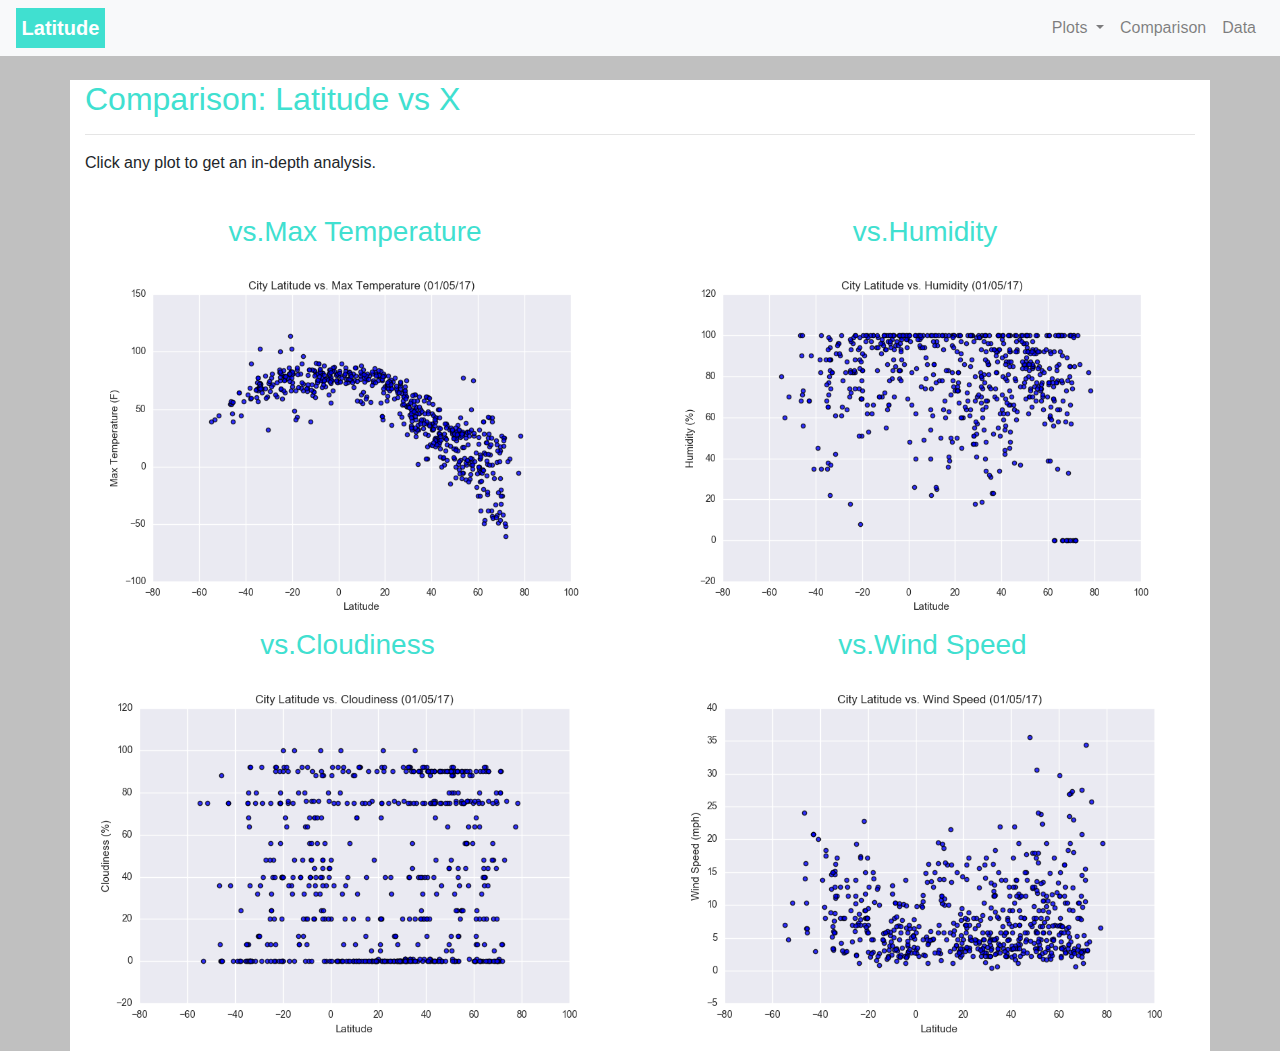
<file: Homework/Plots.html>
<!DOCTYPE html>
<html lang="en">
<head>
  <title>Web-HW</title>
  <meta charset="utf-8">
  <meta name="viewport" content="width=device-width, initial-scale=1">
  <link rel="stylesheet" href="https://maxcdn.bootstrapcdn.com/bootstrap/4.3.1/css/bootstrap.min.css">
  <script src="https://ajax.googleapis.com/ajax/libs/jquery/3.4.1/jquery.min.js"></script>
  <script src="https://cdnjs.cloudflare.com/ajax/libs/popper.js/1.14.7/umd/popper.min.js"></script>
  <script src="https://maxcdn.bootstrapcdn.com/bootstrap/4.3.1/js/bootstrap.min.js"></script>
  <link rel="stylesheet" type="text/css" href="style - plots.css">
</head>
<body>

    <nav class="navbar navbar-expand-sm bg-light navbar-light">
        <!-- Brand -->
        <a class="navbar-brand" href="Web-HW.html">&nbspLatitude&nbsp</a>
        
        <!-- Toggler/collapsibe Button -->
        <button class="navbar-toggler" type="button" data-toggle="collapse" data-target="#collapsibleNavbar">
          <span class="navbar-toggler-icon"></span>
        </button>
        <div class="collapse navbar-collapse" id="collapsibleNavbar">
      
        <!-- Links -->
        <ul class="navbar-nav ml-auto">
      
          <!-- Dropdown -->
          <li class="nav-item dropdown">
            <a class="nav-link dropdown-toggle" href="#" id="navbardrop" data-toggle="dropdown">
              Plots
            </a>
            <div class="dropdown-menu">
              <a class="dropdown-item" href="Web-HW-maxtemp.html">Max Temperature</a>
              <a class="dropdown-item" href="Web-HW-humidity.html">Humidity</a>
              <a class="dropdown-item" href="Web-HW-cloudiness.html">Cloudiness</a>
              <a class="dropdown-item" href="Web-HW-windspeed.html">Wind Speed</a>
            </div>
          </li>
          <li class="nav-item">
            <a class="nav-link" href="Plots.html">Comparison</a>
          </li>
          <li class="nav-item">
            <a class="nav-link" href="Data.html">Data</a>
          </li>
        </ul>
      </nav>
      <br>

<div class="container">
<h2>Comparison: Latitude vs X</h2>
<section>
    <hr>
<p>Click any plot to get an in-depth analysis.</p>
<br>

<div class="row">
<div class="col-md-6">
<h3>vs.Max Temperature</h3>
<a href="Web-HW-maxtemp.html"><img src="assets/images/Fig1.png" alt="Temperature"style="width:100%">
</a>
</div>

<div class="col-md-6">
<h3>vs.Humidity</h3>
<a href="Web-HW-humidity.html"><img src="assets/images/Fig2.png" alt="Humidity"style="width:100%">
</a>
</div>

<div class="row">
<div class="col-md-6">
<h3>vs.Cloudiness</h3>
<a href="Web-HW-cloudiness.html"><img src="assets/images/Fig3.png" alt="Cloudiness"style="width:100%">
</a>
</div>


<div class="col-md-6">
<h3>vs.Wind Speed</h3>
<a href="Web-HW-windspeed.html"><img src="assets/images/Fig4.png" alt="Wind Speed"style="width:100%">
</a>
</div>
</section>
</div>
</body>
</html>
</file>
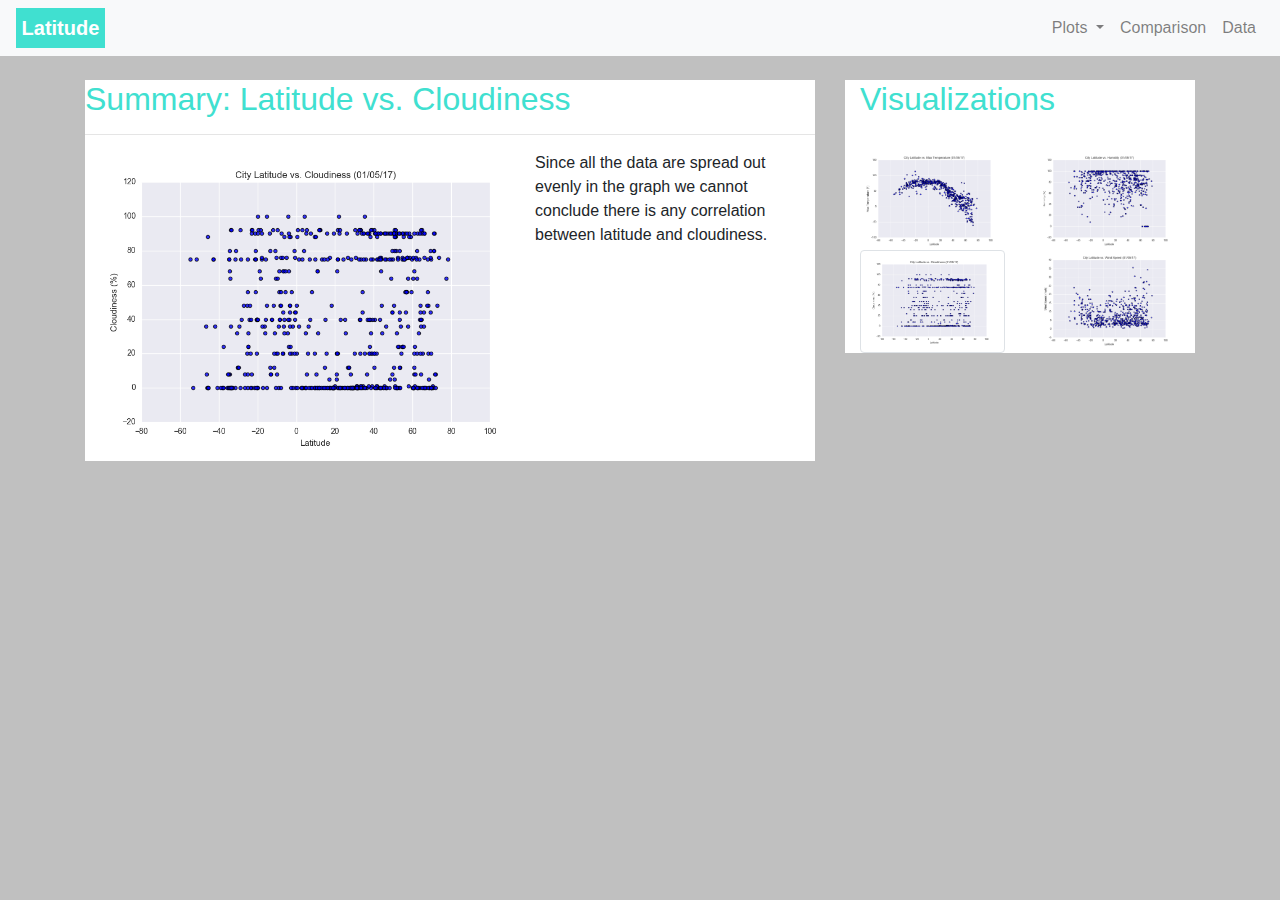
<file: Homework/Web-HW-cloudiness.html>
<!DOCTYPE html>
<html lang="en">
<head>
  <title>Web-HW</title>
  <meta charset="utf-8">
  <meta name="viewport" content="width=device-width, initial-scale=1">
  <link rel="stylesheet" href="https://maxcdn.bootstrapcdn.com/bootstrap/4.3.1/css/bootstrap.min.css">
  <script src="https://ajax.googleapis.com/ajax/libs/jquery/3.4.1/jquery.min.js"></script>
  <script src="https://cdnjs.cloudflare.com/ajax/libs/popper.js/1.14.7/umd/popper.min.js"></script>
  <script src="https://maxcdn.bootstrapcdn.com/bootstrap/4.3.1/js/bootstrap.min.js"></script>
  <link rel="stylesheet" type="text/css" href="style.css">
</head>

<body>
    <nav class="navbar navbar-expand-sm bg-light navbar-light">
        <!-- Brand -->
        <a class="navbar-brand" href="Web-HW.html">&nbspLatitude&nbsp</a>
        
        <!-- Toggler/collapsibe Button -->
        <button class="navbar-toggler" type="button" data-toggle="collapse" data-target="#collapsibleNavbar">
          <span class="navbar-toggler-icon"></span>
        </button>
        <div class="collapse navbar-collapse" id="collapsibleNavbar">
      
        <!-- Links -->
        <ul class="navbar-nav ml-auto">
      
          <!-- Dropdown -->
          <li class="nav-item dropdown">
            <a class="nav-link dropdown-toggle" href="#" id="navbardrop" data-toggle="dropdown">
              Plots
            </a>
            <div class="dropdown-menu">
              <a class="dropdown-item" href="Web-HW-maxtemp.html">Max Temperature</a>
              <a class="dropdown-item" href="Web-HW-humidity.html">Humidity</a>
              <a class="dropdown-item" href="Web-HW-cloudiness.html">Cloudiness</a>
              <a class="dropdown-item" href="Web-HW-windspeed.html">Wind Speed</a>
            </div>
          </li>
          <li class="nav-item">
            <a class="nav-link" href="Plots.html">Comparison</a>
          </li>
          <li class="nav-item">
            <a class="nav-link" href="Data.html">Data</a>
          </li>
        </ul>
      </nav>
      <br>
        
      
       
      <div class="container">
      <div class="row">
          <div class="col-lg-8">
              <article class="box">  
              <h2>Summary: Latitude vs. Cloudiness</h2>
              <section>
                  <hr>
              <p><img class="img-fluid" src="assets/images/Fig3.png" alt="City Lat vs. Cloudiness" width=450px height=300px ALIGN="left">
                Since all the data are spread out evenly in the graph we cannot conclude there is any correlation between latitude and cloudiness.</p>
              </article>
              </div>
          
         
          <div class="col-lg-4">
          <div class="container-fluid">
          <h2>Visualizations</h2>
          <br>
          <div class="row">
          <div class="col-lg-6">      
          <a href="Web-HW-maxtemp.html"> <img class="img-fluid" src="assets/images/Fig1.png" alt="City Lat vs. Max Temp"data-toggle="tooltip" title="City Lat vs. Max Temp">
         </a>
          </div>
            <div class="col-lg-6">
            <a href="Web-HW-humidity.html"><img class="img-fluid" src="assets/images/Fig2.png" alt="City Lat vs. Humidity"data-toggle="tooltip" title="City Lat vs. Humidity">
            </a>
            </div>
          </div>
              <div class="row">
            <div class="col-lg-6">
                <a href="Web-HW-cloudiness.html"><img class="img-thumbnail" src="assets/images/Fig3.png" alt="City Lat vs. Cloudiness"data-toggle="tooltip" title="City Lat vs. Cloudiness">
                </a>
                </div>
            
              <div class="col-lg-6">
              <a href="Web-HW-windspeed.html"><img class="img-fluid"src="assets/images/Fig4.png" alt="City Lat vs. Wind Speed"data-toggle="tooltip" title="City Lat vs. Wind Speed">
              </a>
              </div>
              </section>
       
          </div>
      </div>
      </div>
                   
          
      
      </div>
      </body>
      </html>
</file>
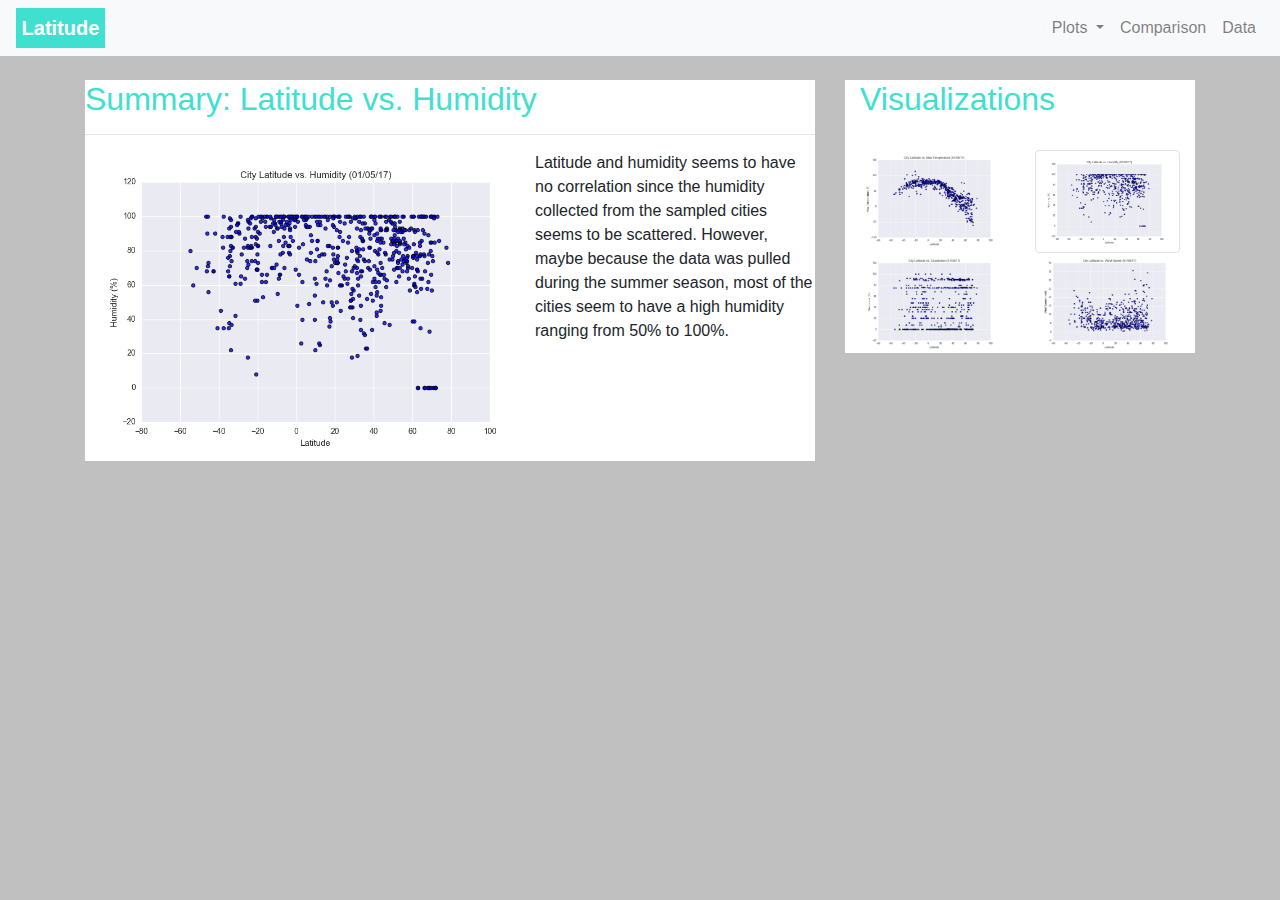
<file: Homework/Web-HW-humidity.html>
<!DOCTYPE html>
<html lang="en">
<head>
  <title>Web-HW</title>
  <meta charset="utf-8">
  <meta name="viewport" content="width=device-width, initial-scale=1">
  <link rel="stylesheet" href="https://maxcdn.bootstrapcdn.com/bootstrap/4.3.1/css/bootstrap.min.css">
  <script src="https://ajax.googleapis.com/ajax/libs/jquery/3.4.1/jquery.min.js"></script>
  <script src="https://cdnjs.cloudflare.com/ajax/libs/popper.js/1.14.7/umd/popper.min.js"></script>
  <script src="https://maxcdn.bootstrapcdn.com/bootstrap/4.3.1/js/bootstrap.min.js"></script>
  <link rel="stylesheet" type="text/css" href="style.css">
</head>

<body>
<nav class="navbar navbar-expand-sm bg-light navbar-light">
    <!-- Brand -->
    <a class="navbar-brand" href="Web-HW.html">&nbspLatitude&nbsp</a>
    
    <!-- Toggler/collapsibe Button -->
    <button class="navbar-toggler" type="button" data-toggle="collapse" data-target="#collapsibleNavbar">
      <span class="navbar-toggler-icon"></span>
    </button>
    <div class="collapse navbar-collapse" id="collapsibleNavbar">
  
    <!-- Links -->
    <ul class="navbar-nav ml-auto">
  
      <!-- Dropdown -->
      <li class="nav-item dropdown">
        <a class="nav-link dropdown-toggle" href="#" id="navbardrop" data-toggle="dropdown">
          Plots
        </a>
        <div class="dropdown-menu">
          <a class="dropdown-item" href="Web-HW-maxtemp.html">Max Temperature</a>
          <a class="dropdown-item" href="Web-HW-humidity.html">Humidity</a>
          <a class="dropdown-item" href="Web-HW-cloudiness.html">Cloudiness</a>
          <a class="dropdown-item" href="Web-HW-windspeed.html">Wind Speed</a>
        </div>
      </li>
      <li class="nav-item">
        <a class="nav-link" href="Plots.html">Comparison</a>
      </li>
      <li class="nav-item">
        <a class="nav-link" href="Data.html">Data</a>
      </li>
    </ul>
  </nav>
  <br>
    
  
   
  <div class="container">
  <div class="row">
      <div class="col-lg-8">
          <article class="box">  
          <h2>Summary: Latitude vs. Humidity</h2>
          <section>
              <hr>
          <p><img class="img-fluid" src="assets/images/Fig2.png" alt="City Lat vs. Humidity" width=450px height=300px ALIGN="left">
            Latitude and humidity seems to have no correlation since the humidity collected from the sampled cities seems to be scattered. 
            However, maybe because the data was pulled during the summer season, most of the cities seem to have a high humidity ranging from 50% to 100%.</p>
          </article>
          </div>
      
     
      <div class="col-sm-4">
      <div class="container-fluid">
      <h2>Visualizations</h2>
      <br>
      <div class="row">
      <div class="col-sm-6">      
      <a href="Web-HW-maxtemp.html"> <img class="img-fluid" src="assets/images/Fig1.png" alt="City Lat vs. Max Temp"data-toggle="tooltip" title="City Lat vs. Max Temp">
     </a>
      </div>
        <div class="col-lg-6">
        <a href="Web-HW-humidity.html"><img class="img-thumbnail" src="assets/images/Fig2.png" alt="City Lat vs. Humidity"data-toggle="tooltip" title="City Lat vs. Humidity">
        </a>
        </div>
      </div>
          <div class="row">
        <div class="col-lg-6">
            <a href="Web-HW-cloudiness.html"><img class="img-fluid" src="assets/images/Fig3.png" alt="City Lat vs. Cloudiness"data-toggle="tooltip" title="City Lat vs. Cloudiness">
            </a>
            </div>
        
          <div class="col-lg-6">
          <a href="Web-HW-windspeed.html"><img class="img-fluid"src="assets/images/Fig4.png" alt="City Lat vs. Wind Speed"data-toggle="tooltip" title="City Lat vs. Wind Speed">
          </a>
          </div>
          </section>
   
      </div>
  </div>
  </div>
               
      
  
  </div>
  </body>
  </html>
</file>
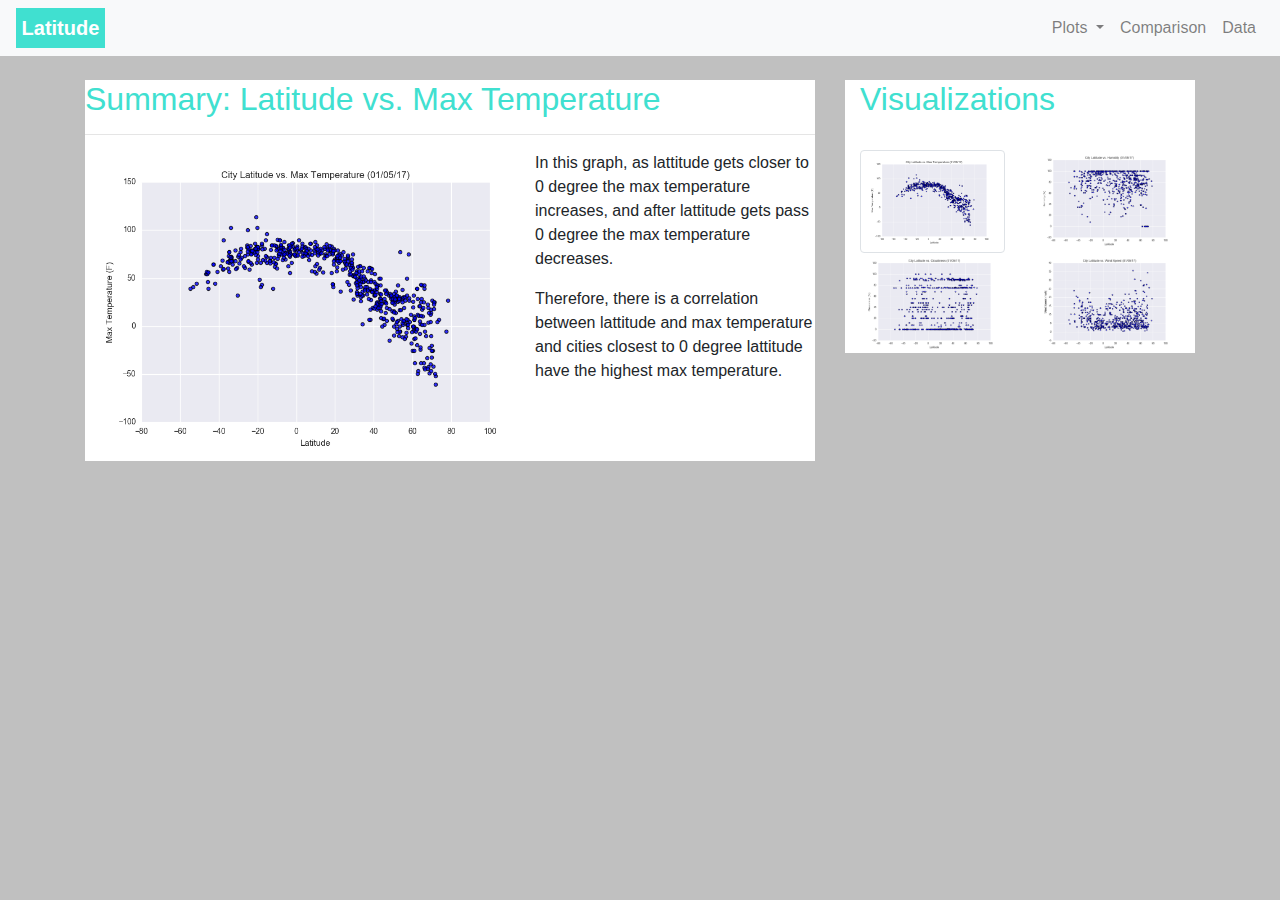
<file: Homework/Web-HW-maxtemp.html>
<!DOCTYPE html>
<html lang="en">
<head>
  <title>Web-HW</title>
  <meta charset="utf-8">
  <meta name="viewport" content="width=device-width, initial-scale=1">
  <link rel="stylesheet" href="https://maxcdn.bootstrapcdn.com/bootstrap/4.3.1/css/bootstrap.min.css">
  <script src="https://ajax.googleapis.com/ajax/libs/jquery/3.4.1/jquery.min.js"></script>
  <script src="https://cdnjs.cloudflare.com/ajax/libs/popper.js/1.14.7/umd/popper.min.js"></script>
  <script src="https://maxcdn.bootstrapcdn.com/bootstrap/4.3.1/js/bootstrap.min.js"></script>
  <link rel="stylesheet" type="text/css" href="style.css">
</head>

<body>
    <nav class="navbar navbar-expand-sm bg-light navbar-light">
        <!-- Brand -->
        <a class="navbar-brand" href="Web-HW.html">&nbspLatitude&nbsp</a>
        
        <!-- Toggler/collapsibe Button -->
        <button class="navbar-toggler" type="button" data-toggle="collapse" data-target="#collapsibleNavbar">
          <span class="navbar-toggler-icon"></span>
        </button>
        <div class="collapse navbar-collapse" id="collapsibleNavbar">
      
        <!-- Links -->
        <ul class="navbar-nav ml-auto">
      
          <!-- Dropdown -->
          <li class="nav-item dropdown">
            <a class="nav-link dropdown-toggle" href="#" id="navbardrop" data-toggle="dropdown">
              Plots
            </a>
            <div class="dropdown-menu">
              <a class="dropdown-item" href="Web-HW-maxtemp.html">Max Temperature</a>
              <a class="dropdown-item" href="Web-HW-humidity.html">Humidity</a>
              <a class="dropdown-item" href="Web-HW-cloudiness.html">Cloudiness</a>
              <a class="dropdown-item" href="Web-HW-windspeed.html">Wind Speed</a>
            </div>
          </li>
          <li class="nav-item">
            <a class="nav-link" href="Plots.html">Comparison</a>
          </li>
          <li class="nav-item">
            <a class="nav-link" href="Data.html">Data</a>
          </li>
        </ul>
      </nav>
      <br>
        
      
       
      <div class="container">
      <div class="row">
          <div class="col-lg-8">
              <article class="box">  
              <h2>Summary: Latitude vs. Max Temperature</h2>
              <section>
                  <hr>
              <p><img class="img-fluid" src="assets/images/Fig1.png" alt="City Lat vs. Max Temp" width=450px height=300px ALIGN="left">
              In this graph, as lattitude gets closer to 0 degree the max temperature increases, and after lattitude gets pass 0 degree the max temperature decreases.   </p>
              <p>Therefore, there is a correlation between lattitude and max temperature and cities closest to 0 degree lattitude have the highest max temperature. </p>
              </article>
              </div>
          
         
          <div class="col-lg-4">
          <div class="container-fluid">
          <h2>Visualizations</h2>
          <br>
          <div class="row">
          <div class="col-lg-6">      
          <a href="Web-HW-maxtemp.html"> <img class="img-thumbnail" src="assets/images/Fig1.png" alt="City Lat vs. Max Temp"data-toggle="tooltip" title="City Lat vs. Max Temp">
         </a>
          </div>
            <div class="col-lg-6">
            <a href="Web-HW-humidity.html"><img class="img-fluid" src="assets/images/Fig2.png" alt="City Lat vs. Humidity"data-toggle="tooltip" title="City Lat vs. Humidity">
            </a>
            </div>
          </div>
              <div class="row">
            <div class="col-lg-6">
                <a href="Web-HW-cloudiness.html"><img class="img-fluid" src="assets/images/Fig3.png" alt="City Lat vs. Cloudiness"data-toggle="tooltip" title="City Lat vs. Cloudiness">
                </a>
                </div>
            
              <div class="col-lg-6">
              <a href="Web-HW-windspeed.html"><img class="img-fluid"src="assets/images/Fig4.png" alt="City Lat vs. Wind Speed"data-toggle="tooltip" title="City Lat vs. Wind Speed">
              </a>
              </div>
              </section>
       
          </div>
      </div>
      </div>
                   
          
      
      </div>
      </body>
      </html>
</file>
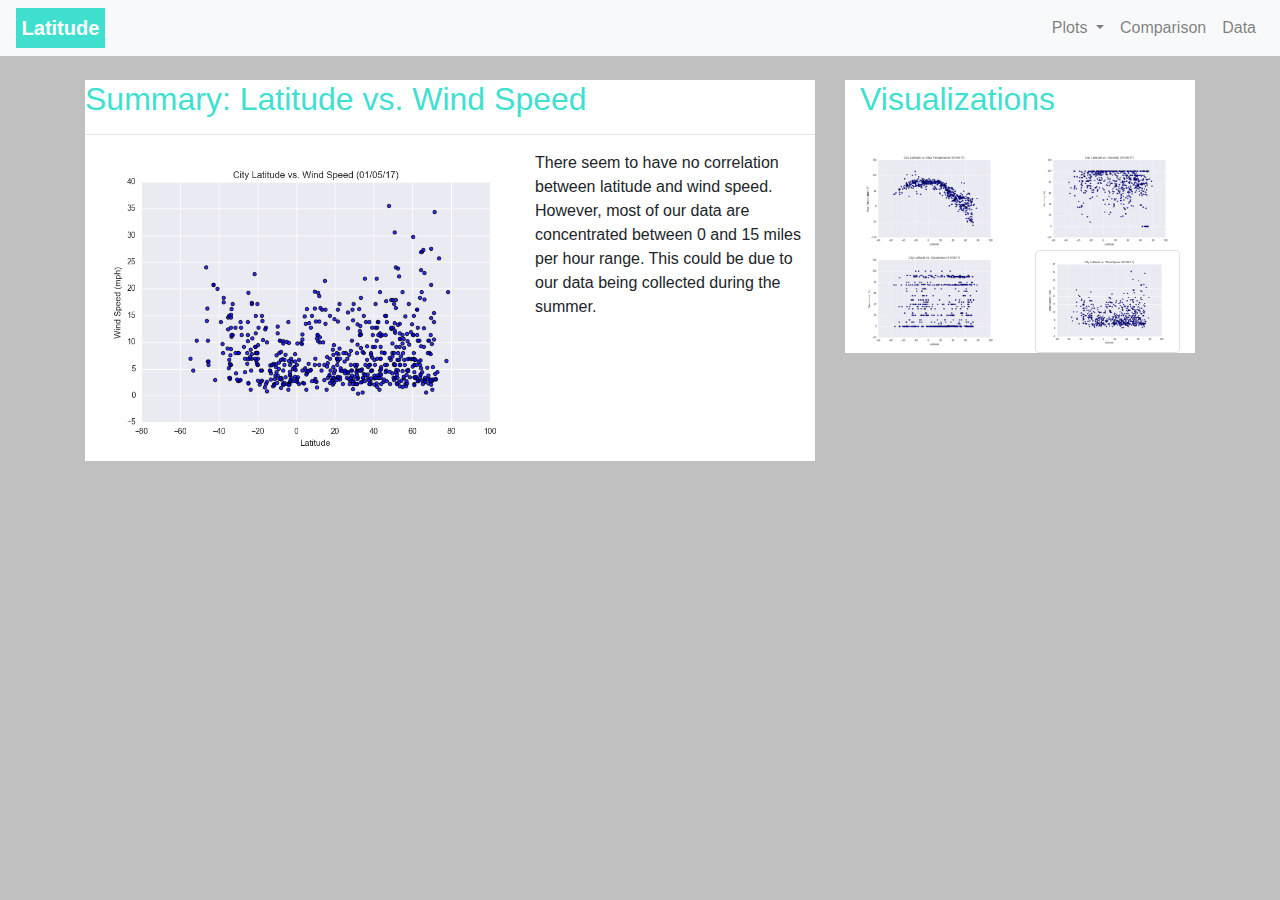
<file: Homework/Web-HW-windspeed.html>
<!DOCTYPE html>
<html lang="en">
<head>
  <title>Web-HW</title>
  <meta charset="utf-8">
  <meta name="viewport" content="width=device-width, initial-scale=1">
  <link rel="stylesheet" href="https://maxcdn.bootstrapcdn.com/bootstrap/4.3.1/css/bootstrap.min.css">
  <script src="https://ajax.googleapis.com/ajax/libs/jquery/3.4.1/jquery.min.js"></script>
  <script src="https://cdnjs.cloudflare.com/ajax/libs/popper.js/1.14.7/umd/popper.min.js"></script>
  <script src="https://maxcdn.bootstrapcdn.com/bootstrap/4.3.1/js/bootstrap.min.js"></script>
  <link rel="stylesheet" type="text/css" href="style.css">
</head>

<body>
    <nav class="navbar navbar-expand-sm bg-light navbar-light">
        <!-- Brand -->
        <a class="navbar-brand" href="Web-HW.html">&nbspLatitude&nbsp</a>
        
        <!-- Toggler/collapsibe Button -->
        <button class="navbar-toggler" type="button" data-toggle="collapse" data-target="#collapsibleNavbar">
          <span class="navbar-toggler-icon"></span>
        </button>
        <div class="collapse navbar-collapse" id="collapsibleNavbar">
      
        <!-- Links -->
        <ul class="navbar-nav ml-auto">
      
          <!-- Dropdown -->
          <li class="nav-item dropdown">
            <a class="nav-link dropdown-toggle" href="#" id="navbardrop" data-toggle="dropdown">
              Plots
            </a>
            <div class="dropdown-menu">
              <a class="dropdown-item" href="Web-HW-maxtemp.html">Max Temperature</a>
              <a class="dropdown-item" href="Web-HW-humidity.html">Humidity</a>
              <a class="dropdown-item" href="Web-HW-cloudiness.html">Cloudiness</a>
              <a class="dropdown-item" href="Web-HW-windspeed.html">Wind Speed</a>
            </div>
          </li>
          <li class="nav-item">
            <a class="nav-link" href="Plots.html">Comparison</a>
          </li>
          <li class="nav-item">
            <a class="nav-link" href="Data.html">Data</a>
          </li>
        </ul>
      </nav>
      <br>
        
      
       
      <div class="container">
      <div class="row">
          <div class="col-lg-8">
              <article class="box">  
              <h2>Summary: Latitude vs. Wind Speed</h2>
              <section>
                  <hr>
              <p><img class="img-fluid" src="assets/images/Fig4.png" alt="City Lat vs. Wind Speed" width=450px height=300px ALIGN="left">
                There seem to have no correlation between latitude and wind speed. However, most of our data are concentrated between 0 and 15 miles per hour range.
                 This could be due to our data being collected during the summer. </p>
              </article>
              </div>
          
         
          <div class="col-lg-4">
          <div class="container-fluid">
          <h2>Visualizations</h2>
          <br>
          <div class="row">
          <div class="col-lg-6">      
          <a href="Web-HW-maxtemp.html"> <img class="img-fluid" src="assets/images/Fig1.png" alt="City Lat vs. Max Temp"data-toggle="tooltip" title="City Lat vs. Max Temp">
         </a>
          </div>
            <div class="col-lg-6">
            <a href="Web-HW-humidity.html"><img class="img-fluid" src="assets/images/Fig2.png" alt="City Lat vs. Humidity"data-toggle="tooltip" title="City Lat vs. Humidity">
            </a>
            </div>
          </div>
              <div class="row">
            <div class="col-lg-6">
                <a href="Web-HW-cloudiness.html"><img class="img-fluid" src="assets/images/Fig3.png" alt="City Lat vs. Cloudiness"data-toggle="tooltip" title="City Lat vs. Cloudiness">
                </a>
                </div>
            
              <div class="col-lg-6">
              <a href="Web-HW-windspeed.html"><img class="img-thumbnail"src="assets/images/Fig4.png" alt="City Lat vs. Wind Speed"data-toggle="tooltip" title="City Lat vs. Wind Speed">
              </a>
              </div>
              </section>
       
          </div>
      </div>
      </div>
                   
          
      
      </div>
      </body>
      </html>
</file>
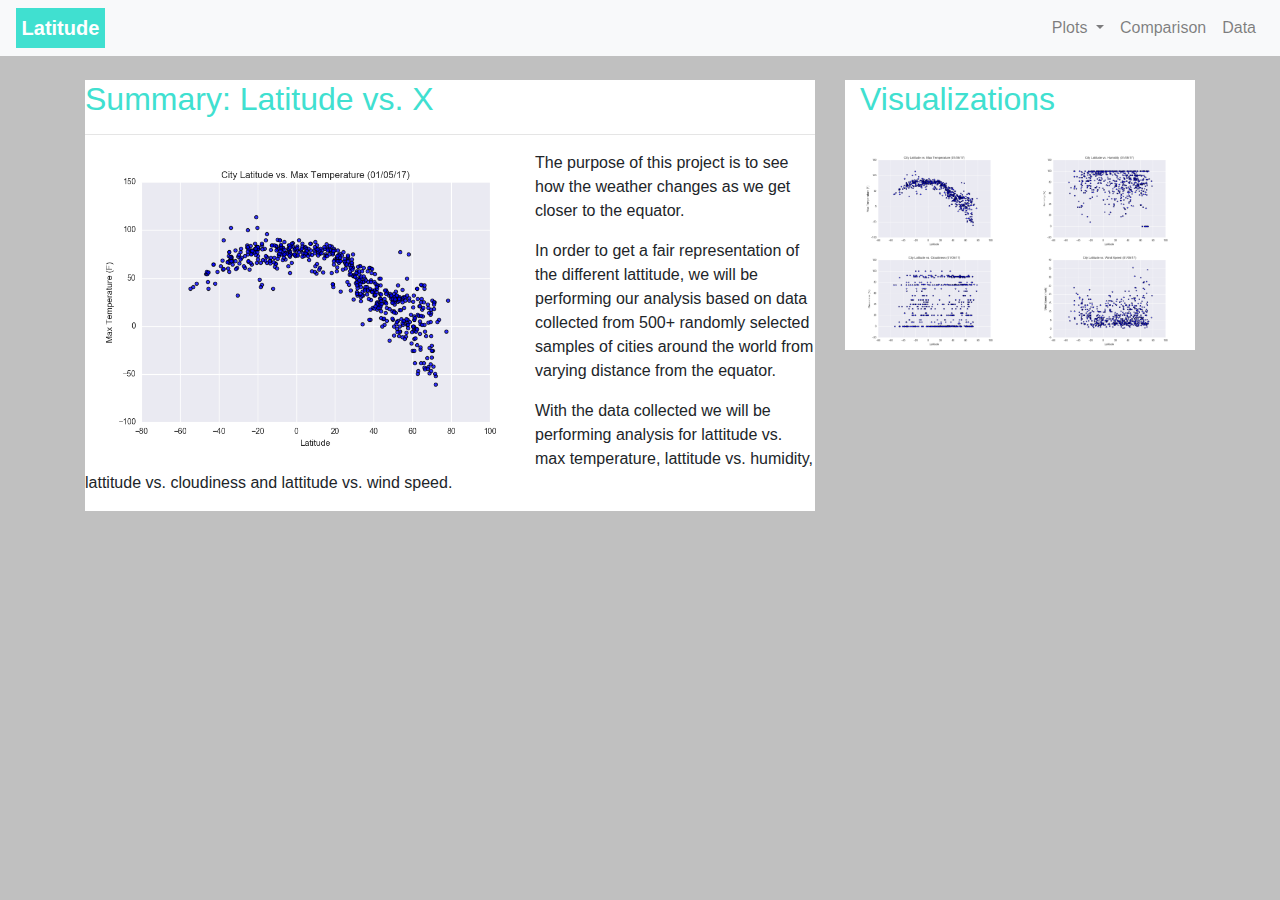
<file: Homework/Web-HW.html>
<!DOCTYPE html>
<html lang="en">
<head>
  <title>Web-HW</title>
  <meta charset="utf-8">
  <meta name="viewport" content="width=device-width, initial-scale=1">
  <link rel="stylesheet" href="https://maxcdn.bootstrapcdn.com/bootstrap/4.3.1/css/bootstrap.min.css">
  <script src="https://ajax.googleapis.com/ajax/libs/jquery/3.4.1/jquery.min.js"></script>
  <script src="https://cdnjs.cloudflare.com/ajax/libs/popper.js/1.14.7/umd/popper.min.js"></script>
  <script src="https://maxcdn.bootstrapcdn.com/bootstrap/4.3.1/js/bootstrap.min.js"></script>
  <link rel="stylesheet" type="text/css" href="style.css">
</head>
<body>

<nav class="navbar navbar-expand-sm bg-light navbar-light">
  <!-- Brand -->
  <a class="navbar-brand" href="Web-HW.html">&nbspLatitude&nbsp</a>
  
  <!-- Toggler/collapsibe Button -->
  <button class="navbar-toggler" type="button" data-toggle="collapse" data-target="#collapsibleNavbar">
    <span class="navbar-toggler-icon"></span>
  </button>
  <div class="collapse navbar-collapse" id="collapsibleNavbar">

  <!-- Links -->
  <ul class="navbar-nav ml-auto">

    <!-- Dropdown -->
    <li class="nav-item dropdown">
      <a class="nav-link dropdown-toggle" href="#" id="navbardrop" data-toggle="dropdown">
        Plots
      </a>
      <div class="dropdown-menu">
        <a class="dropdown-item" href="Web-HW-maxtemp.html">Max Temperature</a>
        <a class="dropdown-item" href="Web-HW-humidity.html">Humidity</a>
        <a class="dropdown-item" href="Web-HW-cloudiness.html">Cloudiness</a>
        <a class="dropdown-item" href="Web-HW-windspeed.html">Wind Speed</a>
      </div>
    </li>
    <li class="nav-item">
      <a class="nav-link" href="Plots.html">Comparison</a>
    </li>
    <li class="nav-item">
      <a class="nav-link" href="Data.html">Data</a>
    </li>
  </ul>
</nav>
<br>
  

 
<div class="container">
<div class="row">
    <div class="col-lg-8">
        <article class="box">  
        <h2>Summary: Latitude vs. X</h2>
        <section>
            <hr>
        <p><img class="img-fluid" src="assets/images/Fig1.png" alt="City Lat vs. Max Temp" width=450px height=300px ALIGN="left">
        The purpose of this project is to see how the weather changes as we get closer to the equator. </p> 
        <p> In order to get a fair representation of the different lattitude, we will be performing our analysis based on data collected from 500+ randomly
          selected samples of cities around the world from varying distance from the equator. </p>
         <p> With the data collected we will be performing analysis for lattitude vs. max temperature, lattitude vs. humidity, lattitude vs. cloudiness and lattitude vs. wind speed.</p>
        </article>
        </div>
    
   
        <div class="col-lg-4">
          <div class="container-fluid">
          <h2>Visualizations</h2>
          <br>
          <div class="row">
          <div class="col-lg-6">      
          <a href="Web-HW-maxtemp.html"> <img class="img-fluid" src="assets/images/Fig1.png" alt="City Lat vs. Max Temp"data-toggle="tooltip" title="City Lat vs. Max Temp">
         </a>
          </div>
            <div class="col-lg-6">
            <a href="Web-HW-humidity.html"><img class="img-fluid" src="assets/images/Fig2.png" alt="City Lat vs. Humidity"data-toggle="tooltip" title="City Lat vs. Humidity">
            </a>
            </div>
          </div>
              <div class="row">
            <div class="col-lg-6">
                <a href="Web-HW-cloudiness.html"><img class="img-fluid" src="assets/images/Fig3.png" alt="City Lat vs. Cloudiness"data-toggle="tooltip" title="City Lat vs. Cloudiness">
                </a>
                </div>
            
              <div class="col-lg-6">
              <a href="Web-HW-windspeed.html"><img class="img-fluid"src="assets/images/Fig4.png" alt="City Lat vs. Wind Speed"data-toggle="tooltip" title="City Lat vs. Wind Speed">
              </a>
              </div>
              </section>
       
          </div>
      </div>
      </div>
                   
          
      
      </div>
      </body>
      </html>
</file>
<file: Homework/style.css>
.navbar-brand{
  background-color: turquoise;
  color: white !important;
  font-weight: bold;
  }
  .navbar-nav{
  float: right;
  }
  body{
  background-color:silver;
  }
  
  .container-fluid{
  background-color: white;
  }

  .box{
  float: left;
  background-color:white;
  }
  
 h2{
   color: turquoise
 }


 .table{
  padding-left: ($spacer * .5) !important;
  padding-right: ($spacer * .5) !important;
 }
</file>
<file: Homework/style - plots.css>
.navbar-brand{
  background-color: turquoise;
  color: white !important;
  font-weight: bold;
  }
  .navbar-nav{
  float: right;
  }
  body{
  background-color:silver;
  }
  
  .container{
  background-color: white;
  }

  .box{
  float: left;
  background-color:white;
  }
  
  h2{
    color: turquoise
  }

  h3{
    color: turquoise;
    text-align: center;
  }
</file>
